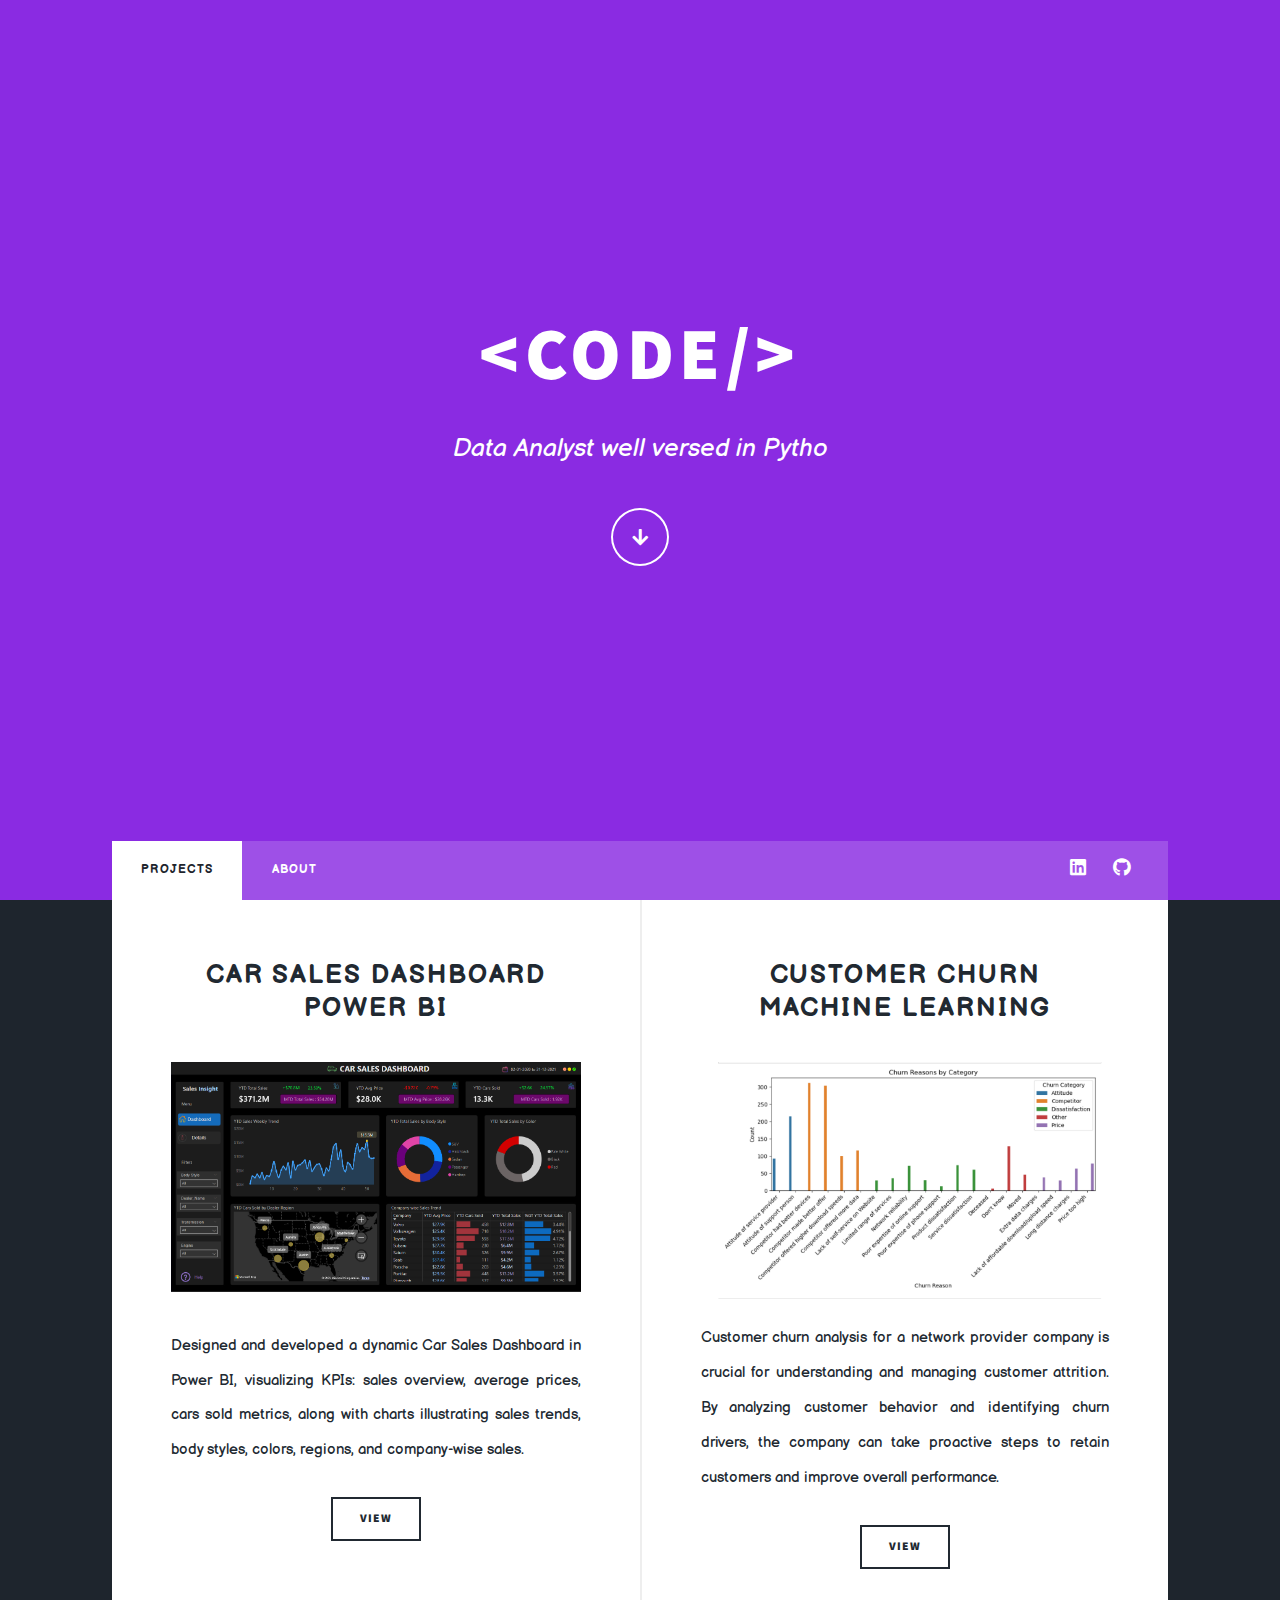
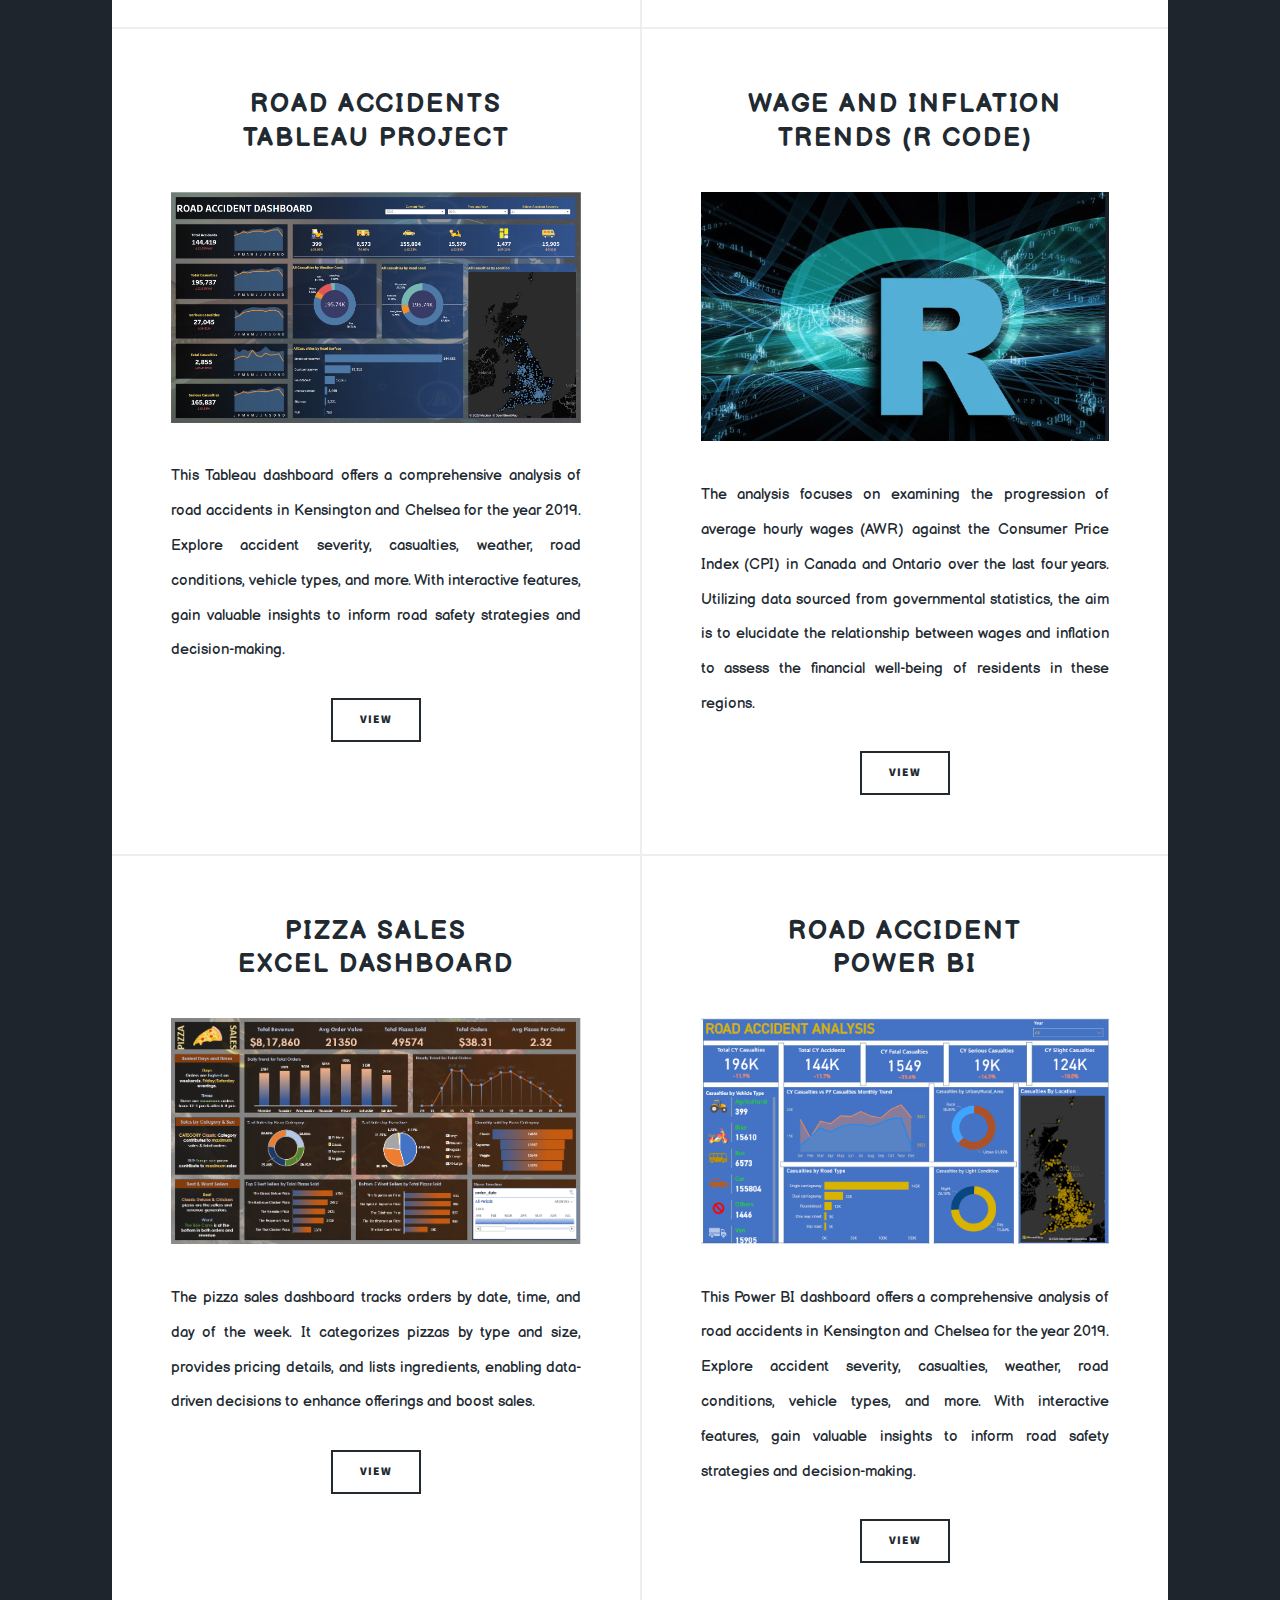
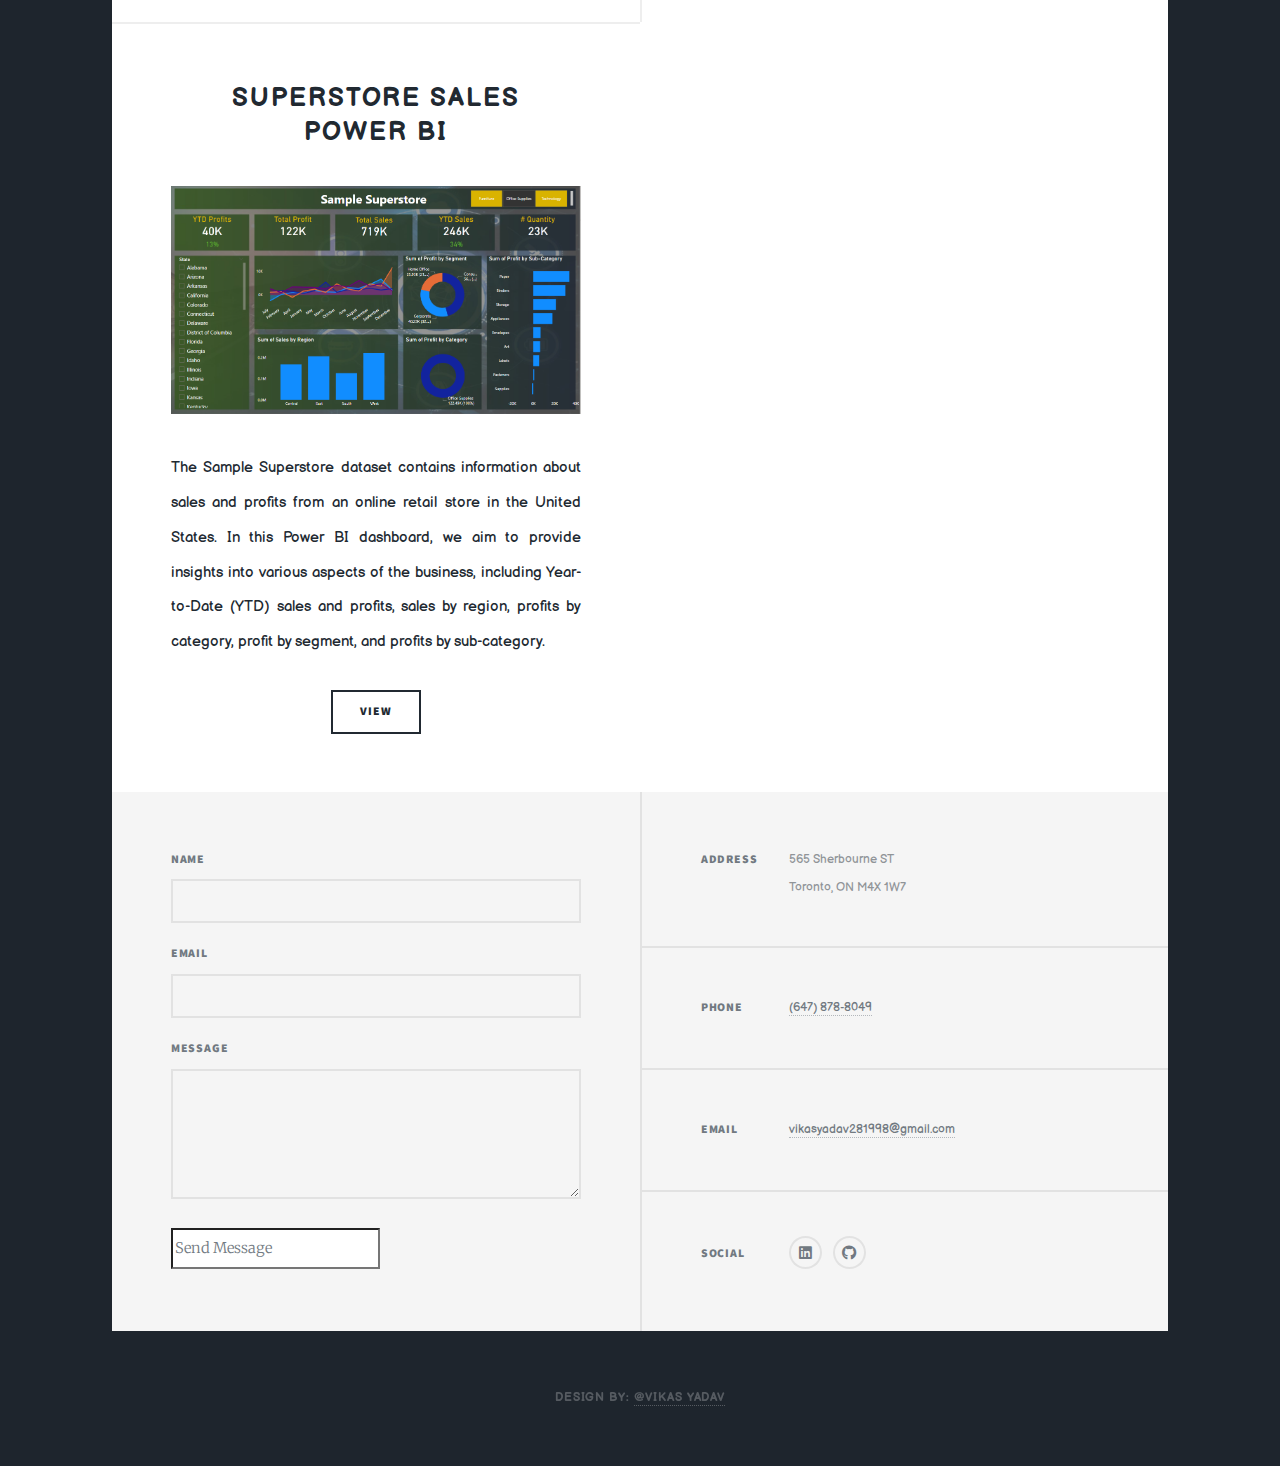
<file: index.html>
<!DOCTYPE HTML>
<html>
	<head>
		<title>Vikas-Yadav</title>
		<meta charset="utf-8" />
		<meta name="viewport" content="width=device-width, initial-scale=1, user-scalable=no" />
		<link rel="preconnect" href="https://fonts.googleapis.com">
        <link rel="preconnect" href="https://fonts.gstatic.com" crossorigin>
        <link href="https://fonts.googleapis.com/css2?family=Baloo+2&family=Balsamiq+Sans&display=swap" rel="stylesheet">
		<link rel="stylesheet" href="assets/css/main.css" />
		<noscript><link rel="stylesheet" href="assets/css/noscript.css" /></noscript>

		<style>
            @media only screen and (max-width: 767px) {
            .textat500 {
                font-size: 16px;
            }
        }
        </style>
	</head>
	<body class="is-preload">

		<!-- Wrapper -->
			<div id="wrapper" class="fade-in">

				<!-- Intro -->
					<div id="intro">
						<h1>&lt;CODE/&gt; </h1>
						<p style="font-size: 25px;">Data Analyst well versed in <span id="text">SQL</span></p>
						<div></div>
						<!-- <div> <a href="https://www.linkedin.com/in/vikas-s-yadav/" target="_blank">@VIKAS YADAV</a></div> -->
						<ul class="actions">
							<li><a href="#header" class="button icon solid solo fa-arrow-down scrolly">Continue</a></li>
						</ul>
					</div>

				<!-- Header -->
					<header id="header">
						<a href="index.html" class="logo">PORTFOLIO</a>
					</header>

				<!-- Nav -->
					<nav id="nav">
						<ul class="links">
							<li class="active"><a href="index.html">Projects</a></li>
							<li><a href="about.html">About</a></li>
							<!-- <li><a href="elements.html">Elements Reference</a></li> -->
						</ul>
						<ul class="icons">
							<li><a href="https://www.linkedin.com/in/vikas-s-yadav/" target="_blank" class="icon brands fa-linkedin"><span class="label">Linkedln</span></a></li>
							<li><a href="https://github.com/vikas289" target="_blank" class="icon brands fa-github"><span class="label">GitHub</span></a></li>
						</ul>
					</nav>

				<!-- Main -->
					<div id="main">

						

						<!-- Posts -->
							<section class="posts">
								<article>
									<header>
										<!-- <span class="date">April 22, 2017</span> -->
										<h2><a href="car_sales_powerbi.html" class="textat500">Car Sales Dashboard<br />
										Power BI</a></h2>
									</header>
									<a href="car_sales_powerbi.html" class="image fit"><img src="images/car_sales.png" alt="" /></a>
									<p>
										Designed and developed a dynamic Car Sales Dashboard in Power BI, visualizing KPIs: sales overview, average prices, cars sold metrics, along with charts illustrating sales trends, body styles, colors, regions, and company-wise sales.
									</p>
									<ul class="actions special">
										<li><a href="car_sales_powerbi.html" class="button">View</a></li>
									</ul>
								</article>
								<article>
									<header>
										<!-- <span class="date">April 18, 2017</span> -->
										<h2><a href="https://github.com/vikas289/customer_churn/blob/main/customer_churn.py" class="textat500"  target="_blank">Customer Churn<br />
										Machine Learning</a></h2>
									</header>
									<a href="https://github.com/vikas289/customer_churn/blob/main/customer_churn.py"  target="_blank" class="image fit" style="margin-bottom: 1.5rem;"><img src="images/custmer.png" alt="" /></a>
									<p>									
										Customer churn analysis for a network provider company is crucial for understanding and managing customer attrition. By analyzing customer behavior and identifying churn drivers, the company can take proactive steps to retain customers and improve overall performance. 
									</p>
									<ul class="actions special">
										<li><a href="https://github.com/vikas289/customer_churn/blob/main/customer_churn.py"  target="_blank" class="button">View</a></li>
									</ul>
								</article>
								<article>
									<header>
										<!-- <span class="date">April 24, 2017</span> -->
										<h2><a href="road_accident_project.html" class="textat500">Road Accidents<br />
											Tableau Project</a></h2>
									</header>
									<a href="road_accident_project.html" class="image fit"><img src="images/project1.png" alt="" /></a>
									<p>This Tableau dashboard offers a comprehensive analysis of road accidents in Kensington and Chelsea for the year 2019. Explore accident severity, casualties, weather, road conditions, vehicle types, and more. With interactive features, gain valuable insights to inform road safety strategies and decision-making.</p>
									<ul class="actions special">
										<li><a href="road_accident_project.html" class="button">View</a></li>
									</ul>
								</article>
								<article>
									<header>
										<!-- <span class="date">April 24, 2017</span> -->
										<h2><a href="r-studio.html" class="textat500">Wage and Inflation Trends (R Code)</a></h2>
									</header>
									<a href="r-studio.html" class="image fit"><img src="images/r logo.png" alt="" /></a>
									<p>The analysis focuses on examining the progression of average hourly wages (AWR) against the Consumer Price Index (CPI) in Canada and Ontario over the last four years. Utilizing data sourced from governmental statistics, the aim is to elucidate the relationship between wages and inflation to assess the financial well-being of residents in these regions.</p>
									<ul class="actions special">
										<li><a href="r-studio.html" class="button">View</a></li>
									</ul>
								</article>
								<article>
									<header>
										<!-- <span class="date">April 22, 2017</span> -->
										<h2><a href="excel_dashboard.html" class="textat500">Pizza Sales<br />
										Excel Dashboard</a></h2>
									</header>
									<a href="excel_dashboard.html" class="image fit"><img src="images/excell.png" alt="" /></a>
									<p>
										The pizza sales dashboard tracks orders by date, time, and day of the week. It categorizes pizzas by type and size, provides pricing details, and lists ingredients, enabling data-driven decisions to enhance offerings and boost sales.
									</p>
									<ul class="actions special">
										<li><a href="excel_dashboard.html" class="button">View</a></li>
									</ul>
								</article>
								
								
								<article>
									<header>
										<!-- <span class="date">April 11, 2017</span> -->
										<h2><a href="road_accident_powerbi.html" class="textat500">Road Accident<br />
										Power BI</a></h2>
									</header>
									<a href="road_accident_powerbi.html" class="image fit"><img src="images/powerbiPort.png" alt="" /></a>
									<p>This Power BI dashboard offers a comprehensive analysis of road accidents in Kensington and Chelsea for the year 2019. Explore accident severity, casualties, weather, road conditions, vehicle types, and more. With interactive features, gain valuable insights to inform road safety strategies and decision-making.</p>
									<ul class="actions special">
										<li><a href="road_accident_powerbi.html" class="button">View</a></li>
									</ul>
								</article>
								<article>
									<header>
										<!-- <span class="date">April 7, 2017</span> -->
										<h2><a href="superstore_power.html" class="textat500">Superstore Sales<br />
										Power BI</a></h2>
									</header>
									<a href="superstore_power.html" class="image fit"><img src="images/powerbiSample_superstore.png" alt="" /></a>
									<p>The Sample Superstore dataset contains information about sales and profits from an online retail store in the United States. In this Power BI dashboard, we aim to provide insights into various aspects of the business, including Year-to-Date (YTD) sales and profits, sales by region, profits by category, profit by segment, and profits by sub-category.</p>
									<ul class="actions special">
										<li><a href="superstore_power.html" class="button">View</a></li>
									</ul>
								</article>
							</section>

						<!-- Footer -->
							<!-- <footer>
								<div class="pagination">
									<a href="#" class="page active">1</a>
									<a href="#" class="page">2</a>
									<a href="#" class="page">3</a>
									<span class="extra">&hellip;</span>
									<a href="#" class="page">8</a>
									<a href="#" class="page">9</a>
									<a href="#" class="page">10</a>
									<a href="#" class="next">Next</a>
								</div>
							</footer> -->

					</div>

				<!-- Footer -->
					<footer id="footer">
						<section>
							<form method="post" action="#">
								<div class="fields">
									<div class="field">
										<label for="name">Name</label>
										<input type="text" name="name" id="name" />
									</div>
									<div class="field">
										<label for="email">Email</label>
										<input type="text" name="email" id="email" />
									</div>
									<div class="field">
										<label for="message">Message</label>
										<textarea name="message" id="message" rows="3"></textarea>
									</div>
								</div>
								<ul class="actions">
									<li><input value="Send Message" /></li>
								</ul>
							</form>
						</section>
						<section class="split contact">
							<section class="alt">
								<h3>Address</h3>
								<p>565 Sherbourne ST<br />
								Toronto, ON M4X 1W7</p>
							</section>
							<section>
								<h3>Phone</h3>
								<p><a href="#">(647) 878-8049</a></p>
							</section>
							<section>
								<h3>Email</h3>
								<p><a href="#">vikasyadav281998@gmail.com</a></p>
							</section>
							<section>
								<h3>Social</h3>
								<ul class="icons alt">
									<li><a href="https://www.linkedin.com/in/vikas-s-yadav/" target="_blank" class="icon brands fa-linkedin"><span class="label">Linkedln</span></a></li>
									<li><a href="https://github.com/vikas289" target="_blank" class="icon brands fa-github"><span class="label">GitHub</span></a></li>
								</ul>
							</section>
						</section>
					</footer>

				<!-- Copyright -->
					<div id="copyright">
						<ul>Design by: <a href="https://www.linkedin.com/in/vikas-s-yadav/" target="_blank">@VIKAS YADAV</a></ul>
					</div>

			</div>

		<!-- Scripts -->
			<script src="assets/js/jquery.min.js"></script>
			<script src="assets/js/jquery.scrollex.min.js"></script>
			<script src="assets/js/jquery.scrolly.min.js"></script>
			<script src="assets/js/browser.min.js"></script>
			<script src="assets/js/breakpoints.min.js"></script>
			<script src="assets/js/util.js"></script>
			<script src="assets/js/main.js"></script>
			<script>
				const textDisplay = document.getElementById('text')
const phrases = ['Python', 'Excel', 'Power BI', 'Tableau', 'SQL']
let i = 0
let j = 0 
let currentPhrase = []
let isDeleting = false
let isEnd = false

function loop () {
  isEnd = false
  textDisplay.innerHTML = currentPhrase.join('')

  if (i < phrases.length) {

    if (!isDeleting && j <= phrases[i].length) {
      currentPhrase.push(phrases[i][j])
      j++
      textDisplay.innerHTML = currentPhrase.join('')
    }

    if(isDeleting && j <= phrases[i].length) {
      currentPhrase.pop(phrases[i][j])
      j--
      textDisplay.innerHTML = currentPhrase.join('')
    }

    if (j == phrases[i].length) {
      isEnd = true
      isDeleting = true
    }

    if (isDeleting && j === 0) {
      currentPhrase = []
      isDeleting = false
      i++
      if (i === phrases.length) {
        i = 0
      }
    }
  }
  const spedUp = Math.random() * (80 -50) + 50
  const normalSpeed = Math.random() * (300 -200) + 200
  const time = isEnd ? 500 : isDeleting ? spedUp : normalSpeed
  setTimeout(loop, time)
}

loop()
			</script>

	</body>
</html>
</file>
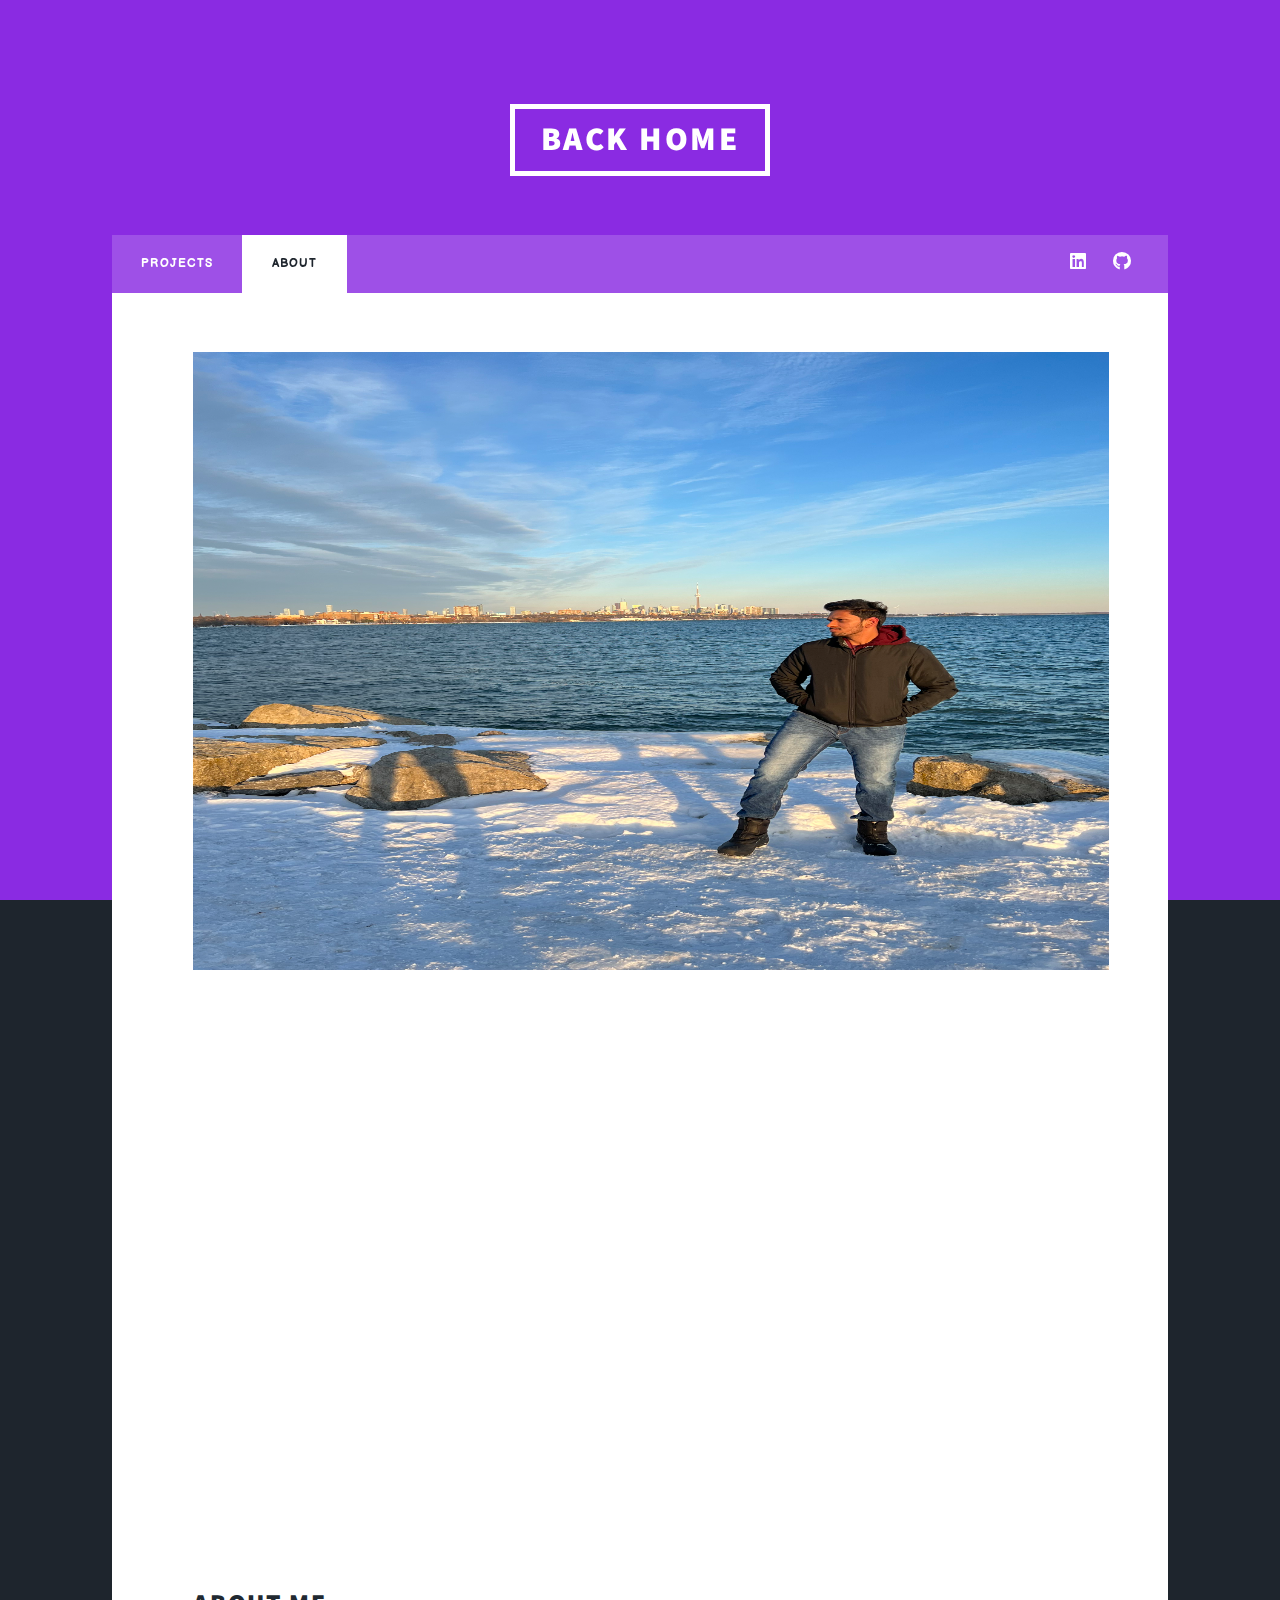
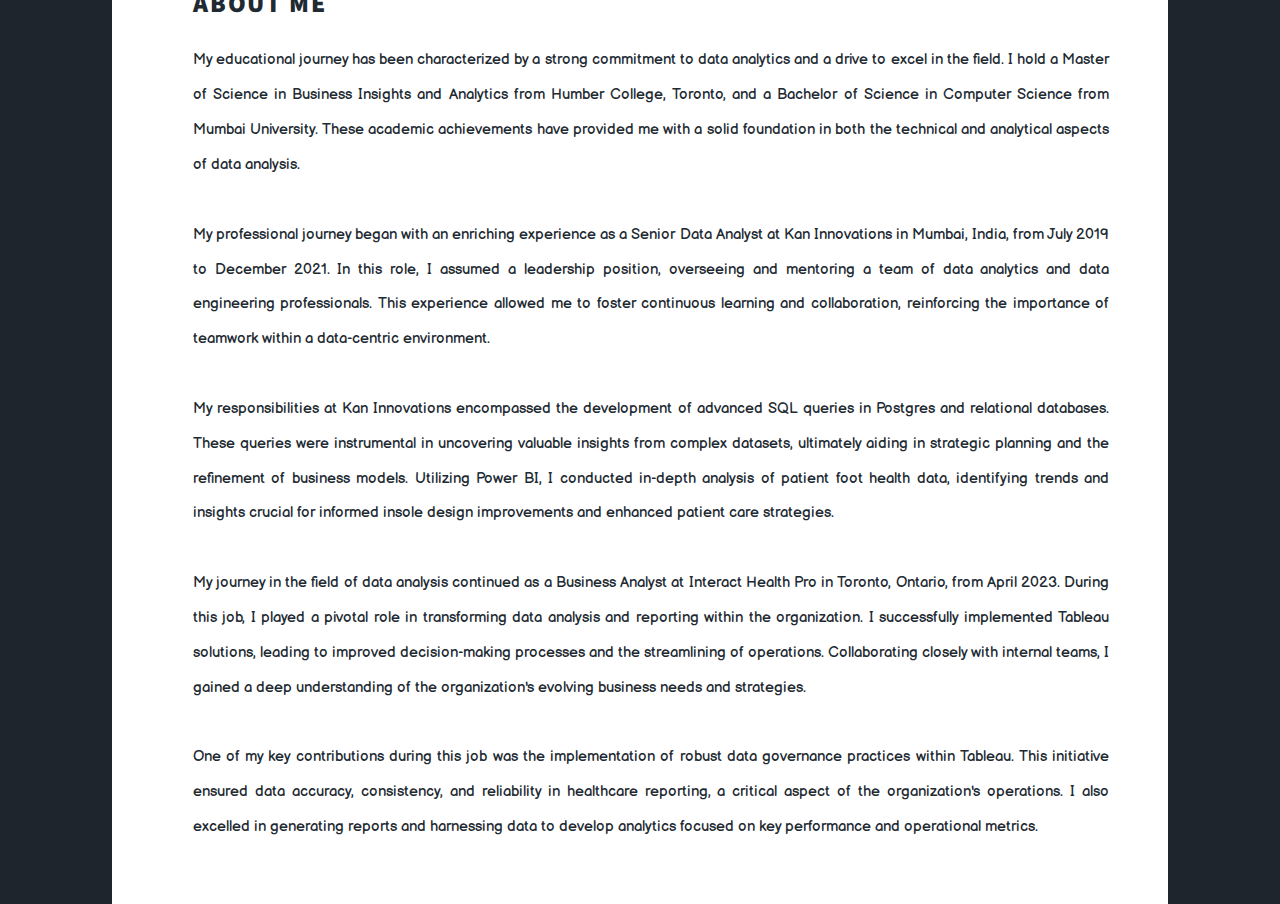
<file: about.html>
<!DOCTYPE HTML>
<html>
	<head>
		<title>Vikas-Yadav</title>
		<meta charset="utf-8" />
		<meta name="viewport" content="width=device-width, initial-scale=1, user-scalable=no" />
		<link href="https://cdn.jsdelivr.net/npm/bootstrap@5.0.2/dist/css/bootstrap.min.css" rel="stylesheet" integrity="sha384-EVSTQN3/azprG1Anm3QDgpJLIm9Nao0Yz1ztcQTwFspd3yD65VohhpuuCOmLASjC" crossorigin="anonymous">
		<link rel="preconnect" href="https://fonts.googleapis.com">
        <link rel="preconnect" href="https://fonts.gstatic.com" crossorigin>
        <link href="https://fonts.googleapis.com/css2?family=Baloo+2&family=Balsamiq+Sans&display=swap" rel="stylesheet">
		<link rel="stylesheet" href="assets/css/main.css" />
		<noscript><link rel="stylesheet" href="assets/css/noscript.css" /></noscript>
	</head>
	<body class="is-preload">

		<!-- Wrapper -->
			<div id="wrapper">

				<!-- Header -->
					<header id="header">
						<a href="index.html" class="logo">Back Home</a>
					</header>

				<!-- Nav -->
					<nav id="nav">
						<ul class="links">
							<li><a href="index.html">Projects</a></li>
							<li class="active"><a href="about.html">About</a></li>
							<!-- <li><a href="elements.html">Elements Reference</a></li> -->
						</ul>
						<ul class="icons">
							<li><a href="https://www.linkedin.com/in/vikas-s-yadav/" target="_blank" class="icon brands fa-linkedin"><span class="label">Linkedln</span></a></li>
							<li><a href="https://github.com/vikas289" target="_blank" class="icon brands fa-github"><span class="label">Github</span></a></li>
						</ul>
					</nav>

				<!-- Main -->
					<div id="main">
						<div class="row p-2">
							<div class="col-xl-6 p-0 d-flex align-items-start flex-column">
								<img src="images/myimg.jpg" class="abt-img" alt="">
								<!-- <h3 class="mt-5 pt-5 pl-2 w-100 text-center">Education and Professional Experience</h3>
								<div class="progress mt-2" style="height: 30px; width: 100%;">
									<div class="progress-bar progress-bar-striped progress-bar-animated" role="progressbar" aria-valuenow="75" aria-valuemin="0" aria-valuemax="100" style="width: 100%; background-color: blueviolet; font-weight: bold;">Bachelors In Engineering (Computer Science)</div>
								</div>
								<div class="progress mt-5" style="height: 30px; width: 100%;">
									<div class="progress-bar progress-bar-striped progress-bar-animated" role="progressbar" aria-valuenow="75" aria-valuemin="0" aria-valuemax="100" style="width: 100%; background-color: blueviolet; font-weight: bold;">PGD (Business Insights and Analytics)</div>
								</div>
								<div class="progress mt-5" style="height: 30px; width: 100%;">
									<div class="progress-bar progress-bar-striped progress-bar-animated" role="progressbar" aria-valuenow="75" aria-valuemin="0" aria-valuemax="100" style="width: 100%; background-color: blueviolet; font-weight: bold;">Senior Data Analyst - Kan Innovations (July 2019 -December 2021)</div>
								</div>
								<div class="progress mt-5" style="height: 30px; width: 100%;">
									<div class="progress-bar progress-bar-striped progress-bar-animated"  role="progressbar" aria-valuenow="75" aria-valuemin="0" aria-valuemax="100" style="width: 100%; background-color: blueviolet; font-weight: bold;">Business Analyst - Interact Health Pro (April 2023 - Current)</div>
								</div> -->
							</div>
							<div class="col-xl-6 p-4">
								<h2>About Me</h2>
								<p>
									My educational journey has been characterized by a strong commitment to data analytics and a
									drive to excel in the field. I hold a Master of Science in Business Insights and Analytics from Humber
									College, Toronto, and a Bachelor of Science in Computer Science from Mumbai University. These
									academic achievements have provided me with a solid foundation in both the technical and analytical
									aspects of data analysis. <br><br>
									My professional journey began with an enriching experience as a Senior Data Analyst at Kan Innovations in Mumbai, India,
									from July 2019 to December 2021. In this role, I assumed a leadership position, overseeing and mentoring
									a team of data analytics and data engineering professionals. This experience allowed me to foster
									continuous learning and collaboration, reinforcing the importance of teamwork within a data-centric
									environment. <br><br>
									My responsibilities at Kan Innovations encompassed the development of advanced SQL queries in
									Postgres and relational databases. These queries were instrumental in uncovering valuable insights from
									complex datasets, ultimately aiding in strategic planning and the refinement of business models. Utilizing
									Power BI, I conducted in-depth analysis of patient foot health data, identifying trends and insights crucial
									for informed insole design improvements and enhanced patient care strategies. <br><br>
									My journey in the field of data analysis continued as a Business Analyst at Interact Health
									Pro in Toronto, Ontario, from April 2023. During this job, I played a pivotal role in
									transforming data analysis and reporting within the organization. I successfully implemented Tableau
									solutions, leading to improved decision-making processes and the streamlining of operations.
									Collaborating closely with internal teams, I gained a deep understanding of the organization's evolving
									business needs and strategies. <br> <br>
									One of my key contributions during this job was the implementation of robust data governance
									practices within Tableau. This initiative ensured data accuracy, consistency, and reliability in healthcare
									reporting, a critical aspect of the organization's operations. I also excelled in generating reports and
									harnessing data to develop analytics focused on key performance and operational metrics.
									
									
								</p>
							</div>
						</div>
					</div>

			</div>

		<!-- Scripts -->
			<script src="https://cdn.jsdelivr.net/npm/bootstrap@5.0.2/dist/js/bootstrap.bundle.min.js" integrity="sha384-MrcW6ZMFYlzcLA8Nl+NtUVF0sA7MsXsP1UyJoMp4YLEuNSfAP+JcXn/tWtIaxVXM" crossorigin="anonymous"></script>
			<script src="https://cdn.jsdelivr.net/npm/@popperjs/core@2.9.2/dist/umd/popper.min.js" integrity="sha384-IQsoLXl5PILFhosVNubq5LC7Qb9DXgDA9i+tQ8Zj3iwWAwPtgFTxbJ8NT4GN1R8p" crossorigin="anonymous"></script>
            <script src="https://cdn.jsdelivr.net/npm/bootstrap@5.0.2/dist/js/bootstrap.min.js" integrity="sha384-cVKIPhGWiC2Al4u+LWgxfKTRIcfu0JTxR+EQDz/bgldoEyl4H0zUF0QKbrJ0EcQF" crossorigin="anonymous"></script>
			<script src="assets/js/jquery.min.js"></script>
			<script src="assets/js/jquery.scrollex.min.js"></script>
			<script src="assets/js/jquery.scrolly.min.js"></script>
			<script src="assets/js/browser.min.js"></script>
			<script src="assets/js/breakpoints.min.js"></script>
			<script src="assets/js/util.js"></script>
			<script src="assets/js/main.js"></script>

	</body>
</html>
</file>
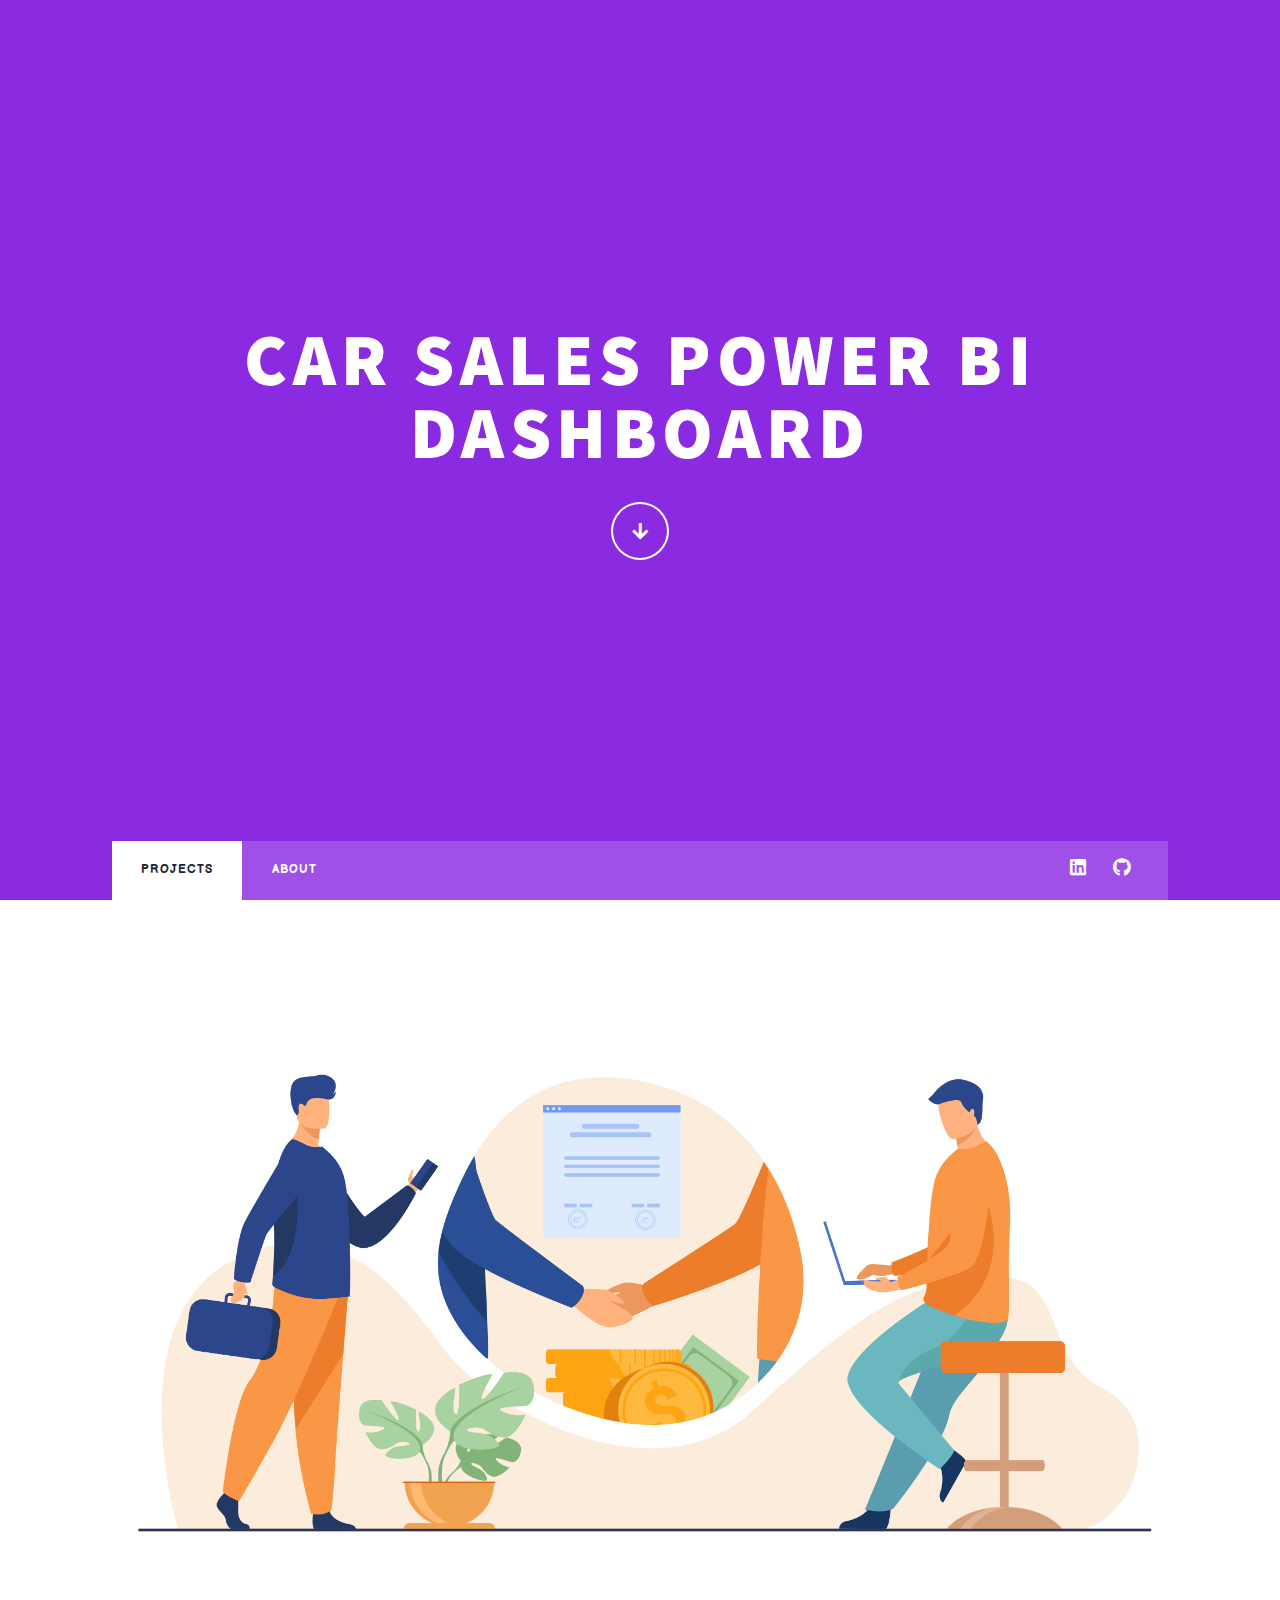
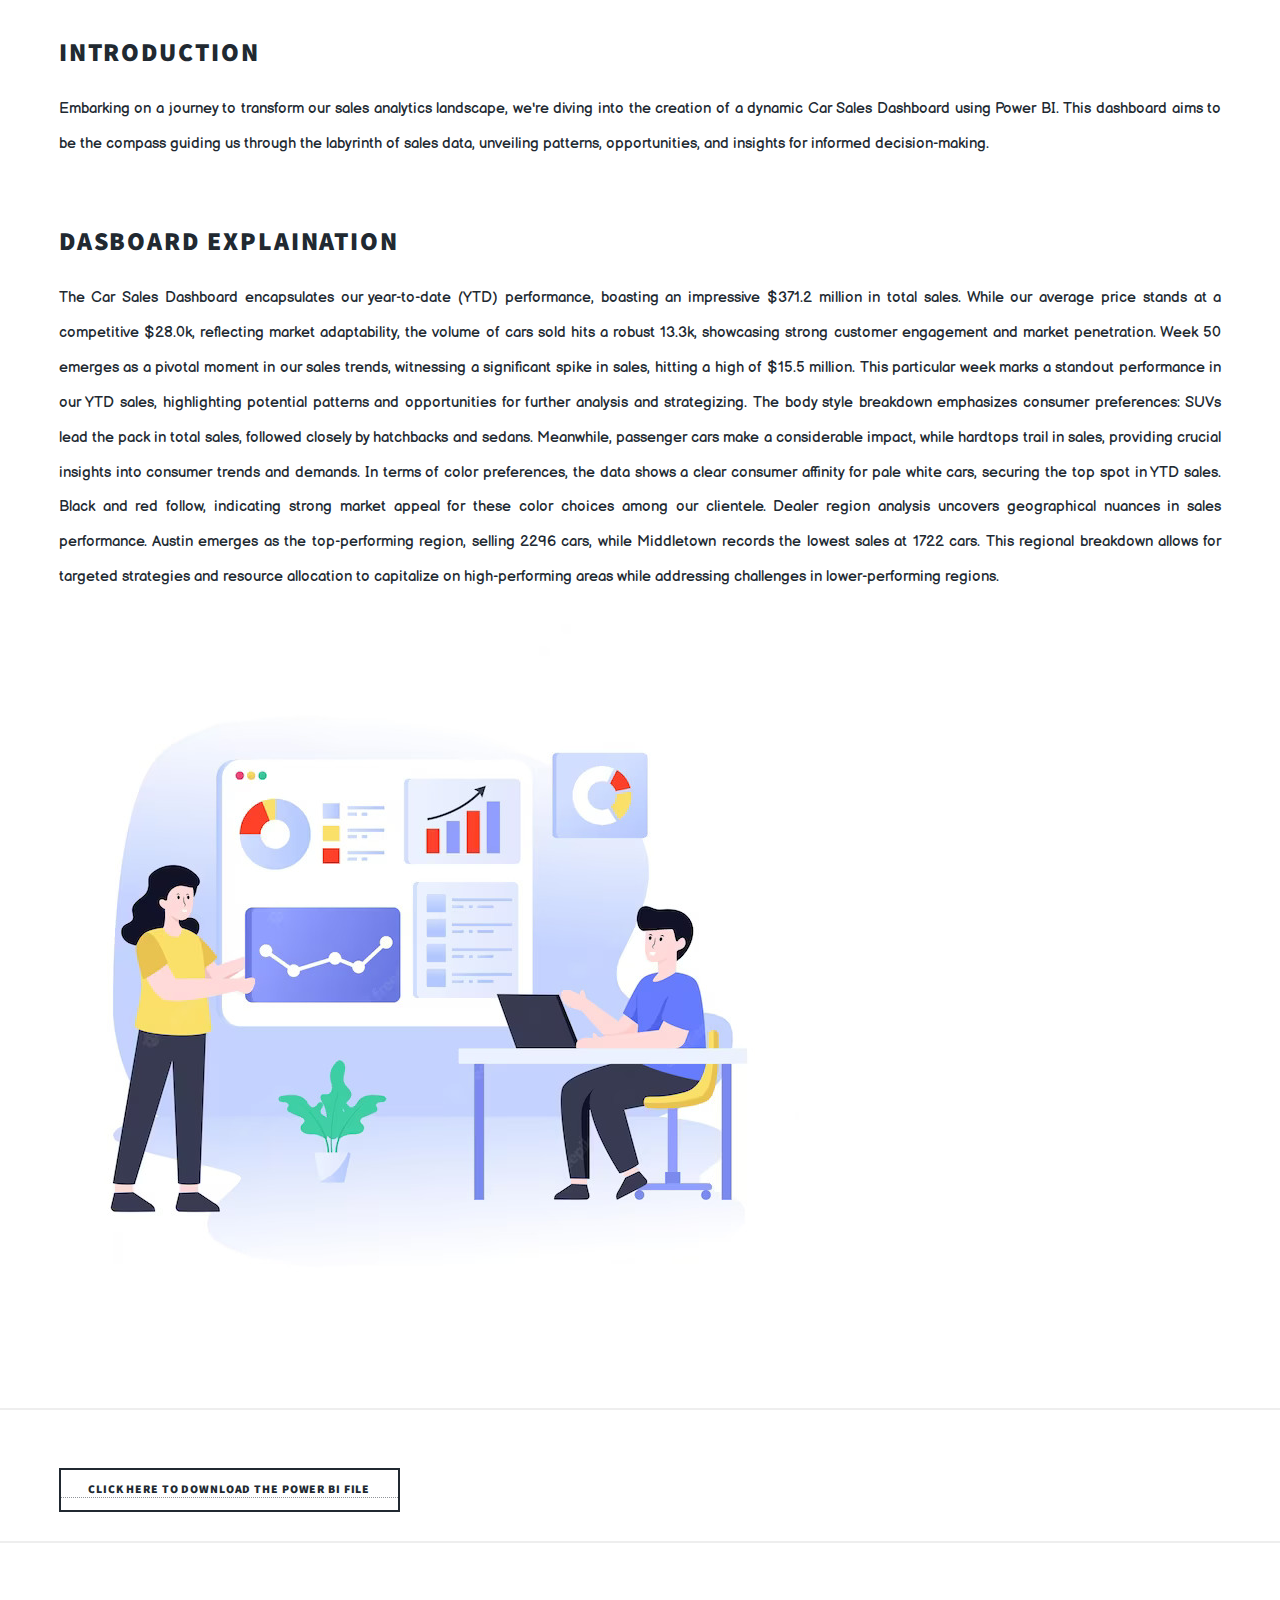
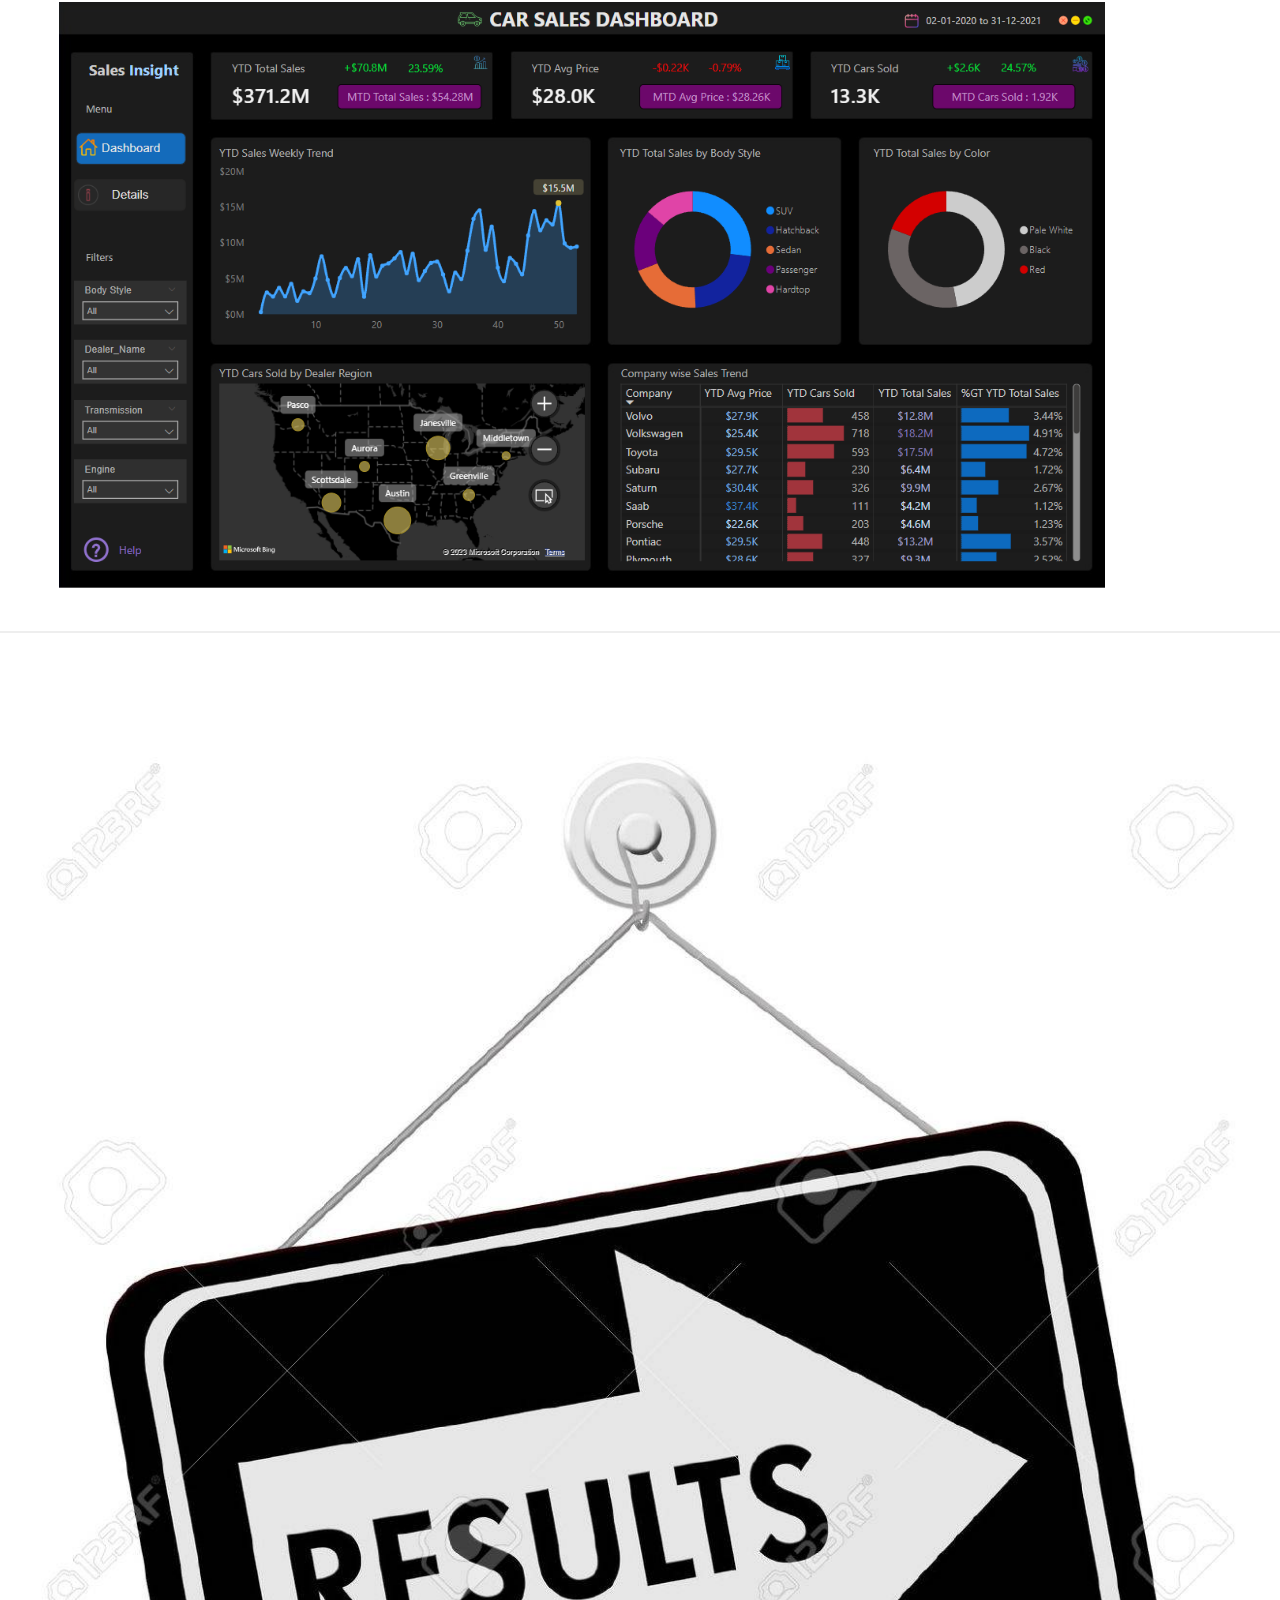
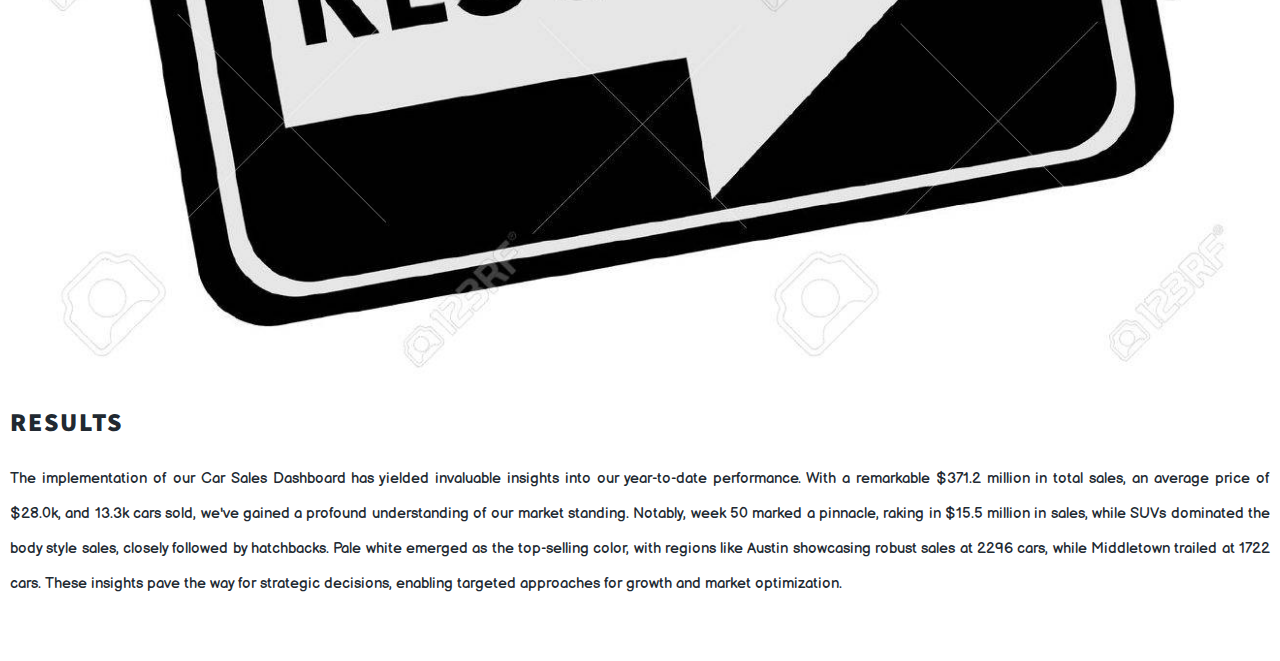
<file: car_sales_powerbi.html>
<!DOCTYPE HTML>
<html>
	<head>
		<title>Vikas-Yadav</title>
		<meta charset="utf-8" />
		<meta name="viewport" content="width=device-width, initial-scale=1, user-scalable=no" />
        <link href="https://cdn.jsdelivr.net/npm/bootstrap@5.0.2/dist/css/bootstrap.min.css" rel="stylesheet" integrity="sha384-EVSTQN3/azprG1Anm3QDgpJLIm9Nao0Yz1ztcQTwFspd3yD65VohhpuuCOmLASjC" crossorigin="anonymous">
		<link rel="preconnect" href="https://fonts.googleapis.com">
        <link rel="preconnect" href="https://fonts.gstatic.com" crossorigin>
        <link href="https://fonts.googleapis.com/css2?family=Baloo+2&family=Balsamiq+Sans&display=swap" rel="stylesheet">
        <link rel="stylesheet" href="assets/css/main.css" />
		<noscript><link rel="stylesheet" href="assets/css/noscript.css" /></noscript>
	
        <style>
            @media only screen and (max-width: 767px) {
            #results {
                display: none;
            }
        }
        </style>

    </head>
	<body class="is-preload">

		<!-- Wrapper -->
			<div id="wrapper" class="fade-in">

				<!-- Intro -->
					<div id="intro">
						<!-- <h1>&lt;CODE/&gt; </h1> -->
						<h1>CAR Sales POWER BI Dashboard</h1>
						<ul class="actions">
							<li><a href="#header" class="button icon solid solo fa-arrow-down scrolly">Continue</a></li>
						</ul>
					</div>

				<!-- Header -->
					<header id="header">
						<a href="index.html" class="logo">Back Home</a>
					</header>

				<!-- Nav -->
					<nav id="nav">
						<ul class="links">
							<li class="active"><a href="index.html">Projects</a></li>
							<li><a href="about.html">About</a></li>
						</ul>
						<ul class="icons">
							<li><a href="https://www.linkedin.com/in/vikas-s-yadav/" target="_blank" class="icon brands fa-linkedin"><span class="label">Linkedln</span></a></li>
							<li><a href="https://github.com/vikas289" target="_blank" class="icon brands fa-github"><span class="label">GitHub</span></a></li>
						</ul>
					</nav>


                  
				<!-- Main -->
                    <div id="main" style="width: 100%; max-width: 100%;">
                        <div style="background-color: white;">
                            <div class="row mt-4">
                                <div class="col-md-4">
                                    <img src="images/intro.jpg" style="width: 100%;" alt="">
                                </div>
                                <div class="col-md-8 px-4">
                                    <h2>
                                        Introduction
                                    </h2>
                                    <p>
                                        Embarking on a journey to transform our sales analytics landscape, we're diving into the creation of a dynamic Car Sales Dashboard using Power BI. This dashboard aims to be the compass guiding us through the labyrinth of sales data, unveiling patterns, opportunities, and insights for informed decision-making.
                                    </p>
                                </div>
                            </div>
                            <br>
                            <div class="row mt-4">
                                <div class="col-md-8 px-4">
                                    <h2>
                                        Dasboard Explaination
                                    </h2>
                                    <p>
                                        The Car Sales Dashboard encapsulates our year-to-date (YTD) performance, boasting an impressive $371.2 million in total sales. While our average price stands at a competitive $28.0k, reflecting market adaptability, the volume of cars sold hits a robust 13.3k, showcasing strong customer engagement and market penetration.

                                        Week 50 emerges as a pivotal moment in our sales trends, witnessing a significant spike in sales, hitting a high of $15.5 million. This particular week marks a standout performance in our YTD sales, highlighting potential patterns and opportunities for further analysis and strategizing.

                                        The body style breakdown emphasizes consumer preferences: SUVs lead the pack in total sales, followed closely by hatchbacks and sedans. Meanwhile, passenger cars make a considerable impact, while hardtops trail in sales, providing crucial insights into consumer trends and demands.

                                        In terms of color preferences, the data shows a clear consumer affinity for pale white cars, securing the top spot in YTD sales. Black and red follow, indicating strong market appeal for these color choices among our clientele.

                                        Dealer region analysis uncovers geographical nuances in sales performance. Austin emerges as the top-performing region, selling 2296 cars, while Middletown records the lowest sales at 1722 cars. This regional breakdown allows for targeted strategies and resource allocation to capitalize on high-performing areas while addressing challenges in lower-performing regions.
                                    </p>
                                </div>
                                <div class="col-md-4">
                                    <img src="images/dashboard1.jpg" style="width: 100%;" alt="">
                                </div>
                            </div>
                        </div>
                        <div class="d-flex align-items-center justify-content-center p-0">
                            <a href="Car Sales Dashboard.pbix" class="shadow-lg text-white" download><button class="bg-dark text-white">Click here to download the Power BI file</button></a>
                        </div>
                        <div class="p-1 d-flex align-items-center justify-content-center">
                            <img src="images/car_sales.png" style="width: 90%; height: 100%;" alt="">            
                        </div>
                        <div style="background-color: white; padding: 30px 10px;"><br><br>
                            <div class="row mt-4">
                                <div class="col-md-3">
                                    <img src="images/result.jpg" id="results" style="width: 100%;" alt="">
                                </div>
                                <div class="col-md-9 px-4">
                                    <h2>
                                        Results
                                    </h2>
                                    <p>
                                        The implementation of our Car Sales Dashboard has yielded invaluable insights into our year-to-date performance. With a remarkable $371.2 million in total sales, an average price of $28.0k, and 13.3k cars sold, we've gained a profound understanding of our market standing. Notably, week 50 marked a pinnacle, raking in $15.5 million in sales, while SUVs dominated the body style sales, closely followed by hatchbacks. Pale white emerged as the top-selling color, with regions like Austin showcasing robust sales at 2296 cars, while Middletown trailed at 1722 cars. These insights pave the way for strategic decisions, enabling targeted approaches for growth and market optimization.
                                    </p>
                                </div>
                            </div>
                        </div> 
                    </div>



			</div>



		<!-- Scripts -->
        <script type='text/javascript'> 
                          
            var divElement = document.getElementById('viz1694300957994');
            var vizElement = divElement.getElementsByTagName('object')[0];   

            if ( divElement.offsetWidth > 800 ) {
              vizElement.style.width='1600px';
              vizElement.style.height='927px';
            } 
            else if ( divElement.offsetWidth > 500 ) { 
              vizElement.style.width='1600px';
              vizElement.style.height='927px';
            } 
            else { 
              vizElement.style.width='1600px';
              vizElement.style.height='927px';
            }                    

            var scriptElement = document.createElement('script');   
            scriptElement.src = 'https://public.tableau.com/javascripts/api/viz_v1.js'; 
            vizElement.parentNode.insertBefore(scriptElement, vizElement);  

        </script>
            <script src="https://cdn.jsdelivr.net/npm/bootstrap@5.0.2/dist/js/bootstrap.bundle.min.js" integrity="sha384-MrcW6ZMFYlzcLA8Nl+NtUVF0sA7MsXsP1UyJoMp4YLEuNSfAP+JcXn/tWtIaxVXM" crossorigin="anonymous"></script>
			<script src="https://cdn.jsdelivr.net/npm/@popperjs/core@2.9.2/dist/umd/popper.min.js" integrity="sha384-IQsoLXl5PILFhosVNubq5LC7Qb9DXgDA9i+tQ8Zj3iwWAwPtgFTxbJ8NT4GN1R8p" crossorigin="anonymous"></script>
            <script src="https://cdn.jsdelivr.net/npm/bootstrap@5.0.2/dist/js/bootstrap.min.js" integrity="sha384-cVKIPhGWiC2Al4u+LWgxfKTRIcfu0JTxR+EQDz/bgldoEyl4H0zUF0QKbrJ0EcQF" crossorigin="anonymous"></script>
            <script src="assets/js/jquery.min.js"></script>
			<script src="assets/js/jquery.scrollex.min.js"></script>
			<script src="assets/js/jquery.scrolly.min.js"></script>
			<script src="assets/js/browser.min.js"></script>
			<script src="assets/js/breakpoints.min.js"></script>
			<script src="assets/js/util.js"></script>
			<script src="assets/js/main.js"></script>

	</body>
</html>
</file>
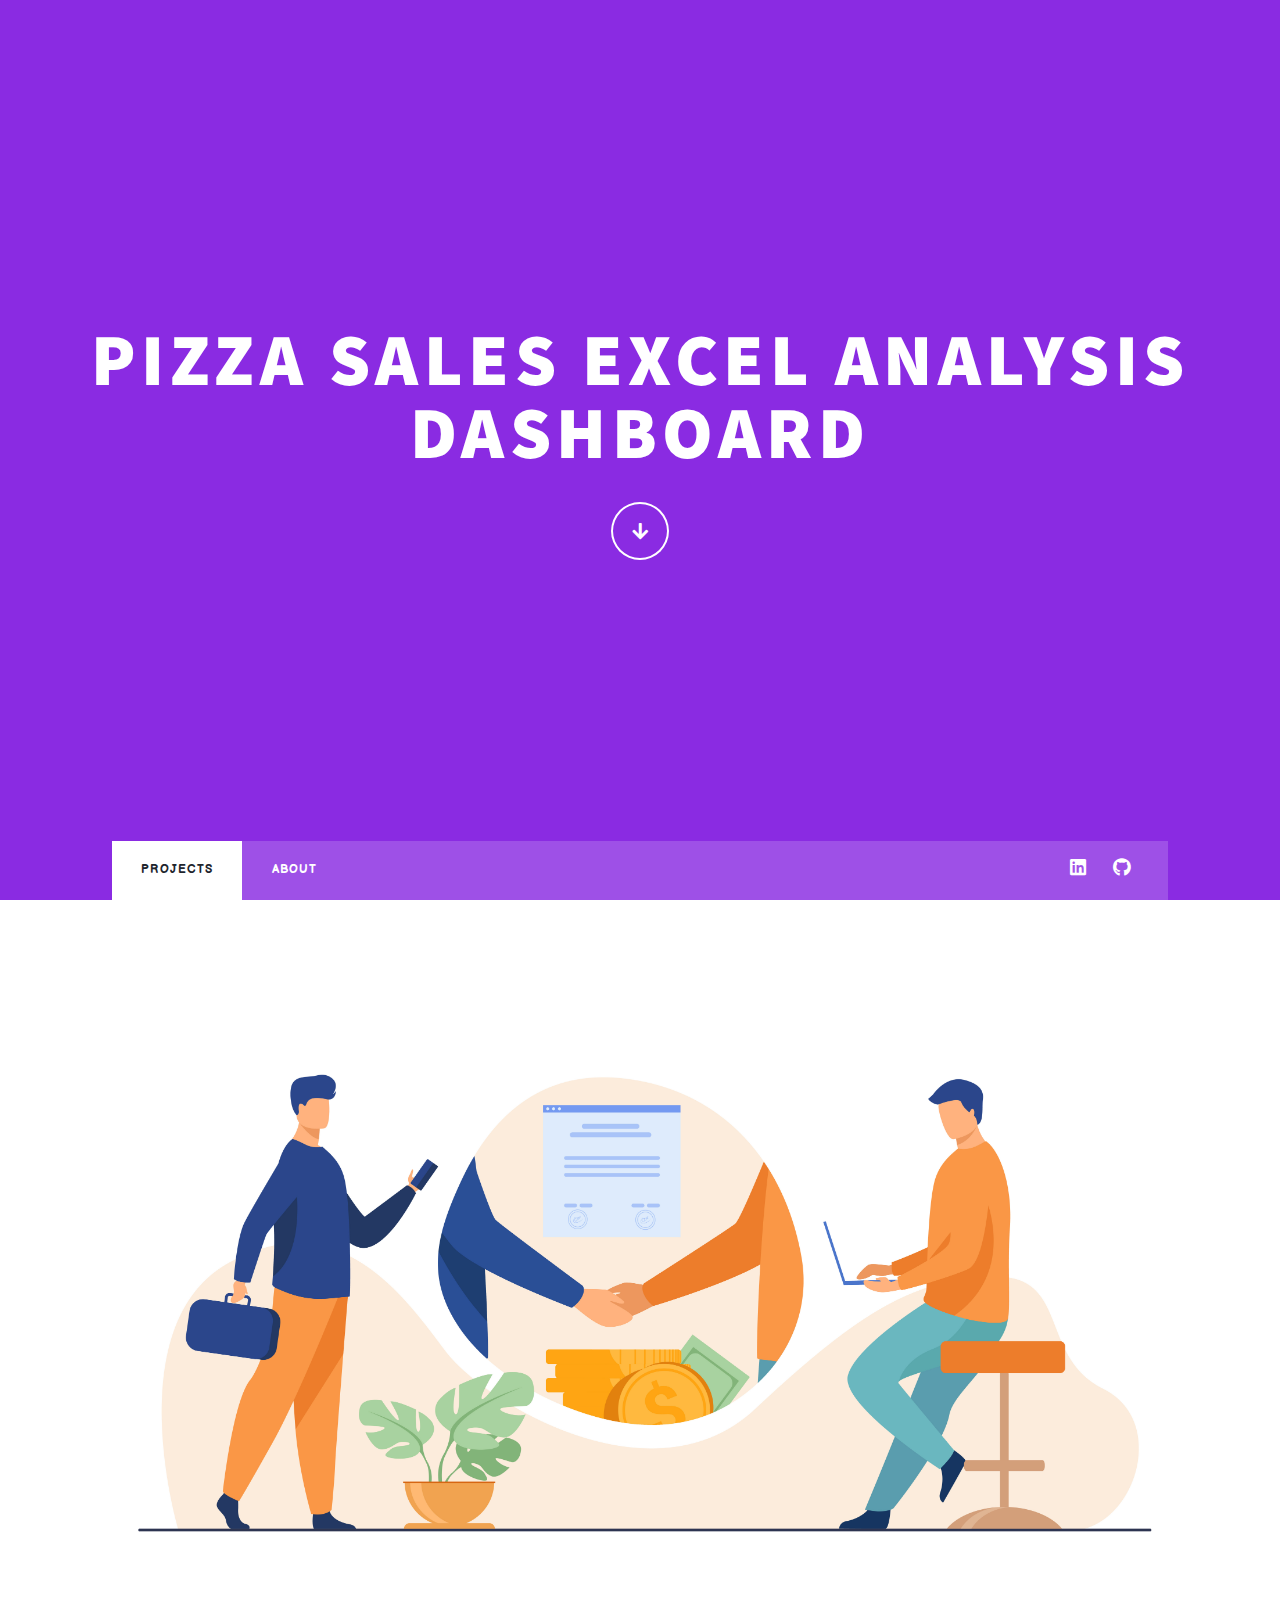
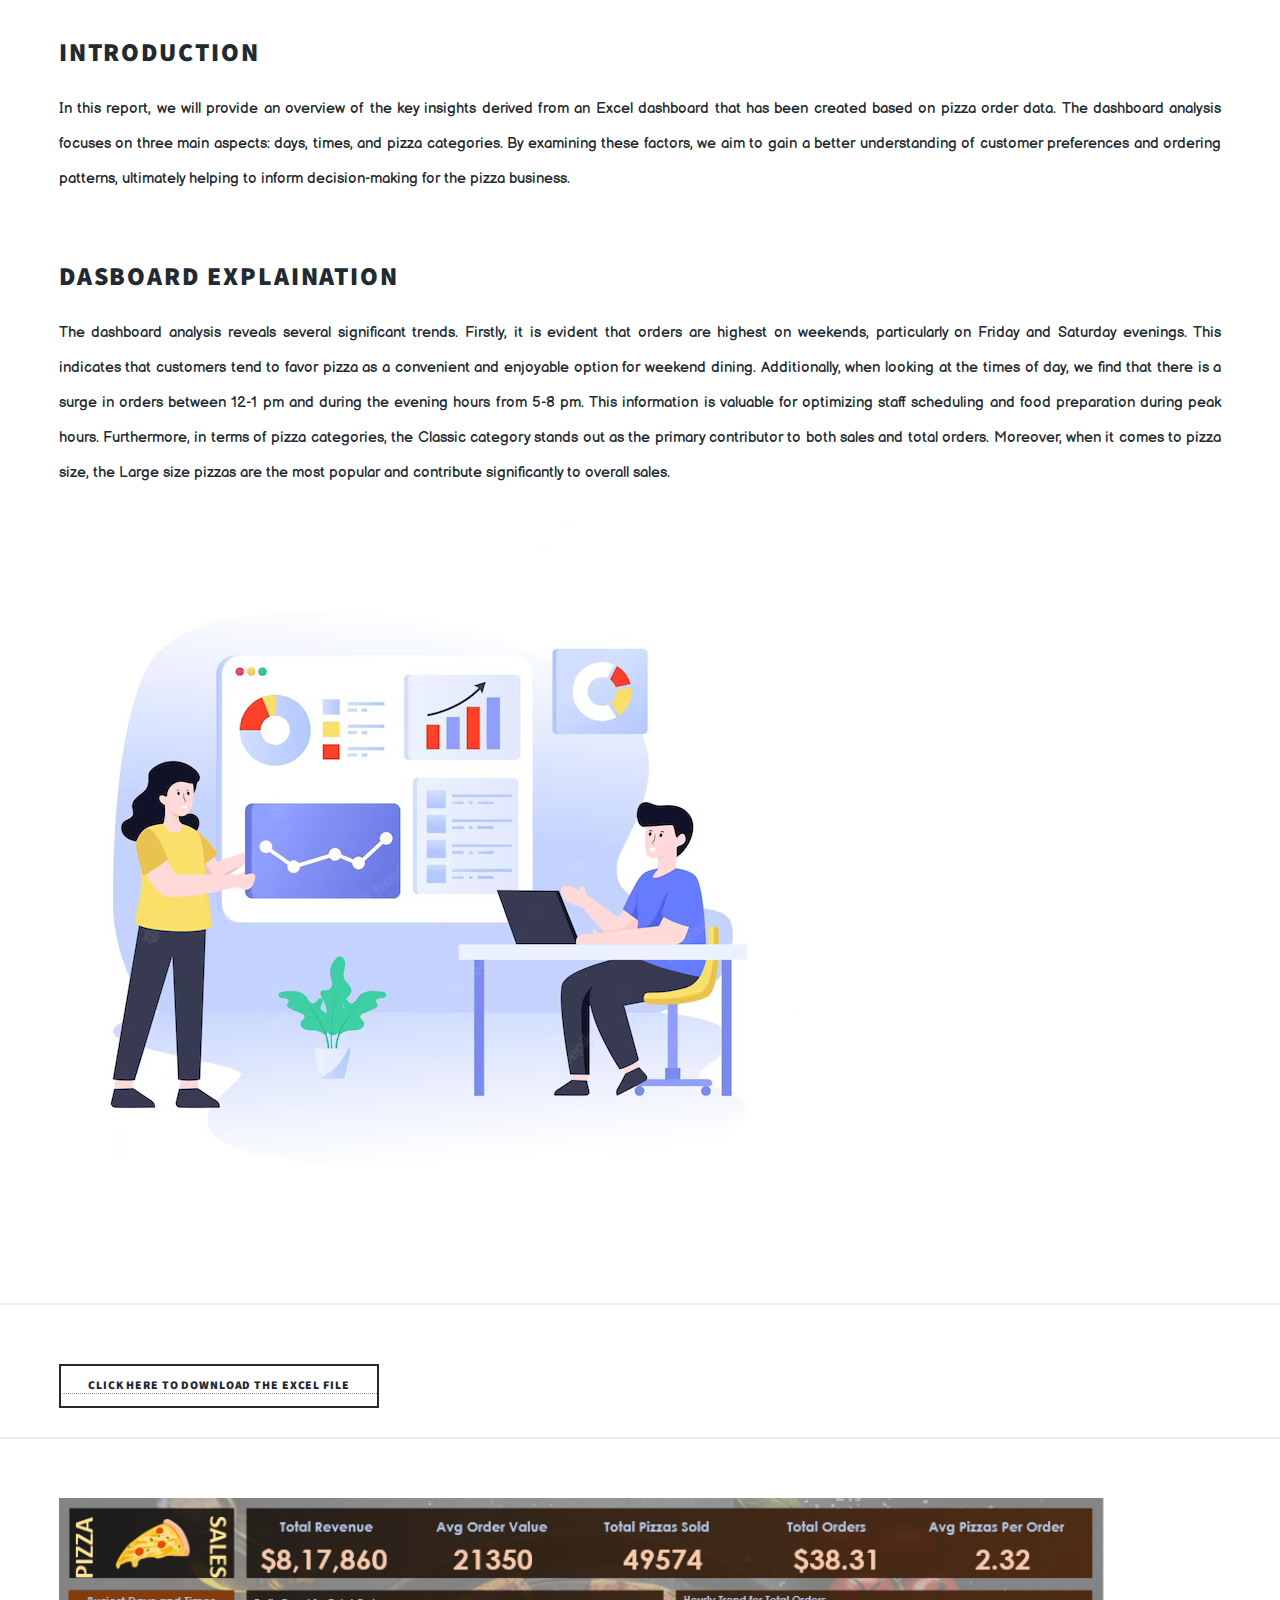
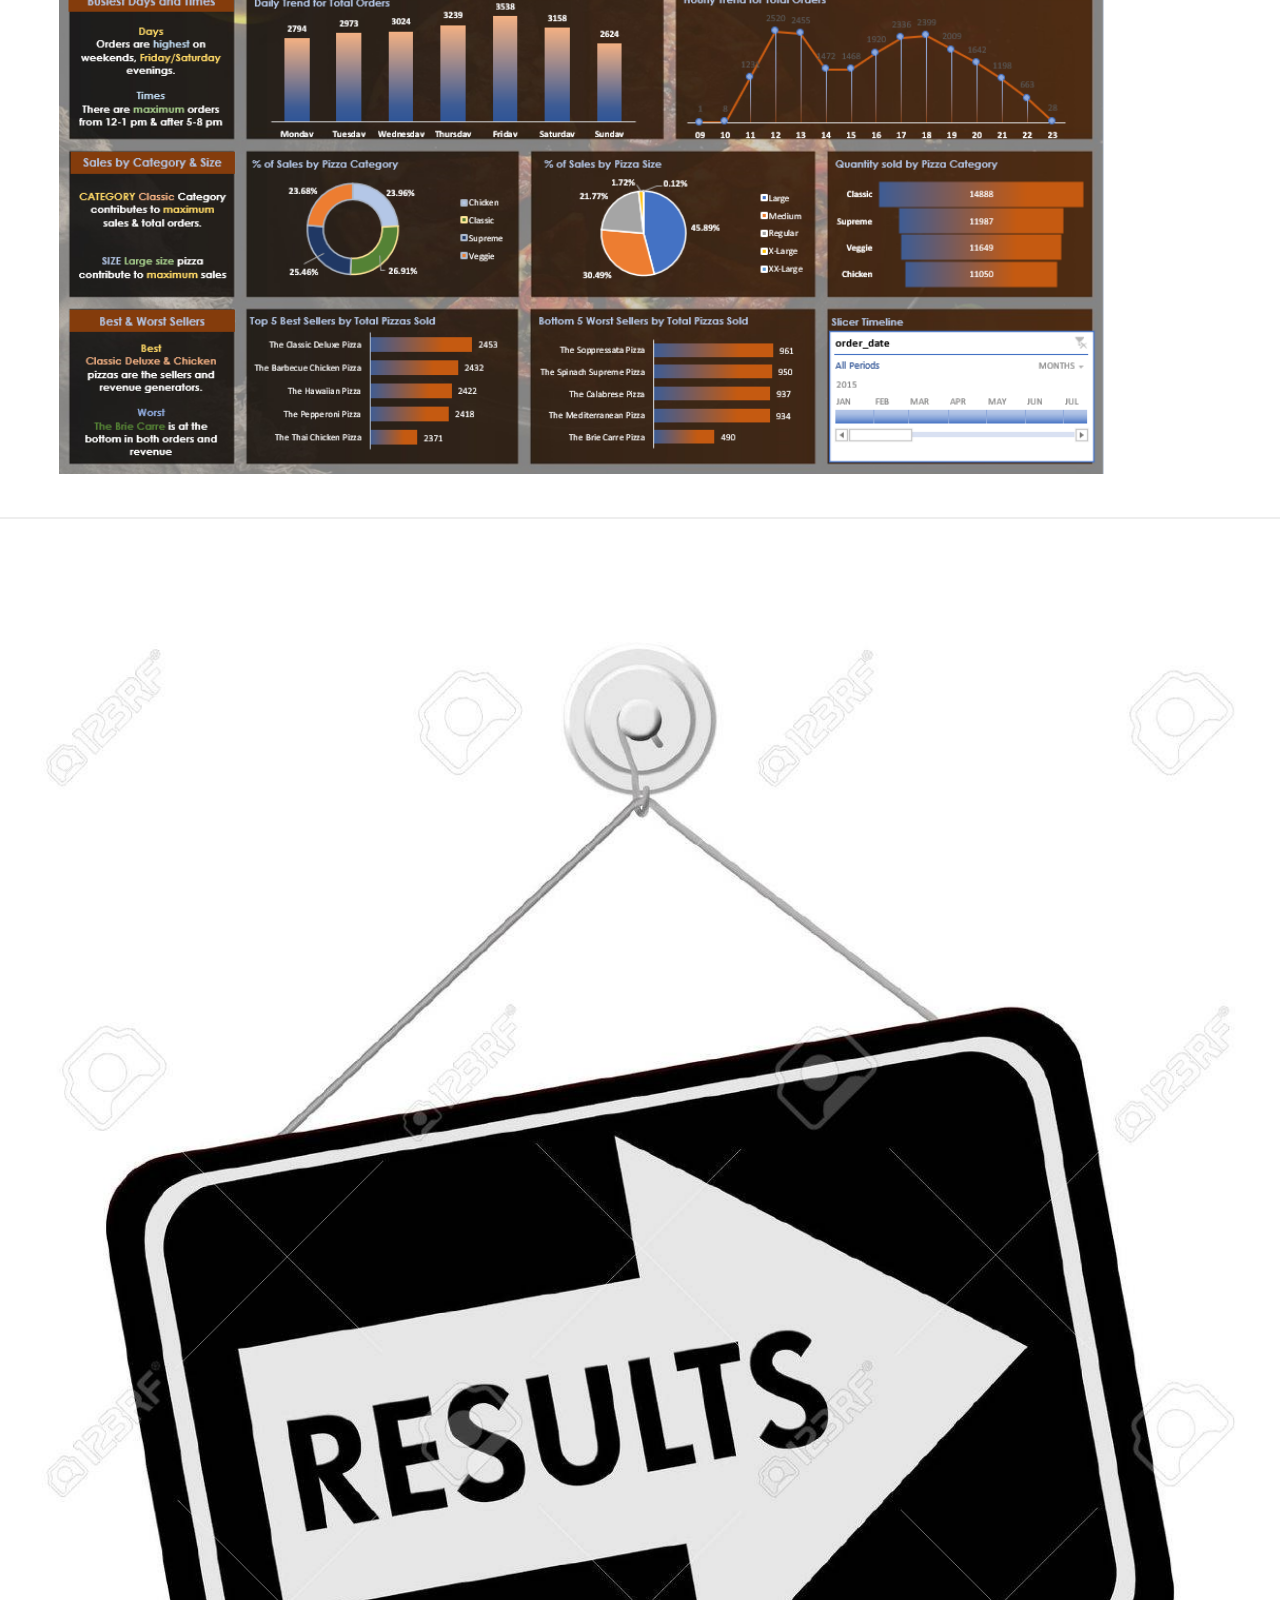
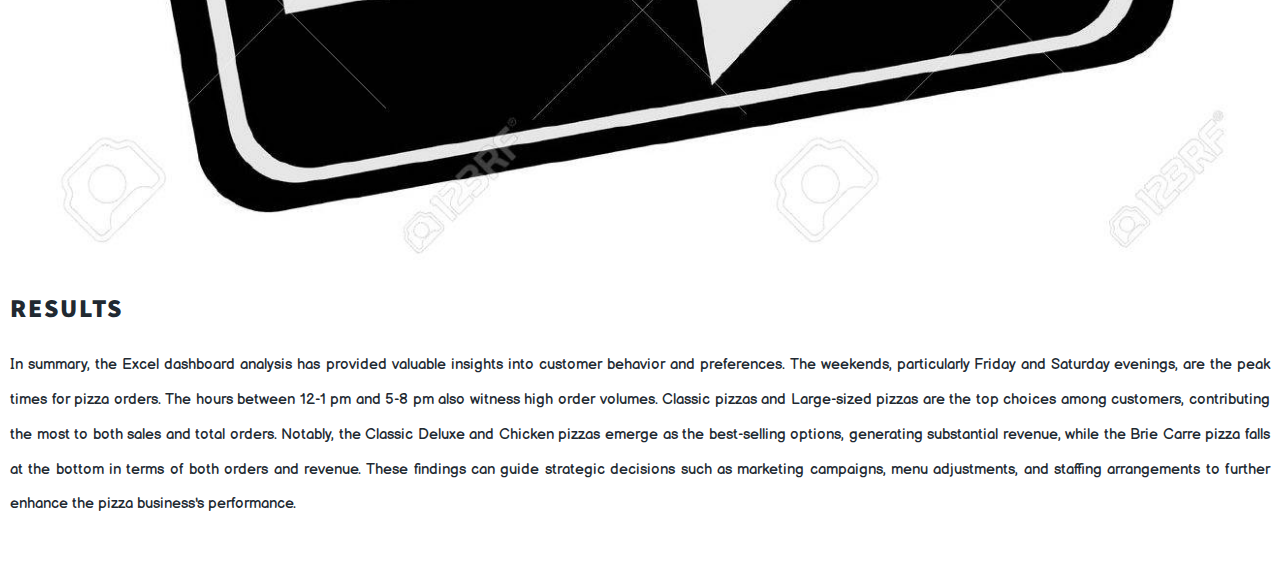
<file: excel_dashboard.html>
<!DOCTYPE HTML>
<html>
	<head>
		<title>Vikas-Yadav</title>
		<meta charset="utf-8" />
		<meta name="viewport" content="width=device-width, initial-scale=1, user-scalable=no" />
        <link href="https://cdn.jsdelivr.net/npm/bootstrap@5.0.2/dist/css/bootstrap.min.css" rel="stylesheet" integrity="sha384-EVSTQN3/azprG1Anm3QDgpJLIm9Nao0Yz1ztcQTwFspd3yD65VohhpuuCOmLASjC" crossorigin="anonymous">
		<link rel="preconnect" href="https://fonts.googleapis.com">
        <link rel="preconnect" href="https://fonts.gstatic.com" crossorigin>
        <link href="https://fonts.googleapis.com/css2?family=Baloo+2&family=Balsamiq+Sans&display=swap" rel="stylesheet">
        <link rel="stylesheet" href="assets/css/main.css" />
		<noscript><link rel="stylesheet" href="assets/css/noscript.css" /></noscript>
	
        <style>
            @media only screen and (max-width: 767px) {
            #results {
                display: none;
            }
        }
        </style>

    </head>
	<body class="is-preload">

		<!-- Wrapper -->
			<div id="wrapper" class="fade-in">

				<!-- Intro -->
					<div id="intro">
						<!-- <h1>&lt;CODE/&gt; </h1> -->
						<h1>Pizza Sales Excel Analysis Dashboard</h1>
						<ul class="actions">
							<li><a href="#header" class="button icon solid solo fa-arrow-down scrolly">Continue</a></li>
						</ul>
					</div>

				<!-- Header -->
					<header id="header">
						<a href="index.html" class="logo">Back Home</a>
					</header>

				<!-- Nav -->
					<nav id="nav">
						<ul class="links">
							<li class="active"><a href="index.html">Projects</a></li>
							<li><a href="about.html">About</a></li>
						</ul>
						<ul class="icons">
							<li><a href="https://www.linkedin.com/in/vikas-s-yadav/" target="_blank" class="icon brands fa-linkedin"><span class="label">Linkedln</span></a></li>
							<li><a href="https://github.com/vikas289" target="_blank" class="icon brands fa-github"><span class="label">GitHub</span></a></li>
						</ul>
					</nav>


                  
				<!-- Main -->
                    <div id="main" style="width: 100%; max-width: 100%;">
                        <div style="background-color: white;">
                            <div class="row mt-4">
                                <div class="col-md-4">
                                    <img src="images/intro.jpg" style="width: 100%;" alt="">
                                </div>
                                <div class="col-md-8 px-4">
                                    <h2>
                                        Introduction
                                    </h2>
                                    <p>
                                        In this report, we will provide an overview of the key insights derived from an Excel dashboard that has been created based on pizza order data. The dashboard analysis focuses on three main aspects: days, times, and pizza categories. By examining these factors, we aim to gain a better understanding of customer preferences and ordering patterns, ultimately helping to inform decision-making for the pizza business.
                                    </p>
                                </div>
                            </div>
                            <br>
                            <div class="row mt-4">
                                <div class="col-md-8 px-4">
                                    <h2>
                                        Dasboard Explaination
                                    </h2>
                                    <p>
                                        The dashboard analysis reveals several significant trends. Firstly, it is evident that orders are highest on weekends, particularly on Friday and Saturday evenings. This indicates that customers tend to favor pizza as a convenient and enjoyable option for weekend dining. Additionally, when looking at the times of day, we find that there is a surge in orders between 12-1 pm and during the evening hours from 5-8 pm. This information is valuable for optimizing staff scheduling and food preparation during peak hours. Furthermore, in terms of pizza categories, the Classic category stands out as the primary contributor to both sales and total orders. Moreover, when it comes to pizza size, the Large size pizzas are the most popular and contribute significantly to overall sales.
                                    </p>
                                </div>
                                <div class="col-md-4">
                                    <img src="images/dashboard1.jpg" style="width: 100%;" alt="">
                                </div>
                            </div>
                        </div>
                        <div class="d-flex align-items-center justify-content-center p-0">
                            <a href="pizza_sales.xlsx" class="shadow-lg text-white" download><button class="bg-dark text-white">Click here to download the Excel file</button></a>
                        </div>
                        <div class="p-1 d-flex align-items-center justify-content-center">
                            <img src="images/excell.png" style="width: 90%; height: 100%;" alt="">            
                        </div>
                        <div style="background-color: white; padding: 30px 10px;"><br><br>
                            <div class="row mt-4">
                                <div class="col-md-3">
                                    <img src="images/result.jpg" id="results" style="width: 100%;" alt="">
                                </div>
                                <div class="col-md-9 px-4">
                                    <h2>
                                        Results
                                    </h2>
                                    <p>
                                        In summary, the Excel dashboard analysis has provided valuable insights into customer behavior and preferences. The weekends, particularly Friday and Saturday evenings, are the peak times for pizza orders. The hours between 12-1 pm and 5-8 pm also witness high order volumes. Classic pizzas and Large-sized pizzas are the top choices among customers, contributing the most to both sales and total orders. Notably, the Classic Deluxe and Chicken pizzas emerge as the best-selling options, generating substantial revenue, while the Brie Carre pizza falls at the bottom in terms of both orders and revenue. These findings can guide strategic decisions such as marketing campaigns, menu adjustments, and staffing arrangements to further enhance the pizza business's performance.
                                    </p>
                                </div>
                            </div>
                        </div> 
                    </div>



			</div>



		<!-- Scripts -->
        <script type='text/javascript'> 
                          
            var divElement = document.getElementById('viz1694300957994');
            var vizElement = divElement.getElementsByTagName('object')[0];   

            if ( divElement.offsetWidth > 800 ) {
              vizElement.style.width='1600px';
              vizElement.style.height='927px';
            } 
            else if ( divElement.offsetWidth > 500 ) { 
              vizElement.style.width='1600px';
              vizElement.style.height='927px';
            } 
            else { 
              vizElement.style.width='1600px';
              vizElement.style.height='927px';
            }                    

            var scriptElement = document.createElement('script');   
            scriptElement.src = 'https://public.tableau.com/javascripts/api/viz_v1.js'; 
            vizElement.parentNode.insertBefore(scriptElement, vizElement);  

        </script>
            <script src="https://cdn.jsdelivr.net/npm/bootstrap@5.0.2/dist/js/bootstrap.bundle.min.js" integrity="sha384-MrcW6ZMFYlzcLA8Nl+NtUVF0sA7MsXsP1UyJoMp4YLEuNSfAP+JcXn/tWtIaxVXM" crossorigin="anonymous"></script>
			<script src="https://cdn.jsdelivr.net/npm/@popperjs/core@2.9.2/dist/umd/popper.min.js" integrity="sha384-IQsoLXl5PILFhosVNubq5LC7Qb9DXgDA9i+tQ8Zj3iwWAwPtgFTxbJ8NT4GN1R8p" crossorigin="anonymous"></script>
            <script src="https://cdn.jsdelivr.net/npm/bootstrap@5.0.2/dist/js/bootstrap.min.js" integrity="sha384-cVKIPhGWiC2Al4u+LWgxfKTRIcfu0JTxR+EQDz/bgldoEyl4H0zUF0QKbrJ0EcQF" crossorigin="anonymous"></script>
            <script src="assets/js/jquery.min.js"></script>
			<script src="assets/js/jquery.scrollex.min.js"></script>
			<script src="assets/js/jquery.scrolly.min.js"></script>
			<script src="assets/js/browser.min.js"></script>
			<script src="assets/js/breakpoints.min.js"></script>
			<script src="assets/js/util.js"></script>
			<script src="assets/js/main.js"></script>

	</body>
</html>
</file>
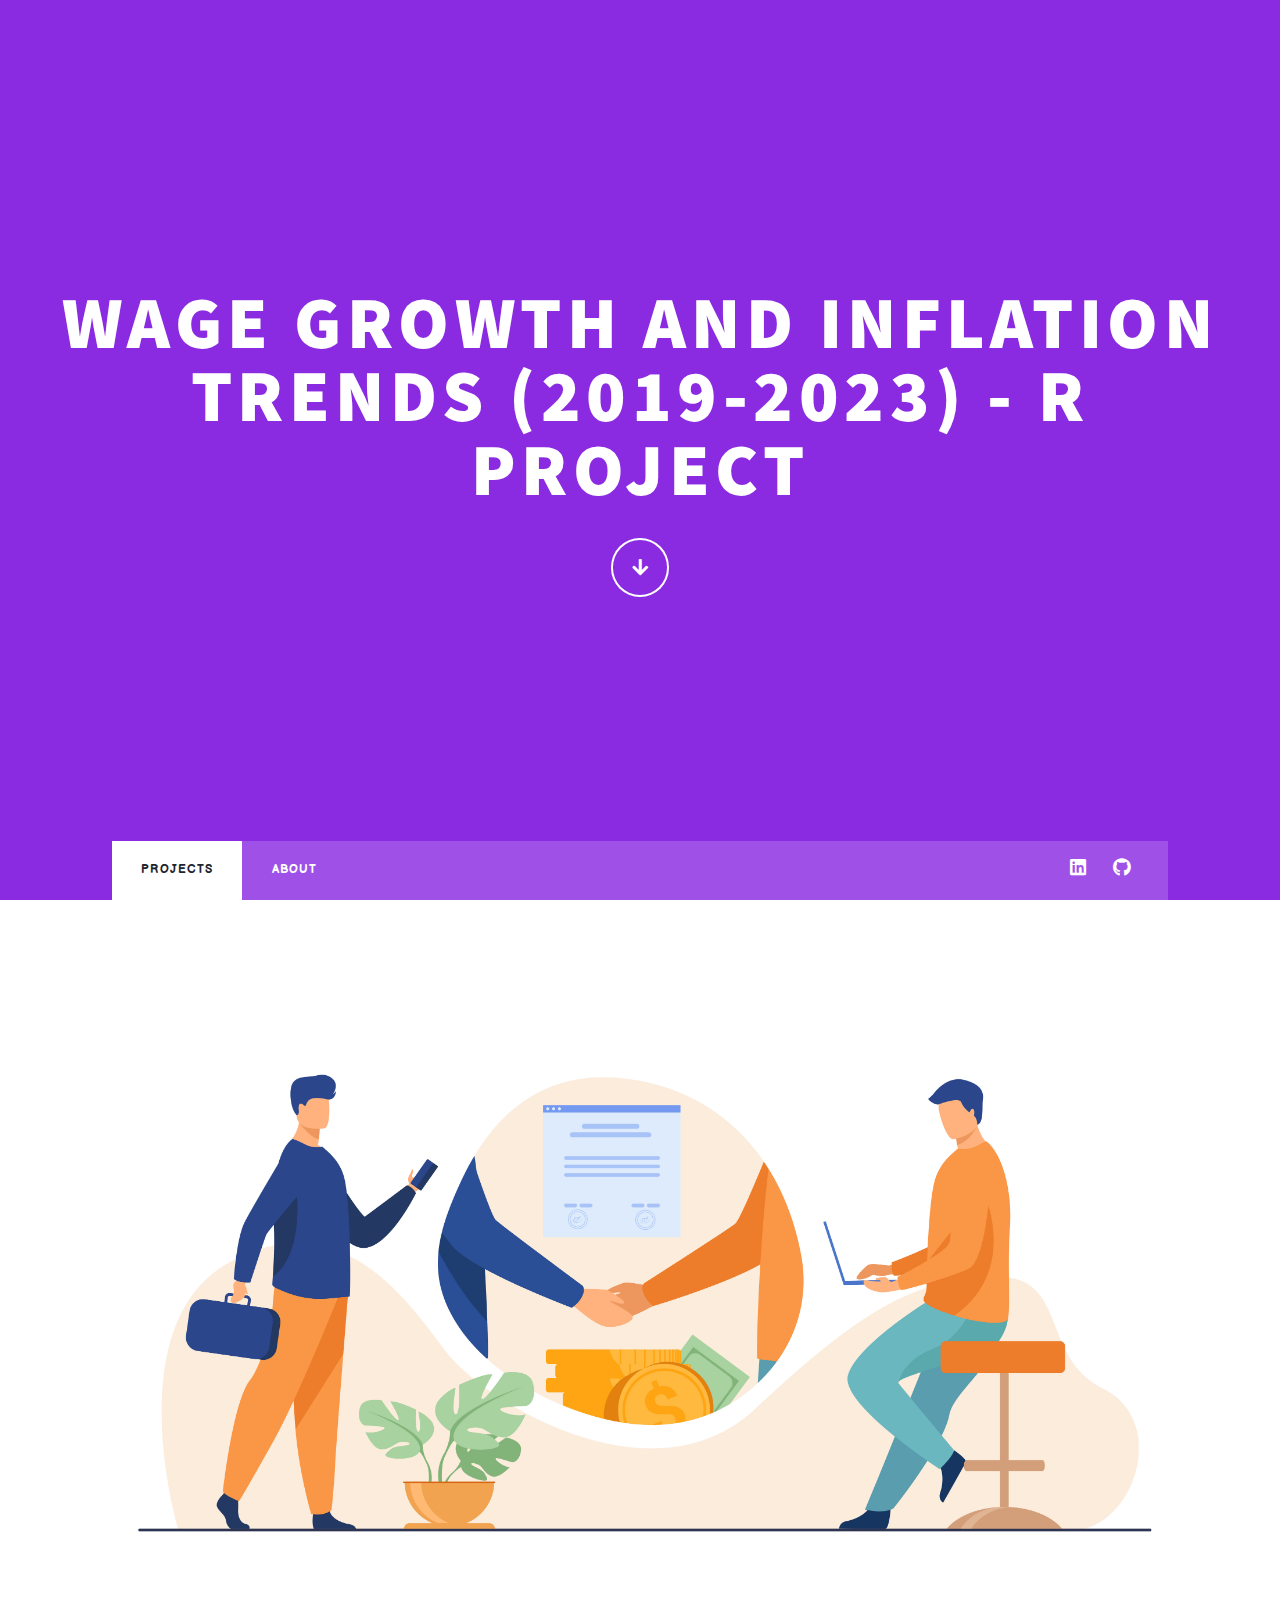
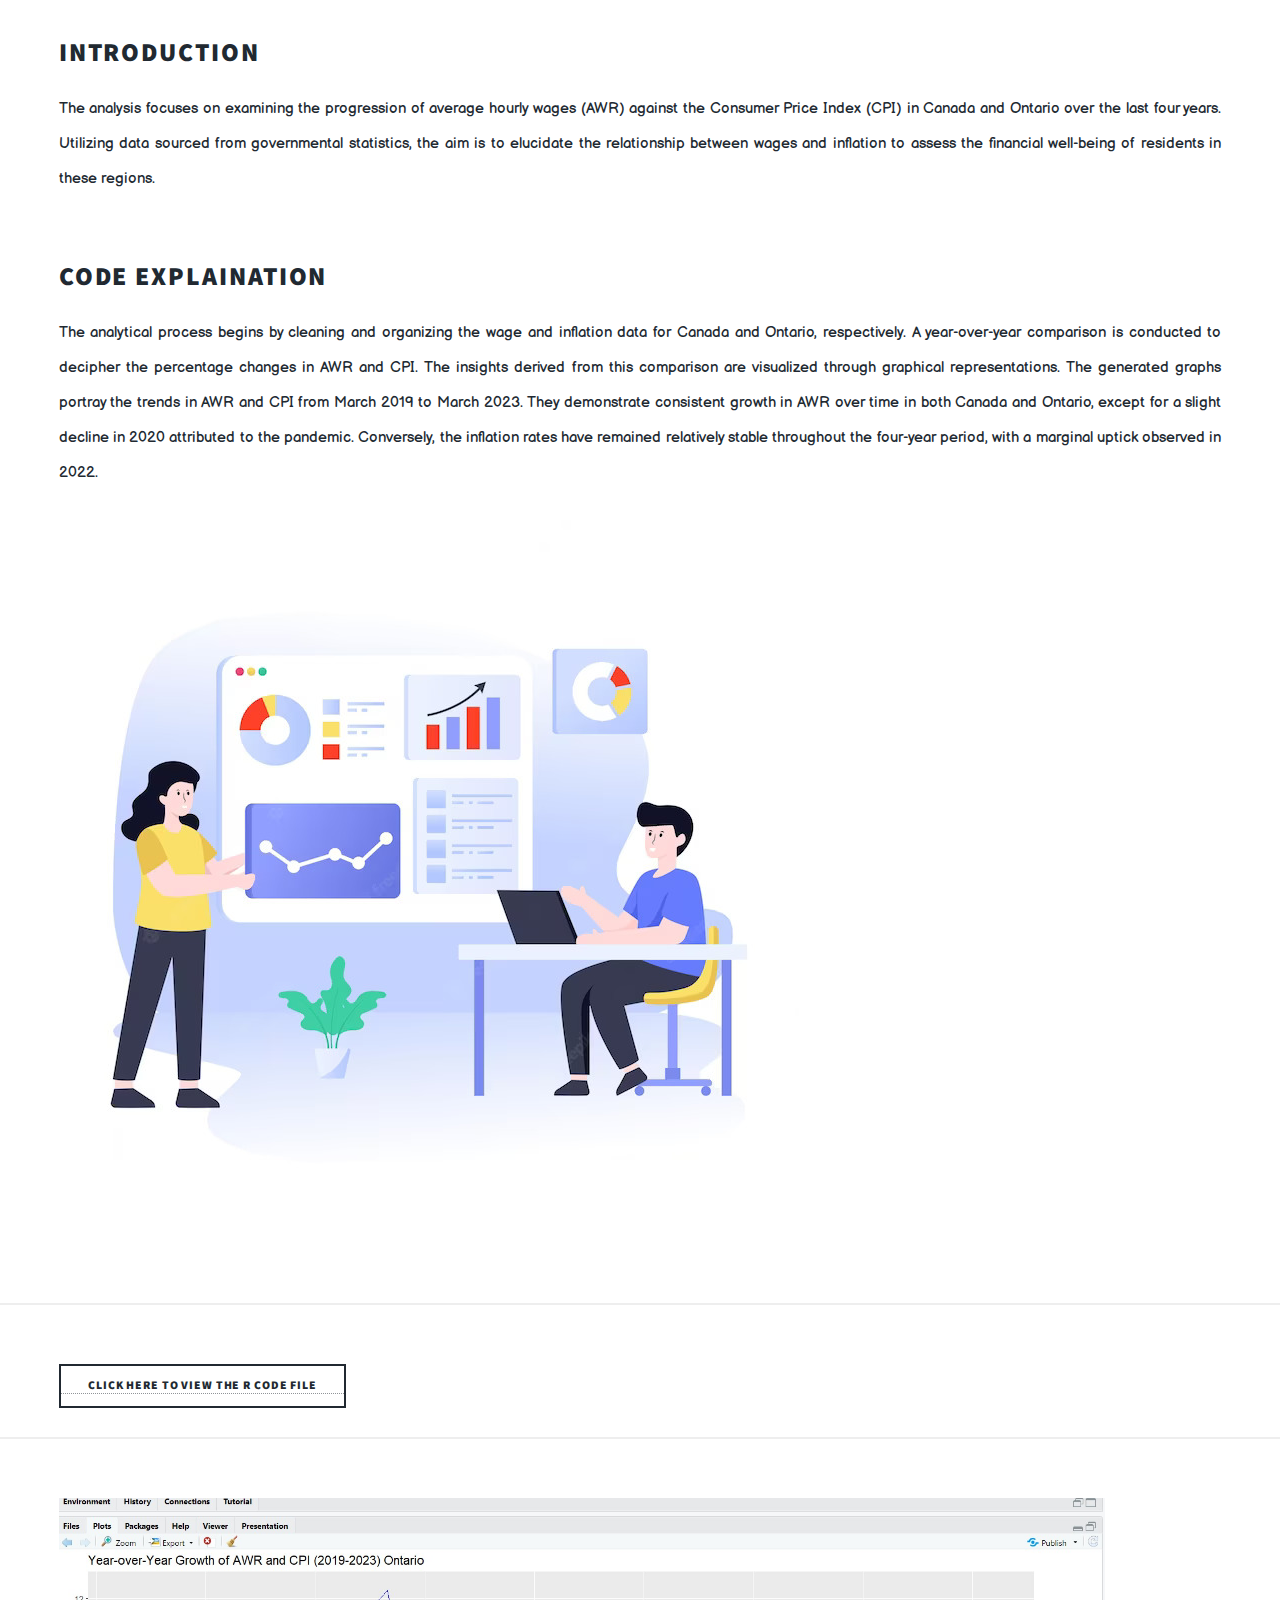
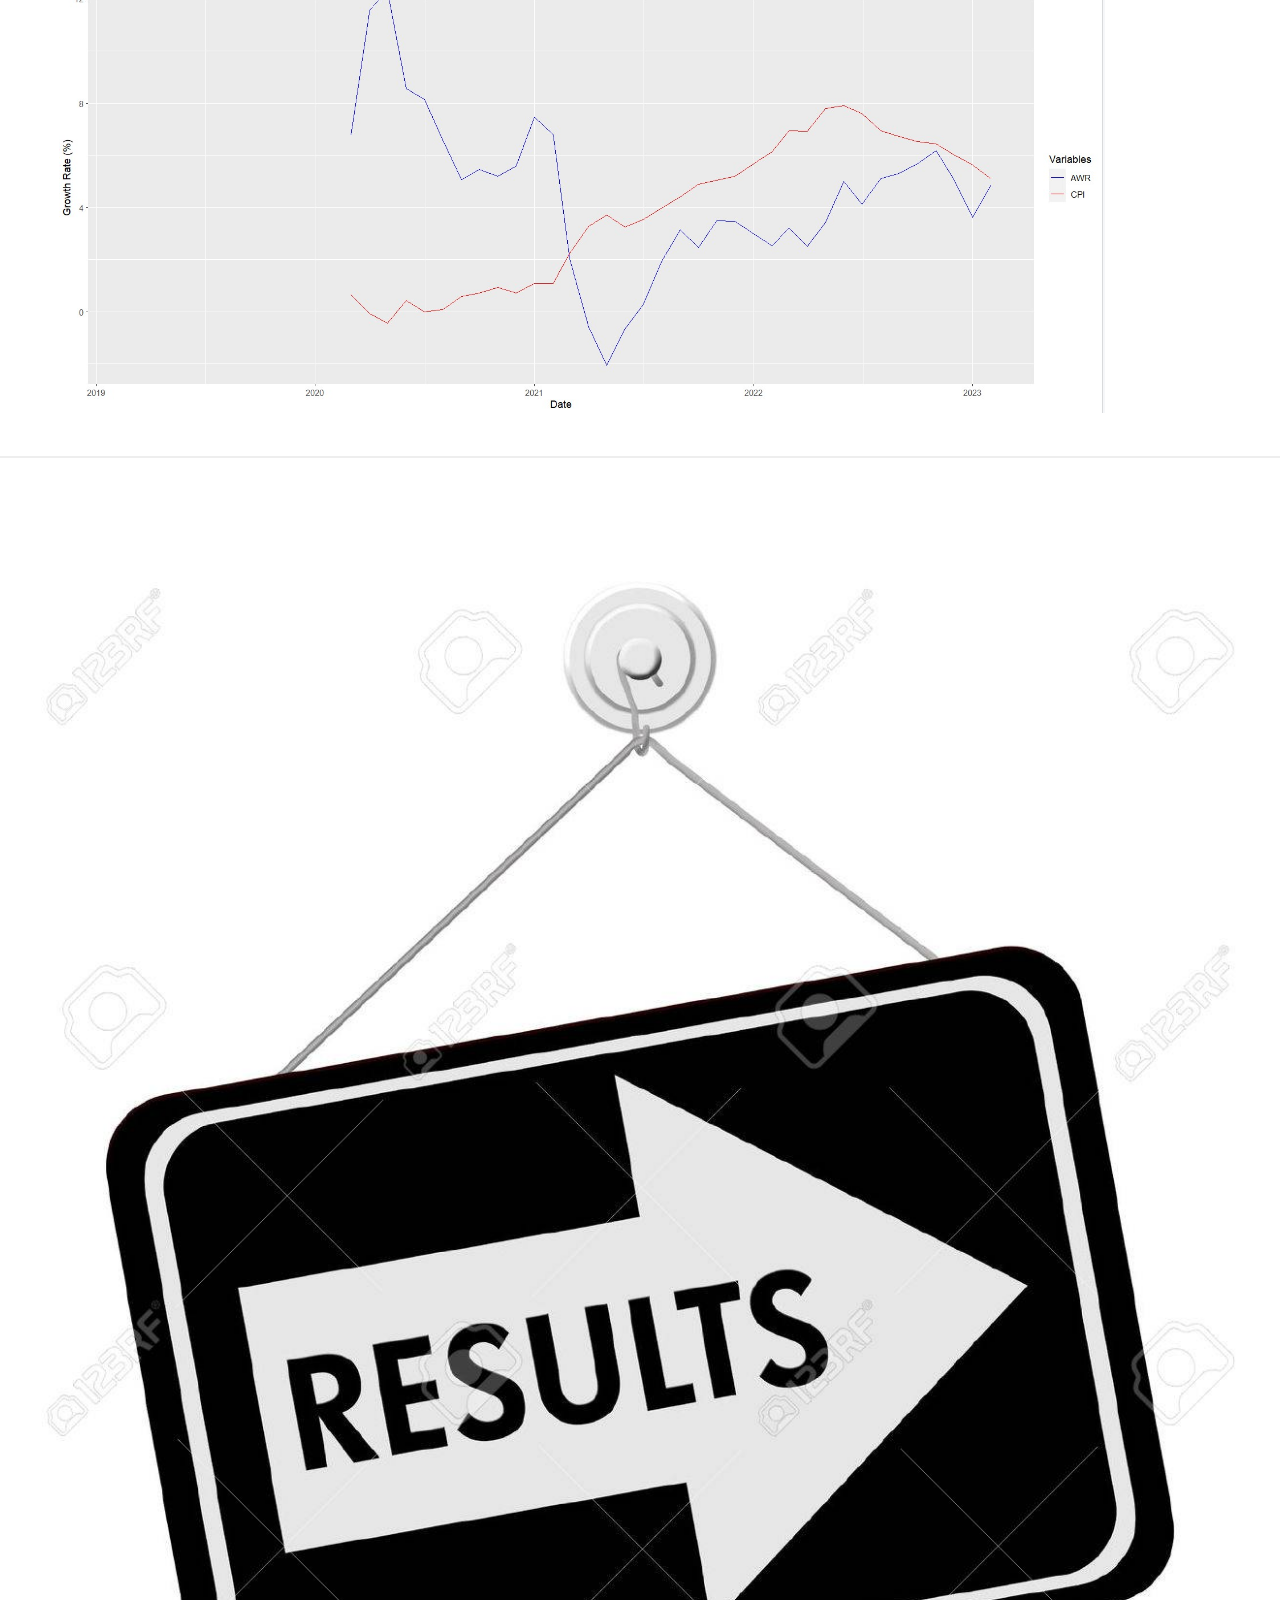
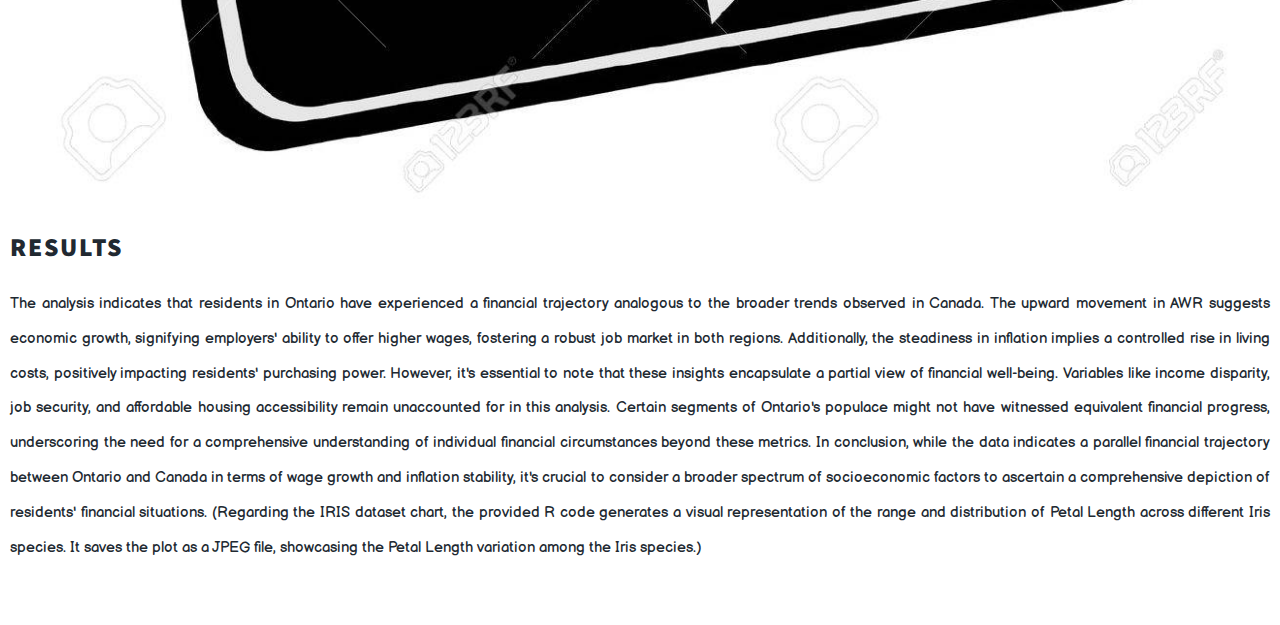
<file: r-studio.html>
<!DOCTYPE HTML>
<html>
	<head>
		<title>Vikas-Yadav</title>
		<meta charset="utf-8" />
		<meta name="viewport" content="width=device-width, initial-scale=1, user-scalable=no" />
        <link href="https://cdn.jsdelivr.net/npm/bootstrap@5.0.2/dist/css/bootstrap.min.css" rel="stylesheet" integrity="sha384-EVSTQN3/azprG1Anm3QDgpJLIm9Nao0Yz1ztcQTwFspd3yD65VohhpuuCOmLASjC" crossorigin="anonymous">
		<link rel="preconnect" href="https://fonts.googleapis.com">
        <link rel="preconnect" href="https://fonts.gstatic.com" crossorigin>
        <link href="https://fonts.googleapis.com/css2?family=Baloo+2&family=Balsamiq+Sans&display=swap" rel="stylesheet">
        <link rel="stylesheet" href="assets/css/main.css" />
		<noscript><link rel="stylesheet" href="assets/css/noscript.css" /></noscript>
	
        <style>
            @media only screen and (max-width: 767px) {
            #results {
                display: none;
            }
        }
        </style>

    </head>
	<body class="is-preload">

		<!-- Wrapper -->
			<div id="wrapper" class="fade-in">

				<!-- Intro -->
					<div id="intro">
						<!-- <h1>&lt;CODE/&gt; </h1> -->
						<h1>Wage Growth and Inflation Trends (2019-2023) - R PROJECT</h1>
						<ul class="actions">
							<li><a href="#header" class="button icon solid solo fa-arrow-down scrolly">Continue</a></li>
						</ul>
					</div>

				<!-- Header -->
					<header id="header">
						<a href="index.html" class="logo">Back Home</a>
					</header>

				<!-- Nav -->
					<nav id="nav">
						<ul class="links">
							<li class="active"><a href="index.html">Projects</a></li>
							<li><a href="about.html">About</a></li>
						</ul>
						<ul class="icons">
							<li><a href="https://www.linkedin.com/in/vikas-s-yadav/" target="_blank" class="icon brands fa-linkedin"><span class="label">Linkedln</span></a></li>
							<li><a href="https://github.com/vikas289" target="_blank" class="icon brands fa-github"><span class="label">GitHub</span></a></li>
						</ul>
					</nav>


                  
				<!-- Main -->
                    <div id="main" style="width: 100%; max-width: 100%;">
                        <div style="background-color: white;">
                            <div class="row mt-4">
                                <div class="col-md-4">
                                    <img src="images/intro.jpg" style="width: 100%;" alt="">
                                </div>
                                <div class="col-md-8 px-4">
                                    <h2>
                                        Introduction
                                    </h2>
                                    <p>
                                        The analysis focuses on examining the progression of average hourly wages (AWR) against the Consumer Price Index (CPI) in Canada and Ontario over the last four years. Utilizing data sourced from governmental statistics, the aim is to elucidate the relationship between wages and inflation to assess the financial well-being of residents in these regions.
                                    </p>
                                    </div>
                            </div>
                            <br>
                            <div class="row mt-4">
                                <div class="col-md-8 px-4">
                                    <h2>
                                        Code Explaination
                                    </h2>
                                    <p>
                                        The analytical process begins by cleaning and organizing the wage and inflation data for Canada and Ontario, respectively. A year-over-year comparison is conducted to decipher the percentage changes in AWR and CPI. The insights derived from this comparison are visualized through graphical representations.

                                        The generated graphs portray the trends in AWR and CPI from March 2019 to March 2023. They demonstrate consistent growth in AWR over time in both Canada and Ontario, except for a slight decline in 2020 attributed to the pandemic. Conversely, the inflation rates have remained relatively stable throughout the four-year period, with a marginal uptick observed in 2022.
                                    </p>
                                </div>
                                <div class="col-md-4">
                                    <img src="images/dashboard1.jpg" style="width: 100%;" alt="">
                                </div>
                            </div>
                        </div>
                        <div class="d-flex align-items-center justify-content-center p-0">
                            <a href="https://github.com/vikas289/Wage-Growth-and-Inflation-Trends-2019-2023---R-PROJECT/blob/main/Wage%20Growth%20and%20Inflation%20Trends%20(2019-2023)%20-%20R%20PROJECT.R" class="shadow-lg text-white" ><button class="bg-dark text-white">Click here to View the R code file</button></a>
                        </div>
                        <div class="p-1 d-flex align-items-center justify-content-center">
                            <img src="images/r final.jpg" style="width: 90%; height: 100%;" alt="">            
                        </div>
                        <div style="background-color: white; padding: 30px 10px;"><br><br>
                            <div class="row mt-4">
                                <div class="col-md-3">
                                    <img src="images/result.jpg" id="results" style="width: 100%;" alt="">
                                </div>
                                <div class="col-md-9 px-4">
                                    <h2>
                                        Results
                                    </h2>
                                    <p>
                                        The analysis indicates that residents in Ontario have experienced a financial trajectory analogous to the broader trends observed in Canada. The upward movement in AWR suggests economic growth, signifying employers' ability to offer higher wages, fostering a robust job market in both regions. Additionally, the steadiness in inflation implies a controlled rise in living costs, positively impacting residents' purchasing power.

                                        However, it's essential to note that these insights encapsulate a partial view of financial well-being. Variables like income disparity, job security, and affordable housing accessibility remain unaccounted for in this analysis. Certain segments of Ontario's populace might not have witnessed equivalent financial progress, underscoring the need for a comprehensive understanding of individual financial circumstances beyond these metrics.
                                        
                                        In conclusion, while the data indicates a parallel financial trajectory between Ontario and Canada in terms of wage growth and inflation stability, it's crucial to consider a broader spectrum of socioeconomic factors to ascertain a comprehensive depiction of residents' financial situations.
                                        
                                        (Regarding the IRIS dataset chart, the provided R code generates a visual representation of the range and distribution of Petal Length across different Iris species. It saves the plot as a JPEG file, showcasing the Petal Length variation among the Iris species.)
                                    </p>     
                                </div>
                            </div>
                        </div> 
                    </div>



			</div>



		<!-- Scripts -->
        <script type='text/javascript'> 
                          
            var divElement = document.getElementById('viz1694300957994');
            var vizElement = divElement.getElementsByTagName('object')[0];   

            if ( divElement.offsetWidth > 800 ) {
              vizElement.style.width='1600px';
              vizElement.style.height='927px';
            } 
            else if ( divElement.offsetWidth > 500 ) { 
              vizElement.style.width='1600px';
              vizElement.style.height='927px';
            } 
            else { 
              vizElement.style.width='1600px';
              vizElement.style.height='927px';
            }                    

            var scriptElement = document.createElement('script');   
            scriptElement.src = 'https://public.tableau.com/javascripts/api/viz_v1.js'; 
            vizElement.parentNode.insertBefore(scriptElement, vizElement);  

        </script>
            <script src="https://cdn.jsdelivr.net/npm/bootstrap@5.0.2/dist/js/bootstrap.bundle.min.js" integrity="sha384-MrcW6ZMFYlzcLA8Nl+NtUVF0sA7MsXsP1UyJoMp4YLEuNSfAP+JcXn/tWtIaxVXM" crossorigin="anonymous"></script>
			<script src="https://cdn.jsdelivr.net/npm/@popperjs/core@2.9.2/dist/umd/popper.min.js" integrity="sha384-IQsoLXl5PILFhosVNubq5LC7Qb9DXgDA9i+tQ8Zj3iwWAwPtgFTxbJ8NT4GN1R8p" crossorigin="anonymous"></script>
            <script src="https://cdn.jsdelivr.net/npm/bootstrap@5.0.2/dist/js/bootstrap.min.js" integrity="sha384-cVKIPhGWiC2Al4u+LWgxfKTRIcfu0JTxR+EQDz/bgldoEyl4H0zUF0QKbrJ0EcQF" crossorigin="anonymous"></script>
            <script src="assets/js/jquery.min.js"></script>
			<script src="assets/js/jquery.scrollex.min.js"></script>
			<script src="assets/js/jquery.scrolly.min.js"></script>
			<script src="assets/js/browser.min.js"></script>
			<script src="assets/js/breakpoints.min.js"></script>
			<script src="assets/js/util.js"></script>
			<script src="assets/js/main.js"></script>

	</body>
</html>
</file>
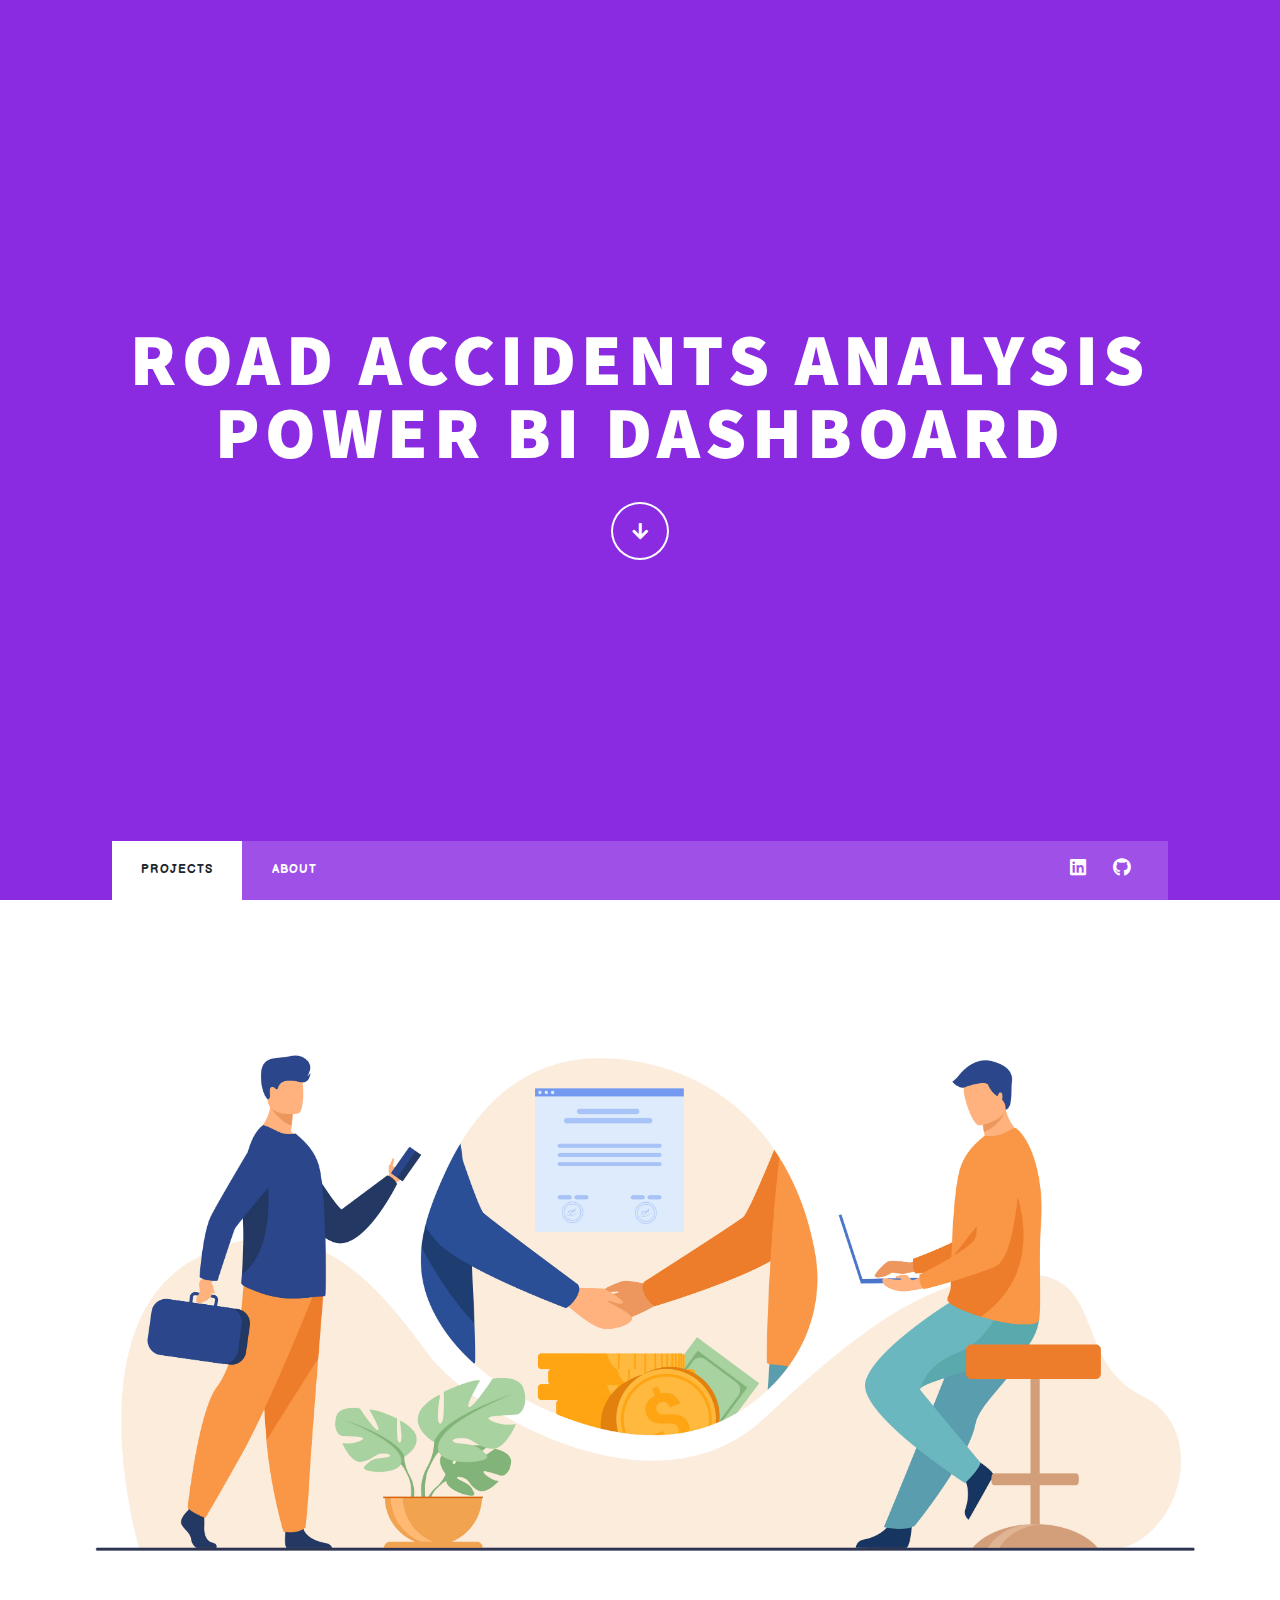
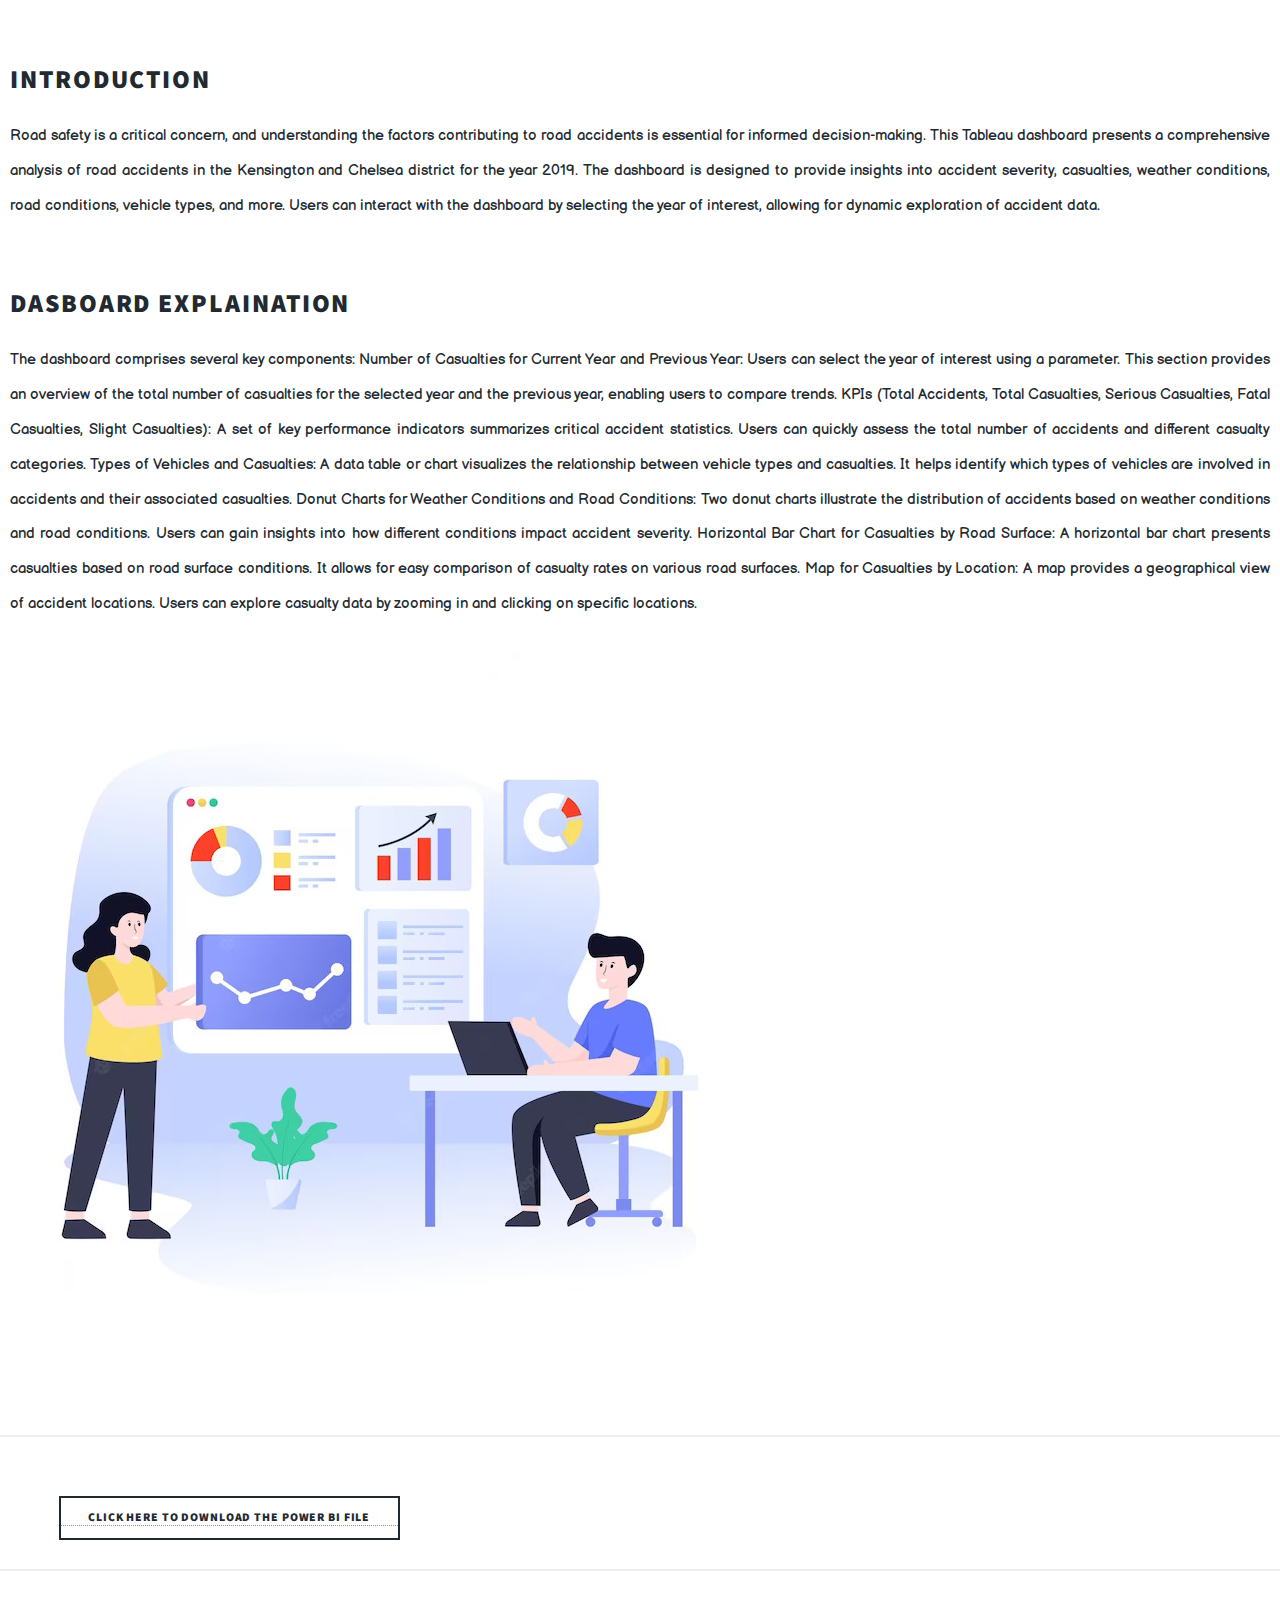
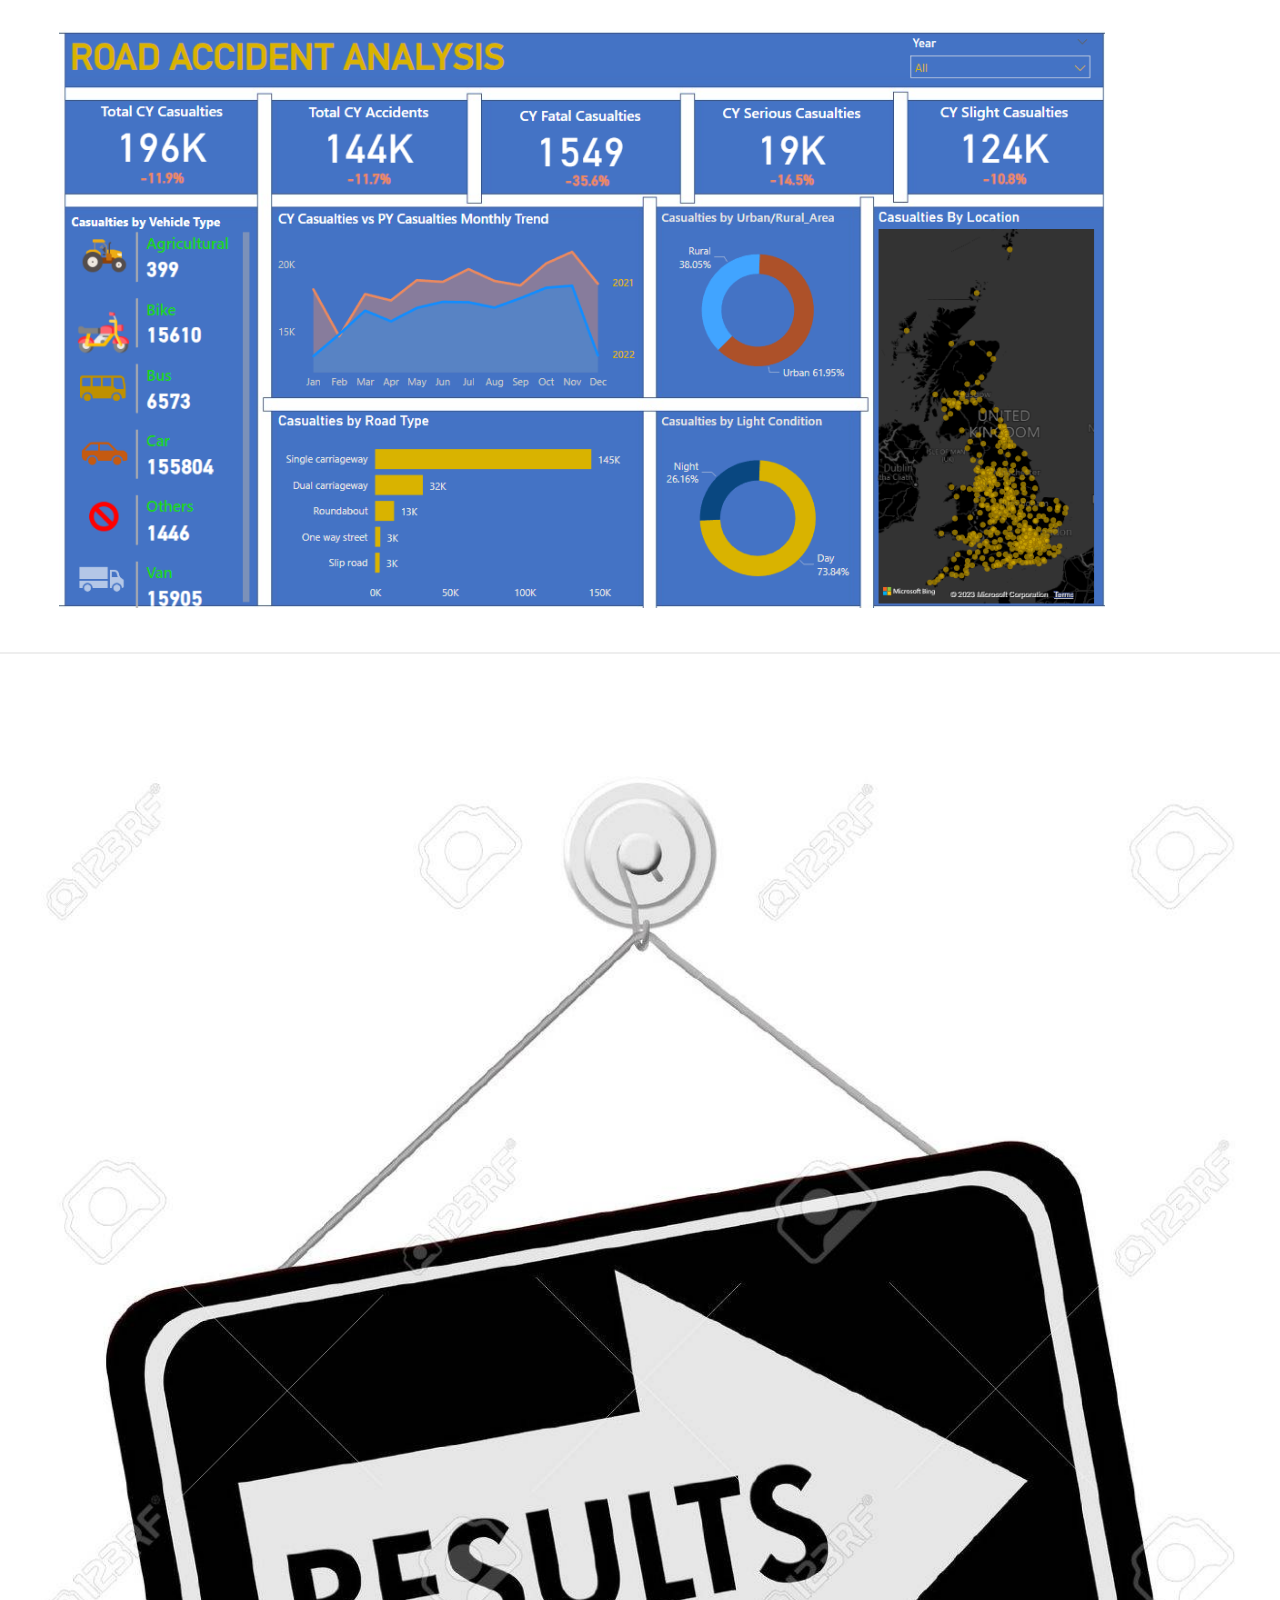
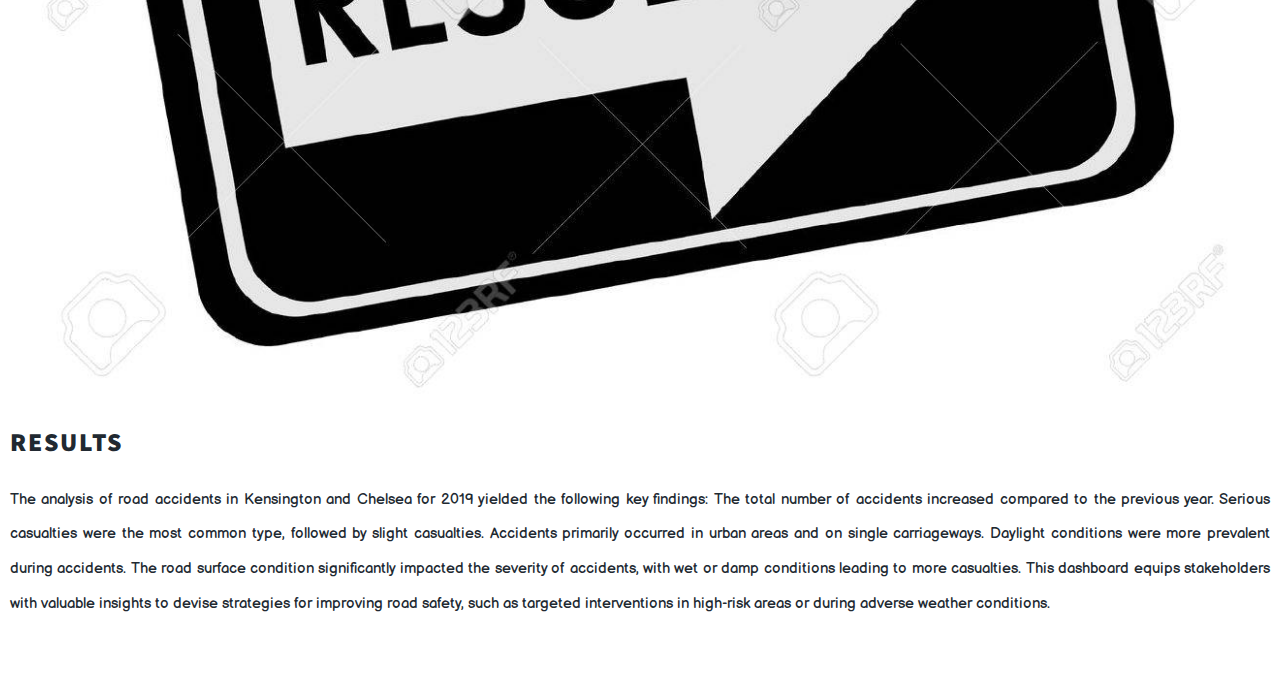
<file: road_accident_powerbi.html>
<!DOCTYPE HTML>
<html>
	<head>
		<title>Vikas-Yadav</title>
		<meta charset="utf-8" />
		<meta name="viewport" content="width=device-width, initial-scale=1, user-scalable=no" />
        <link href="https://cdn.jsdelivr.net/npm/bootstrap@5.0.2/dist/css/bootstrap.min.css" rel="stylesheet" integrity="sha384-EVSTQN3/azprG1Anm3QDgpJLIm9Nao0Yz1ztcQTwFspd3yD65VohhpuuCOmLASjC" crossorigin="anonymous">
		<link rel="preconnect" href="https://fonts.googleapis.com">
        <link rel="preconnect" href="https://fonts.gstatic.com" crossorigin>
        <link href="https://fonts.googleapis.com/css2?family=Baloo+2&family=Balsamiq+Sans&display=swap" rel="stylesheet">
        <link rel="stylesheet" href="assets/css/main.css" />
		<noscript><link rel="stylesheet" href="assets/css/noscript.css" /></noscript>
        
        <style>
            @media only screen and (max-width: 767px) {
            #results {
                display: none;
            }
        }
        </style>
    
    
    </head>
	<body class="is-preload">

		<!-- Wrapper -->
			<div id="wrapper" class="fade-in">

				<!-- Intro -->
					<div id="intro">
						<!-- <h1>&lt;CODE/&gt; </h1> -->
						<h1>Road Accidents Analysis POWER BI Dashboard</h1>
						<ul class="actions">
							<li><a href="#header" class="button icon solid solo fa-arrow-down scrolly">Continue</a></li>
						</ul>
					</div>

				<!-- Header -->
					<header id="header">
						<a href="index.html" class="logo">Back Home</a>
					</header>

				<!-- Nav -->
					<nav id="nav">
						<ul class="links">
							<li class="active"><a href="index.html">Projects</a></li>
							<li><a href="about.html">About</a></li>
						</ul>
						<ul class="icons">
							<li><a href="https://www.linkedin.com/in/vikas-s-yadav/" target="_blank" class="icon brands fa-linkedin"><span class="label">Linkedln</span></a></li>
							<li><a href="https://github.com/vikas289" target="_blank" class="icon brands fa-github"><span class="label">GitHub</span></a></li>
						</ul>
					</nav>


                  
				<!-- Main -->
                    <div id="main" style="width: 100%; max-width: 100%;">
                        <div style="background-color: white; padding: 30px 10px;">
                            <div class="row mt-4">
                                <div class="col-md-4">
                                    <img src="images/intro.jpg" style="width: 100%;" alt="">
                                </div>
                                <div class="col-md-8 px-4">
                                    <h2>
                                        Introduction
                                    </h2>
                                    <p>
                                        Road safety is a critical concern, and understanding the factors contributing to road accidents is essential for informed decision-making. This Tableau dashboard presents a comprehensive analysis of road accidents in the Kensington and Chelsea district for the year 2019. The dashboard is designed to provide insights into accident severity, casualties, weather conditions, road conditions, vehicle types, and more. Users can interact with the dashboard by selecting the year of interest, allowing for dynamic exploration of accident data.
                                    </p>
                                </div>
                            </div>
                            <br>
                            <div class="row mt-4">
                                <div class="col-md-8 px-4">
                                    <h2>
                                        Dasboard Explaination
                                    </h2>
                                    <p>
                                        The dashboard comprises several key components:
            
                                        Number of Casualties for Current Year and Previous Year:
            
                                        Users can select the year of interest using a parameter.
                                        This section provides an overview of the total number of casualties for the selected year and the previous year, enabling users to compare trends.
                                        KPIs (Total Accidents, Total Casualties, Serious Casualties, Fatal Casualties, Slight Casualties):
            
                                        A set of key performance indicators summarizes critical accident statistics.
                                        Users can quickly assess the total number of accidents and different casualty categories.
                                        Types of Vehicles and Casualties:
            
                                        A data table or chart visualizes the relationship between vehicle types and casualties.
                                        It helps identify which types of vehicles are involved in accidents and their associated casualties.
                                        Donut Charts for Weather Conditions and Road Conditions:
            
                                        Two donut charts illustrate the distribution of accidents based on weather conditions and road conditions.
                                        Users can gain insights into how different conditions impact accident severity.
                                        Horizontal Bar Chart for Casualties by Road Surface:
            
                                        A horizontal bar chart presents casualties based on road surface conditions.
                                        It allows for easy comparison of casualty rates on various road surfaces.
                                        Map for Casualties by Location:
            
                                        A map provides a geographical view of accident locations.
                                        Users can explore casualty data by zooming in and clicking on specific locations.
                                    </p>
                                </div>
                                <div class="col-md-4">
                                    <img src="images/dashboard1.jpg" style="width: 100%;" alt="">
                                </div>
                            </div>
                        </div>
                        <div class="d-flex align-items-center justify-content-center">
                            <a href="Road accident power bi.pbix" download><button class="bg-dark text-white">Click here to download the POWER BI file</button></a>
                            <!-- <button class="bg-dark"><a href="Road accident power bi.pbix" download class="text-white">Click here to download the POWER BI file</a></button> -->
                        </div>
                        <div class="p-0 d-flex align-items-center justify-content-center">
                            <img src="images/powerbiPort.png" style="width: 90%;" alt="">
                        </div>
                        <div style="background-color: white; padding: 30px 10px;"><br><br>
                            <div class="row mt-4">
                                <div class="col-md-3">
                                    <img src="images/result.jpg" id="results" style="width: 100%;" alt="">
                                </div>
                                <div class="col-md-9 px-4">
                                    <h2>
                                        Results
                                    </h2>
                                    <p>
                                        The analysis of road accidents in Kensington and Chelsea for 2019 yielded the following key findings:
            
                                        The total number of accidents increased compared to the previous year.
                                        Serious casualties were the most common type, followed by slight casualties.
                                        Accidents primarily occurred in urban areas and on single carriageways.
                                        Daylight conditions were more prevalent during accidents.
                                        The road surface condition significantly impacted the severity of accidents, with wet or damp conditions leading to more casualties.
                                        This dashboard equips stakeholders with valuable insights to devise strategies for improving road safety, such as targeted interventions in high-risk areas or during adverse weather conditions.
                                    </p>
                                </div>
                            </div>
                        </div> 
                    </div>



			</div>



		<!-- Scripts -->
        <script type='text/javascript'> 
                          
            var divElement = document.getElementById('viz1694300957994');
            var vizElement = divElement.getElementsByTagName('object')[0];   

            if ( divElement.offsetWidth > 800 ) {
              vizElement.style.width='1600px';
              vizElement.style.height='927px';
            } 
            else if ( divElement.offsetWidth > 500 ) { 
              vizElement.style.width='1600px';
              vizElement.style.height='927px';
            } 
            else { 
              vizElement.style.width='1600px';
              vizElement.style.height='927px';
            }                    

            var scriptElement = document.createElement('script');   
            scriptElement.src = 'https://public.tableau.com/javascripts/api/viz_v1.js'; 
            vizElement.parentNode.insertBefore(scriptElement, vizElement);  

        </script>
            <script src="https://cdn.jsdelivr.net/npm/bootstrap@5.0.2/dist/js/bootstrap.bundle.min.js" integrity="sha384-MrcW6ZMFYlzcLA8Nl+NtUVF0sA7MsXsP1UyJoMp4YLEuNSfAP+JcXn/tWtIaxVXM" crossorigin="anonymous"></script>
			<script src="https://cdn.jsdelivr.net/npm/@popperjs/core@2.9.2/dist/umd/popper.min.js" integrity="sha384-IQsoLXl5PILFhosVNubq5LC7Qb9DXgDA9i+tQ8Zj3iwWAwPtgFTxbJ8NT4GN1R8p" crossorigin="anonymous"></script>
            <script src="https://cdn.jsdelivr.net/npm/bootstrap@5.0.2/dist/js/bootstrap.min.js" integrity="sha384-cVKIPhGWiC2Al4u+LWgxfKTRIcfu0JTxR+EQDz/bgldoEyl4H0zUF0QKbrJ0EcQF" crossorigin="anonymous"></script>
            <script src="assets/js/jquery.min.js"></script>
			<script src="assets/js/jquery.scrollex.min.js"></script>
			<script src="assets/js/jquery.scrolly.min.js"></script>
			<script src="assets/js/browser.min.js"></script>
			<script src="assets/js/breakpoints.min.js"></script>
			<script src="assets/js/util.js"></script>
			<script src="assets/js/main.js"></script>

	</body>
</html>
</file>
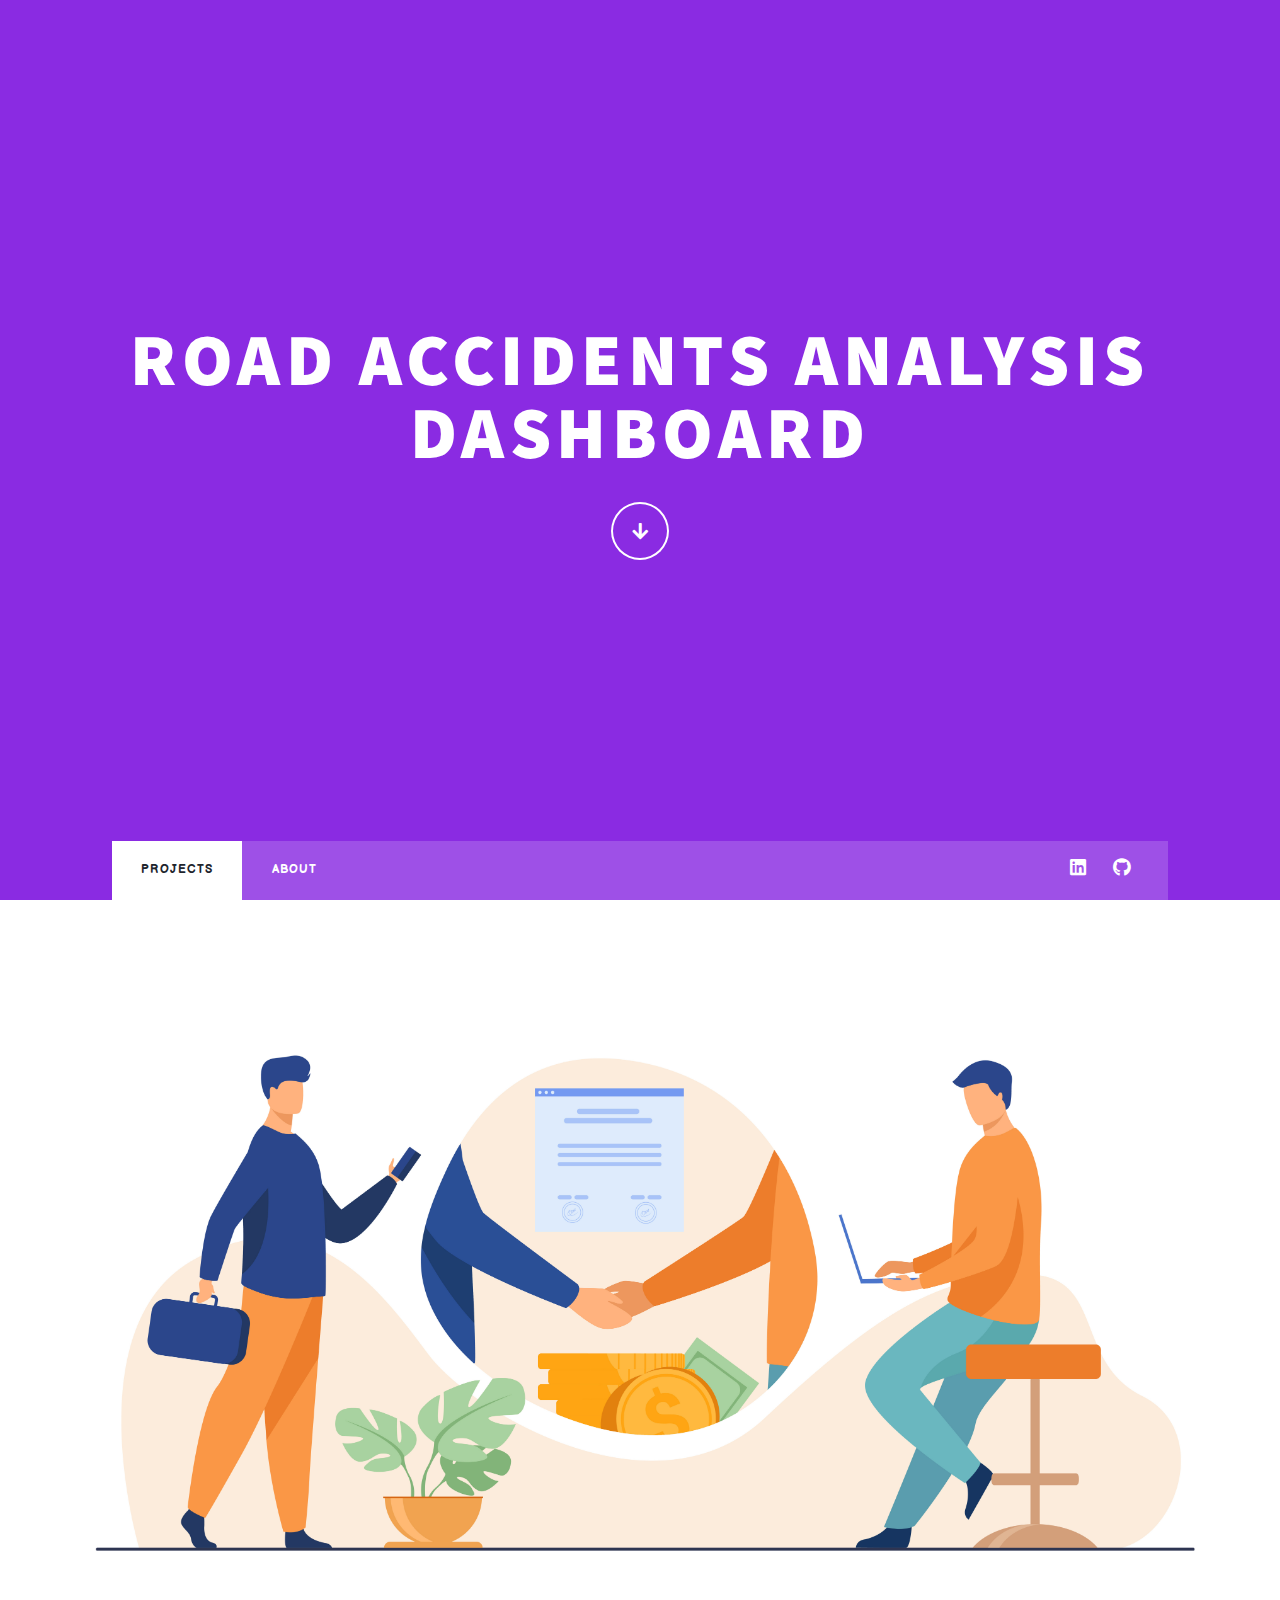
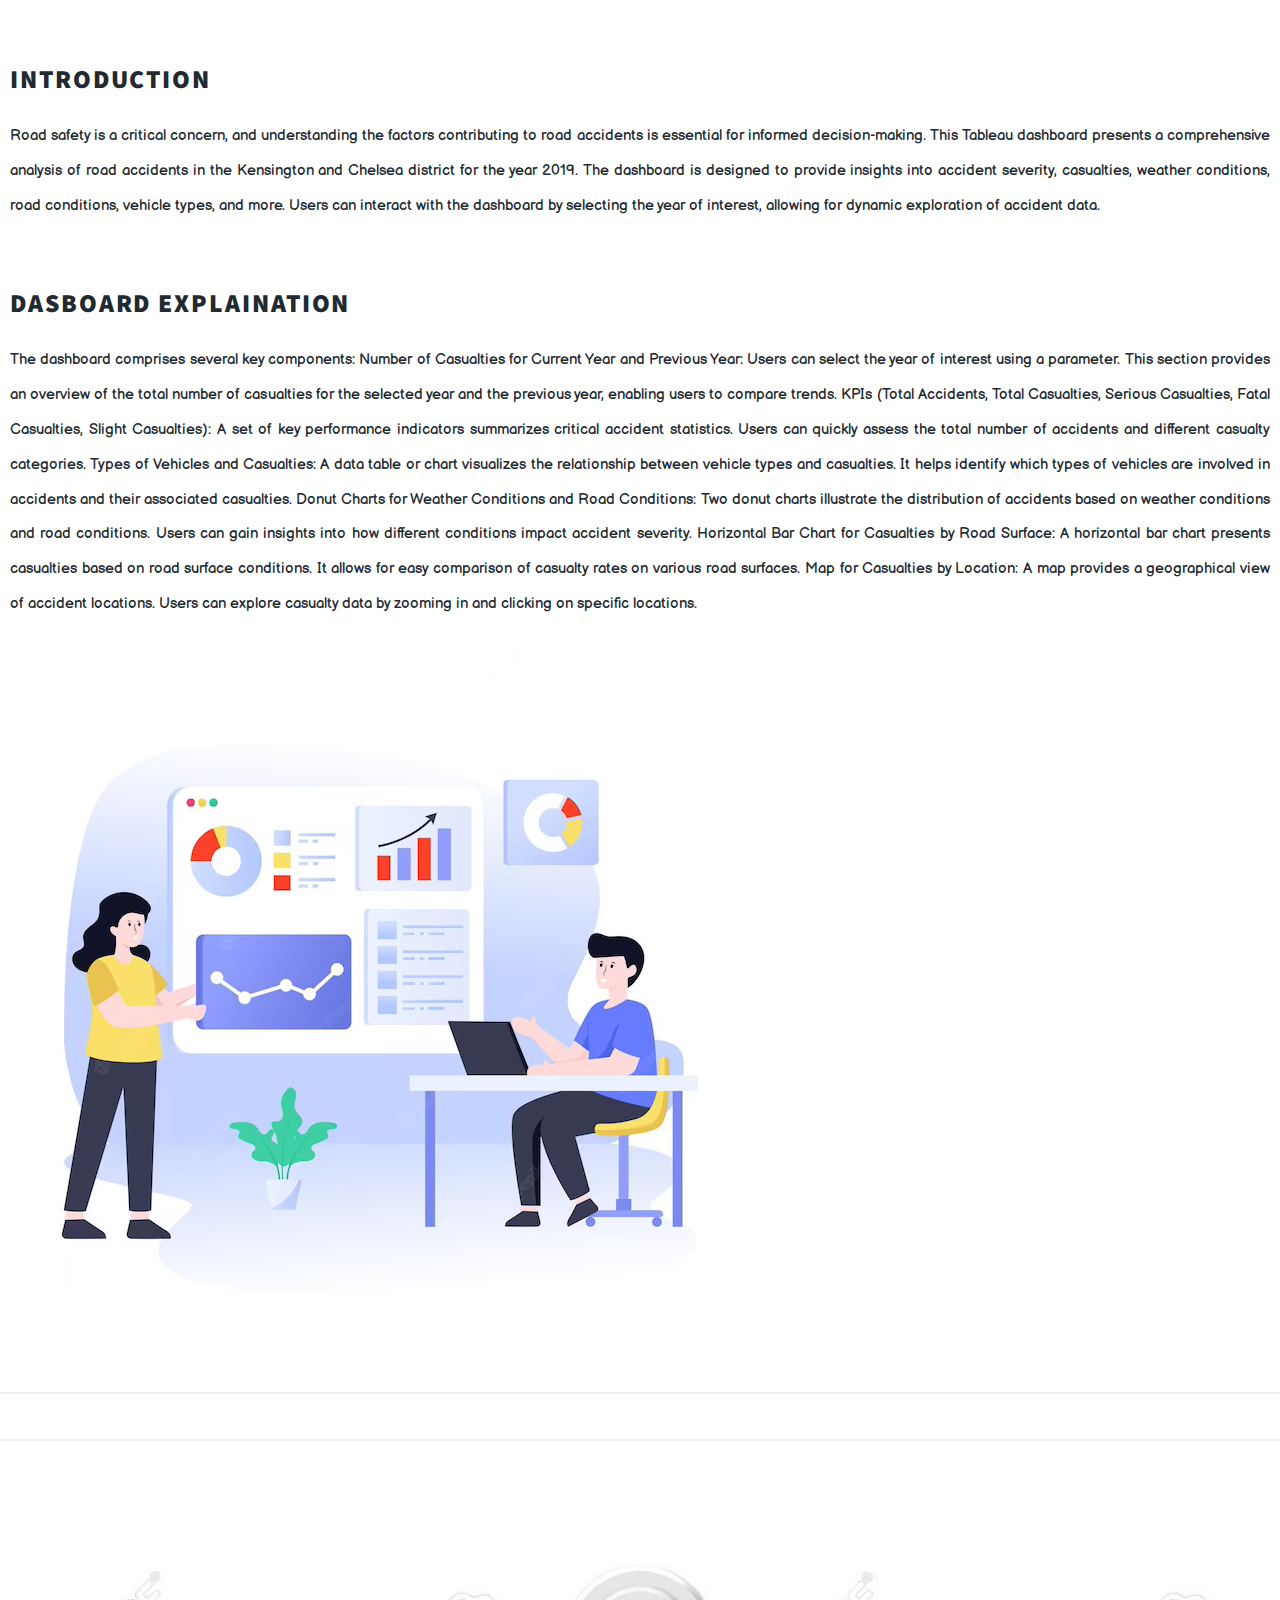
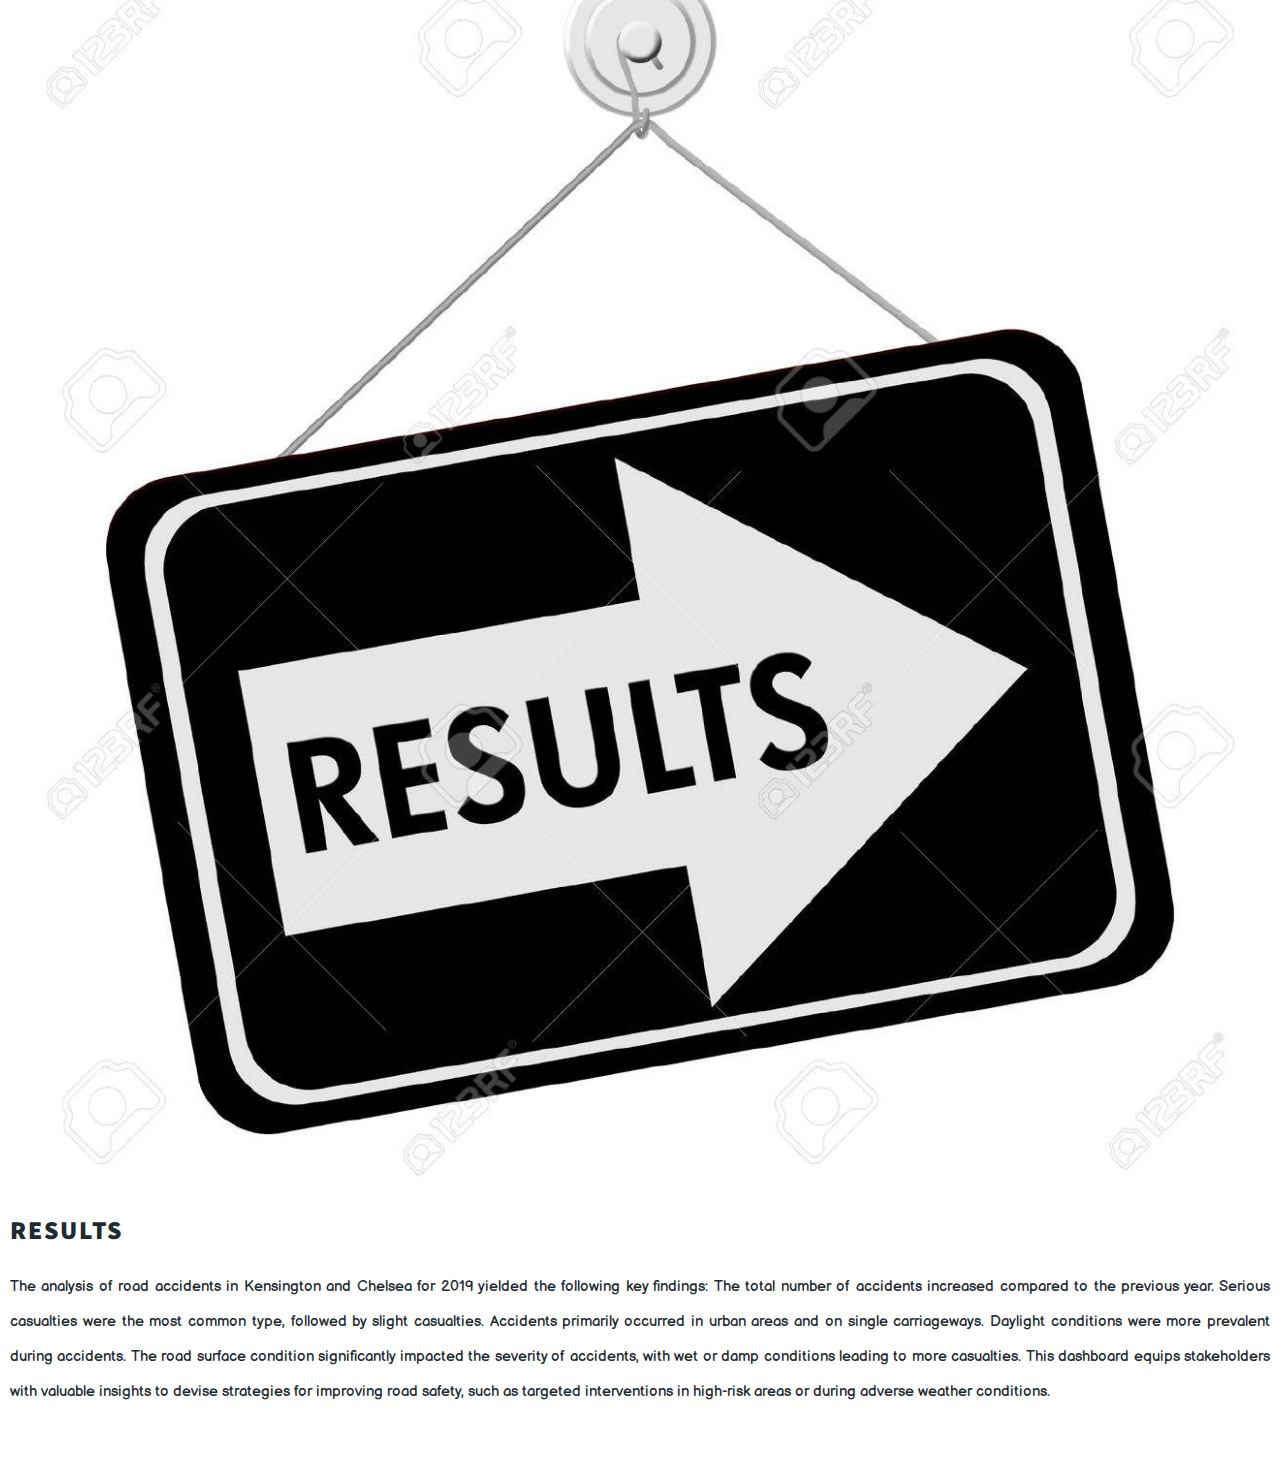
<file: road_accident_project.html>
<!DOCTYPE HTML>
<html>
	<head>
		<title>Vikas-Yadav</title>
		<meta charset="utf-8" />
		<meta name="viewport" content="width=device-width, initial-scale=1, user-scalable=no" />
        <link href="https://cdn.jsdelivr.net/npm/bootstrap@5.0.2/dist/css/bootstrap.min.css" rel="stylesheet" integrity="sha384-EVSTQN3/azprG1Anm3QDgpJLIm9Nao0Yz1ztcQTwFspd3yD65VohhpuuCOmLASjC" crossorigin="anonymous">
		<link rel="preconnect" href="https://fonts.googleapis.com">
        <link rel="preconnect" href="https://fonts.gstatic.com" crossorigin>
        <link href="https://fonts.googleapis.com/css2?family=Baloo+2&family=Balsamiq+Sans&display=swap" rel="stylesheet">
        <link rel="stylesheet" href="assets/css/main.css" />
		<noscript><link rel="stylesheet" href="assets/css/noscript.css" /></noscript>
        
        <style>
            @media only screen and (max-width: 767px) {
            #results {
                display: none;
            }
        }
        </style>
    
    </head>
	<body class="is-preload">

		<!-- Wrapper -->
			<div id="wrapper" class="fade-in">

				<!-- Intro -->
					<div id="intro">
						<!-- <h1>&lt;CODE/&gt; </h1> -->
						<h1>Road Accidents Analysis Dashboard</h1>
						<ul class="actions">
							<li><a href="#header" class="button icon solid solo fa-arrow-down scrolly">Continue</a></li>
						</ul>
					</div>

				<!-- Header -->
					<header id="header">
						<a href="index.html" class="logo">Back Home</a>
					</header>
                    

				<!-- Nav -->
					<nav id="nav">
						<ul class="links">
							<li class="active"><a href="index.html">Projects</a></li>
							<li><a href="about.html">About</a></li>
						</ul>
						<ul class="icons">
							<li><a href="https://www.linkedin.com/in/vikas-s-yadav/" target="_blank" class="icon brands fa-linkedin"><span class="label">Linkedln</span></a></li>
							<li><a href="https://github.com/vikas289" target="_blank" class="icon brands fa-github"><span class="label">GitHub</span></a></li>
						</ul>
					</nav>


                  
				<!-- Main -->
                    <div id="main" style="width: 100%; max-width: 100%;">
                        <div style="background-color: white; padding: 30px 10px;">
                            <div class="row mt-4">
                                <div class="col-md-4">
                                    <img src="images/intro.jpg" style="width: 100%;" alt="">
                                </div>
                                <div class="col-md-8 px-4">
                                    <h2>
                                        Introduction
                                    </h2>
                                    <p>
                                        Road safety is a critical concern, and understanding the factors contributing to road accidents is essential for informed decision-making. This Tableau dashboard presents a comprehensive analysis of road accidents in the Kensington and Chelsea district for the year 2019. The dashboard is designed to provide insights into accident severity, casualties, weather conditions, road conditions, vehicle types, and more. Users can interact with the dashboard by selecting the year of interest, allowing for dynamic exploration of accident data.
                                    </p>
                                </div>
                            </div>
                            <br>
                            <div class="row mt-4">
                                <div class="col-md-8 px-4">
                                    <h2>
                                        Dasboard Explaination
                                    </h2>
                                    <p>
                                        The dashboard comprises several key components:
            
                                        Number of Casualties for Current Year and Previous Year:
            
                                        Users can select the year of interest using a parameter.
                                        This section provides an overview of the total number of casualties for the selected year and the previous year, enabling users to compare trends.
                                        KPIs (Total Accidents, Total Casualties, Serious Casualties, Fatal Casualties, Slight Casualties):
            
                                        A set of key performance indicators summarizes critical accident statistics.
                                        Users can quickly assess the total number of accidents and different casualty categories.
                                        Types of Vehicles and Casualties:
            
                                        A data table or chart visualizes the relationship between vehicle types and casualties.
                                        It helps identify which types of vehicles are involved in accidents and their associated casualties.
                                        Donut Charts for Weather Conditions and Road Conditions:
            
                                        Two donut charts illustrate the distribution of accidents based on weather conditions and road conditions.
                                        Users can gain insights into how different conditions impact accident severity.
                                        Horizontal Bar Chart for Casualties by Road Surface:
            
                                        A horizontal bar chart presents casualties based on road surface conditions.
                                        It allows for easy comparison of casualty rates on various road surfaces.
                                        Map for Casualties by Location:
            
                                        A map provides a geographical view of accident locations.
                                        Users can explore casualty data by zooming in and clicking on specific locations.
                                    </p>
                                </div>
                                <div class="col-md-4">
                                    <img src="images/dashboard1.jpg" style="width: 100%;" alt="">
                                </div>
                            </div>
                        </div>
                        <div style="overflow-x: scroll; display: block; margin: -43px 0px; background-color: white;">
                            <div class='tableauPlaceholder' id='viz1694300957994'>
                                <noscript>
                                    <a href='#'>
                                        <img alt='Dashboard 1 ' src='https:&#47;&#47;public.tableau.com&#47;static&#47;images&#47;4G&#47;4GB4X5JFY&#47;1_rss.png' style='border: none' />
                                    </a>
                                </noscript>
                                <object class='tableauViz'  style='display:none;'><param name='host_url' value='https%3A%2F%2Fpublic.tableau.com%2F' /> 
                                    <param name='embed_code_version' value='3' /> <param name='path' value='shared&#47;4GB4X5JFY' /> 
                                    <param name='toolbar' value='yes' />
                                    <param name='static_image' value='https:&#47;&#47;public.tableau.com&#47;static&#47;images&#47;4G&#47;4GB4X5JFY&#47;1.png' />
                                    <param name='animate_transition' value='yes' />
                                    <param name='display_static_image' value='yes' />
                                    <param name='display_spinner' value='yes' /><param name='display_overlay' value='yes' />
                                    <param name='display_count' value='yes' />
                                    <param name='language' value='en-US' />
                                    <param name='filter' value='publish=yes' />
                                </object>
                            </div>             
                        </div>
                        <div style="background-color: white; padding: 30px 10px;"><br><br>
                            <div class="row mt-4">
                                <div class="col-md-3">
                                    <img src="images/result.jpg" id="results" style="width: 100%;" alt="">
                                </div>
                                <div class="col-md-9 px-4">
                                    <h2>
                                        Results
                                    </h2>
                                    <p>
                                        The analysis of road accidents in Kensington and Chelsea for 2019 yielded the following key findings:
            
                                        The total number of accidents increased compared to the previous year.
                                        Serious casualties were the most common type, followed by slight casualties.
                                        Accidents primarily occurred in urban areas and on single carriageways.
                                        Daylight conditions were more prevalent during accidents.
                                        The road surface condition significantly impacted the severity of accidents, with wet or damp conditions leading to more casualties.
                                        This dashboard equips stakeholders with valuable insights to devise strategies for improving road safety, such as targeted interventions in high-risk areas or during adverse weather conditions.
                                    </p>
                                </div>
                            </div>
                        </div> 
                    </div>



			</div>



		<!-- Scripts -->
        <script type='text/javascript'> 
                          
            var divElement = document.getElementById('viz1694300957994');
            var vizElement = divElement.getElementsByTagName('object')[0];   

            if ( divElement.offsetWidth > 800 ) {
              vizElement.style.width='1600px';
              vizElement.style.height='927px';
            } 
            else if ( divElement.offsetWidth > 500 ) { 
              vizElement.style.width='1600px';
              vizElement.style.height='927px';
            } 
            else { 
              vizElement.style.width='1600px';
              vizElement.style.height='927px';
            }                    

            var scriptElement = document.createElement('script');   
            scriptElement.src = 'https://public.tableau.com/javascripts/api/viz_v1.js'; 
            vizElement.parentNode.insertBefore(scriptElement, vizElement);  

        </script>
            <script src="https://cdn.jsdelivr.net/npm/bootstrap@5.0.2/dist/js/bootstrap.bundle.min.js" integrity="sha384-MrcW6ZMFYlzcLA8Nl+NtUVF0sA7MsXsP1UyJoMp4YLEuNSfAP+JcXn/tWtIaxVXM" crossorigin="anonymous"></script>
			<script src="https://cdn.jsdelivr.net/npm/@popperjs/core@2.9.2/dist/umd/popper.min.js" integrity="sha384-IQsoLXl5PILFhosVNubq5LC7Qb9DXgDA9i+tQ8Zj3iwWAwPtgFTxbJ8NT4GN1R8p" crossorigin="anonymous"></script>
            <script src="https://cdn.jsdelivr.net/npm/bootstrap@5.0.2/dist/js/bootstrap.min.js" integrity="sha384-cVKIPhGWiC2Al4u+LWgxfKTRIcfu0JTxR+EQDz/bgldoEyl4H0zUF0QKbrJ0EcQF" crossorigin="anonymous"></script>
            <script src="assets/js/jquery.min.js"></script>
			<script src="assets/js/jquery.scrollex.min.js"></script>
			<script src="assets/js/jquery.scrolly.min.js"></script>
			<script src="assets/js/browser.min.js"></script>
			<script src="assets/js/breakpoints.min.js"></script>
			<script src="assets/js/util.js"></script>
			<script src="assets/js/main.js"></script>

	</body>
</html>
</file>
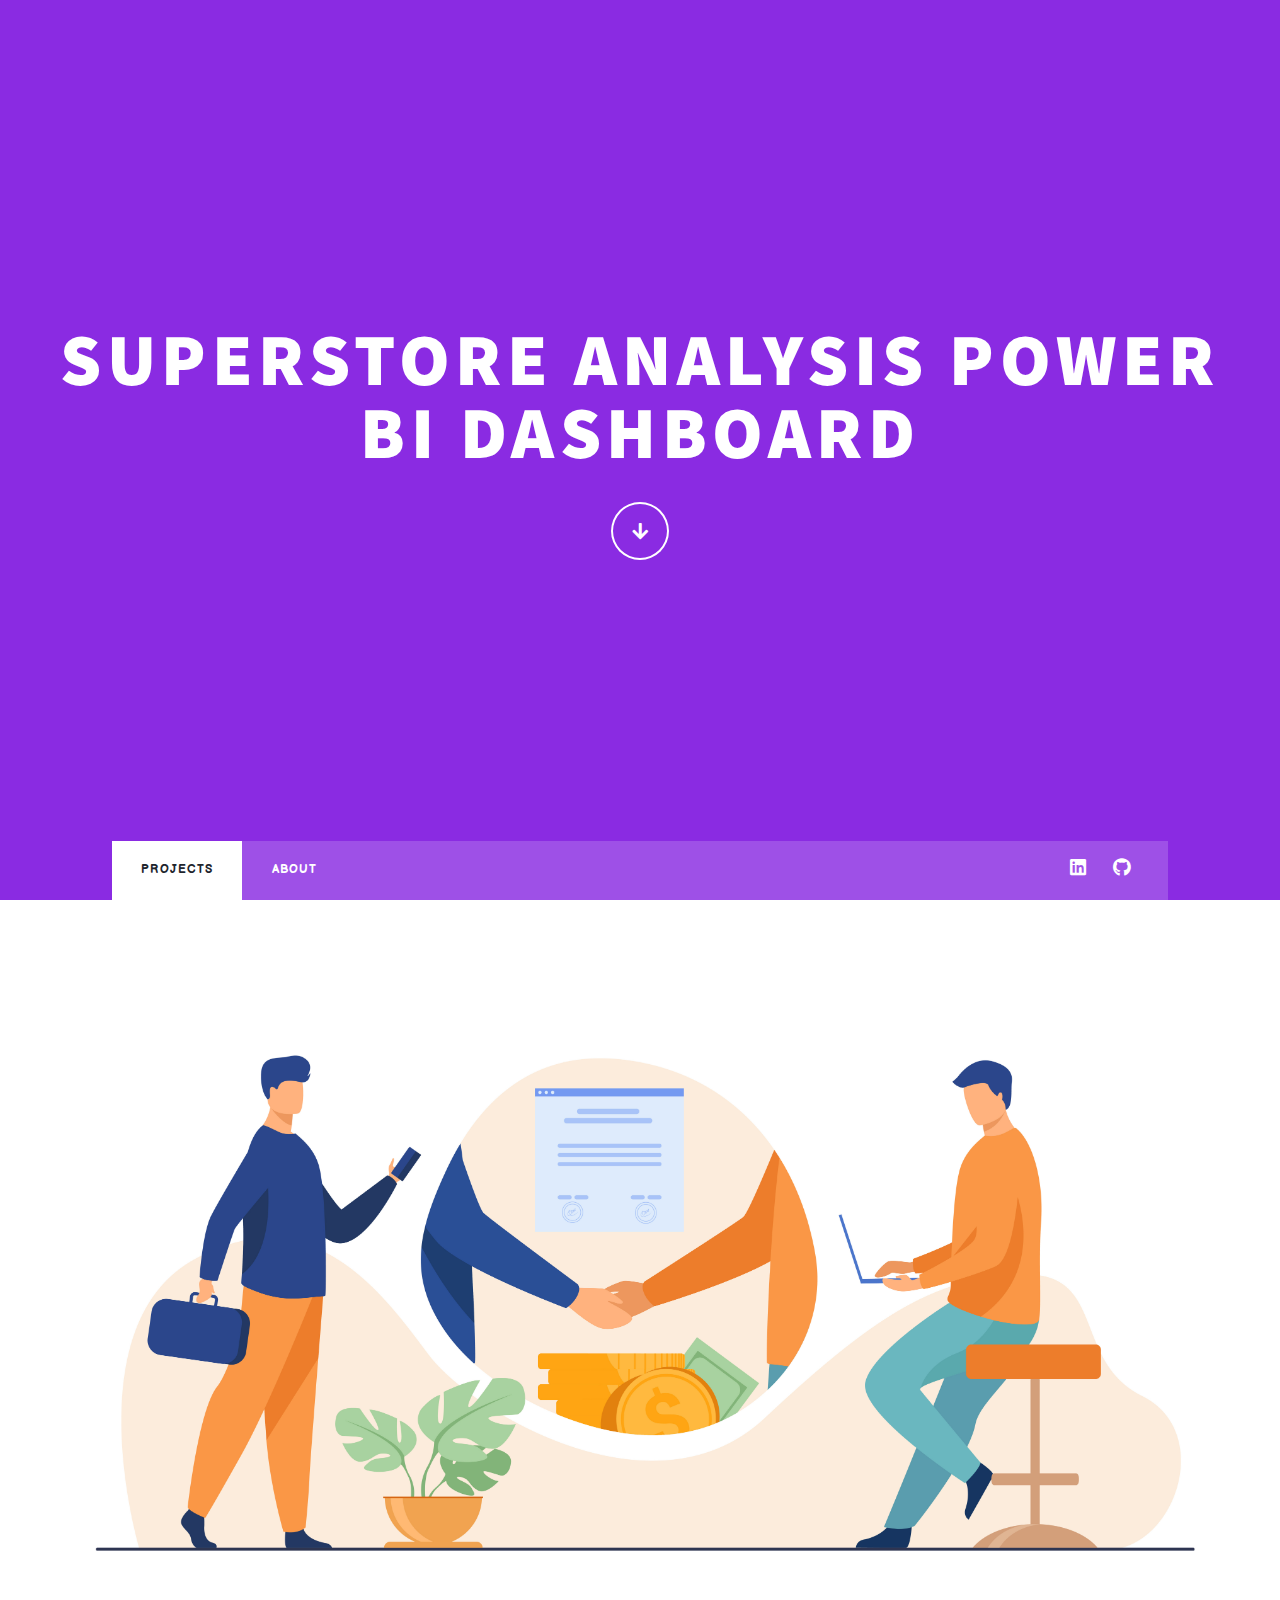
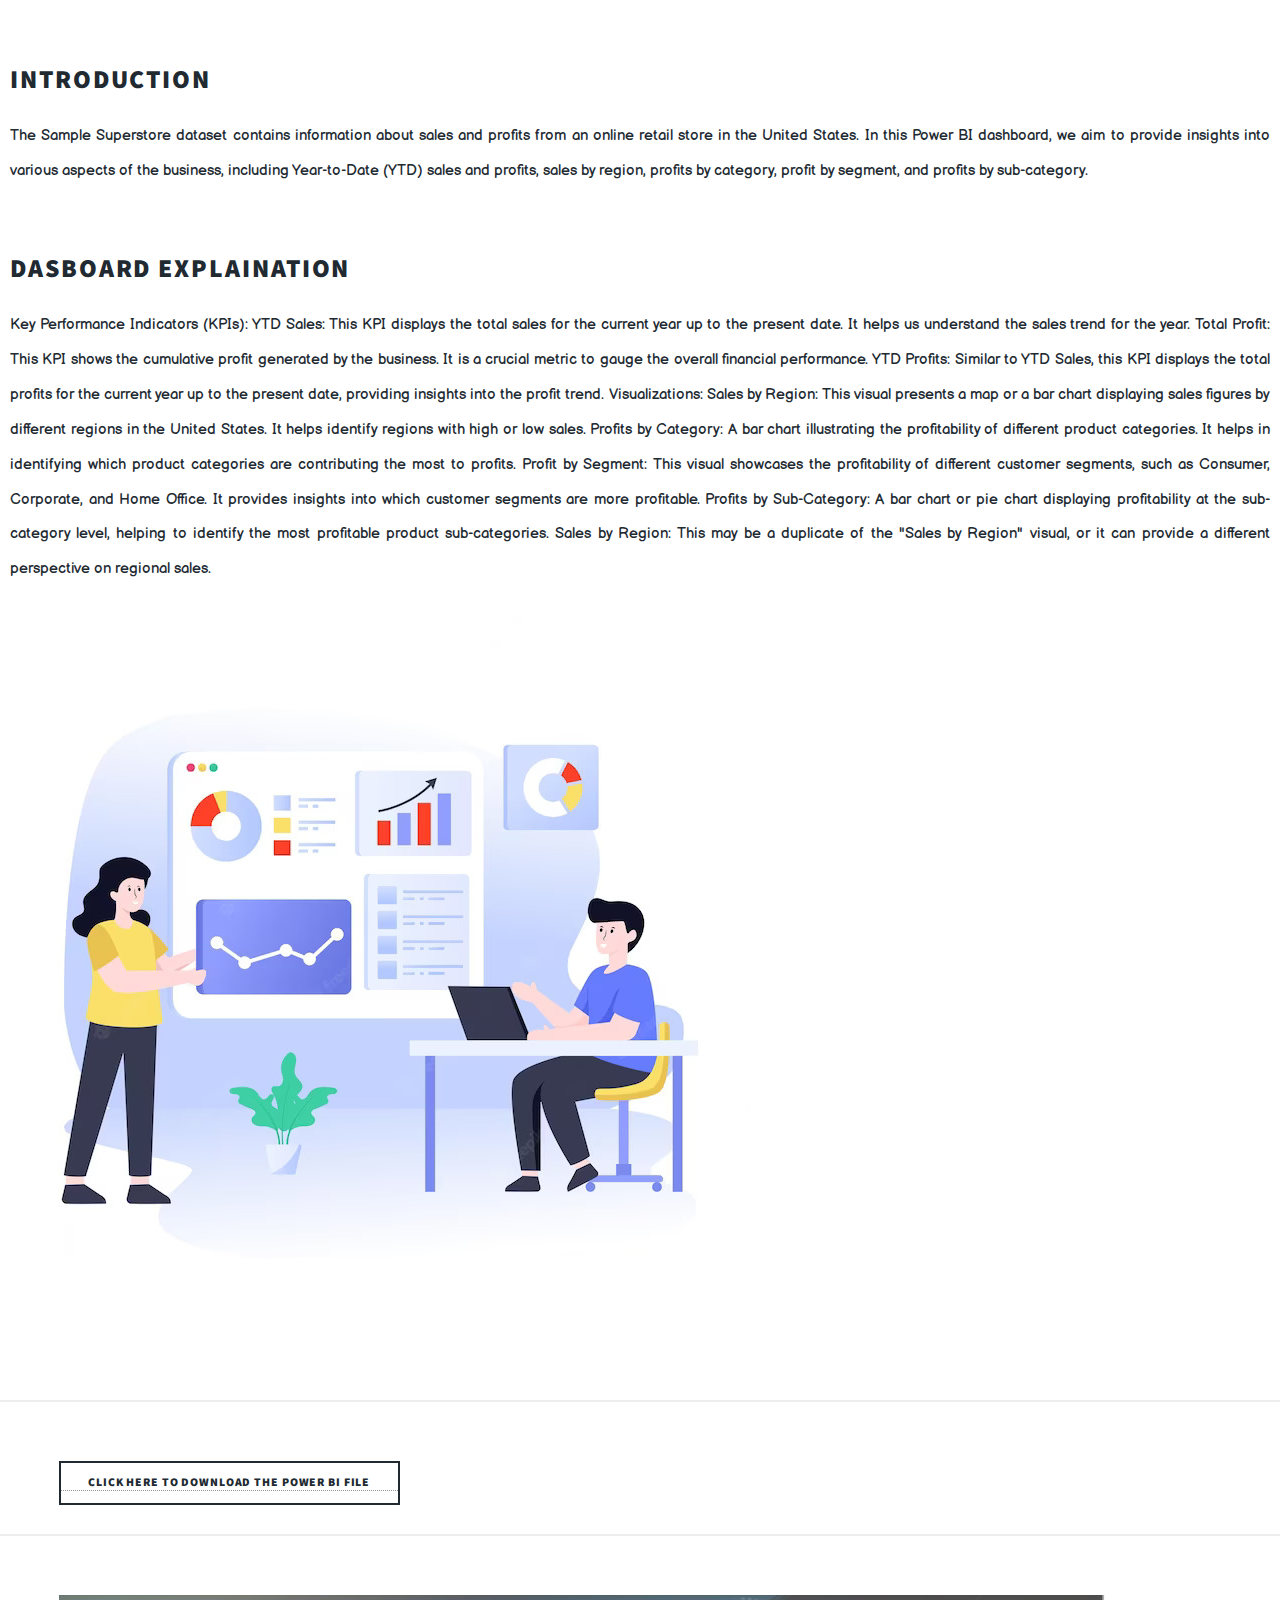
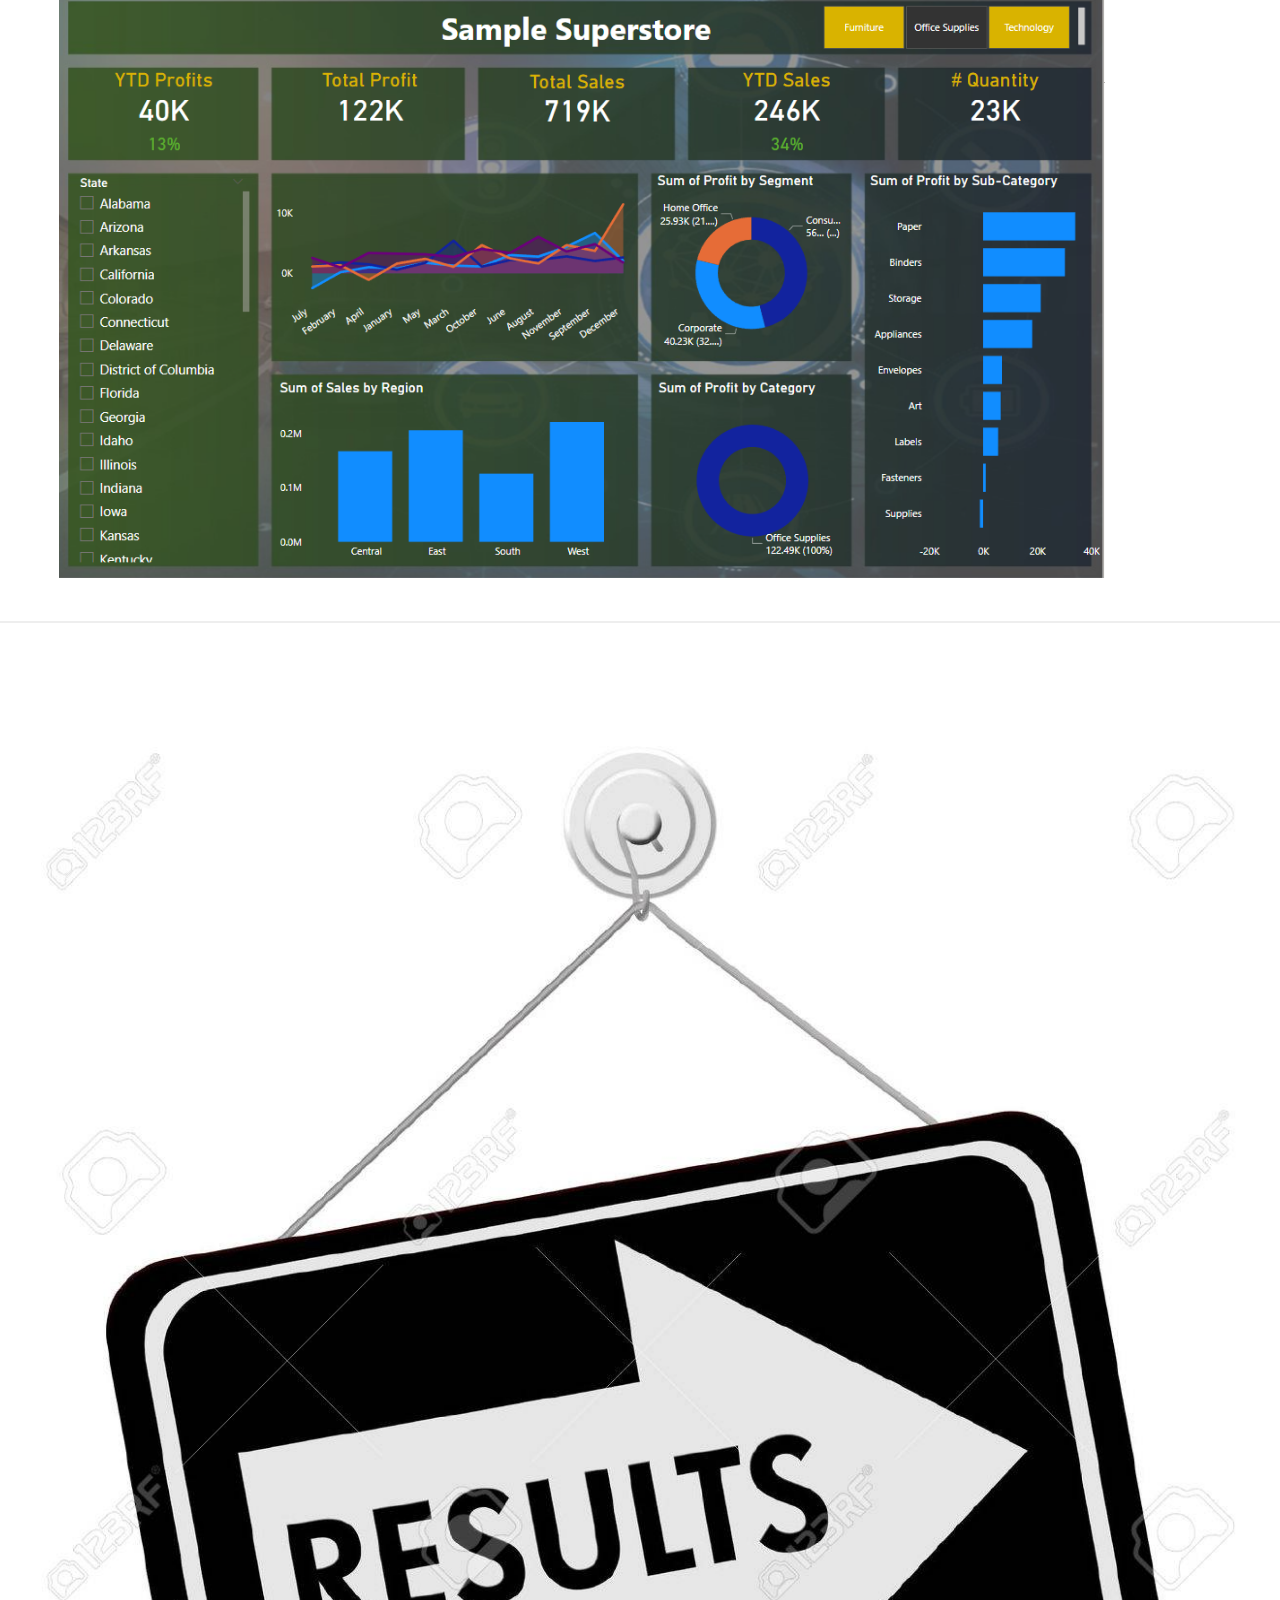
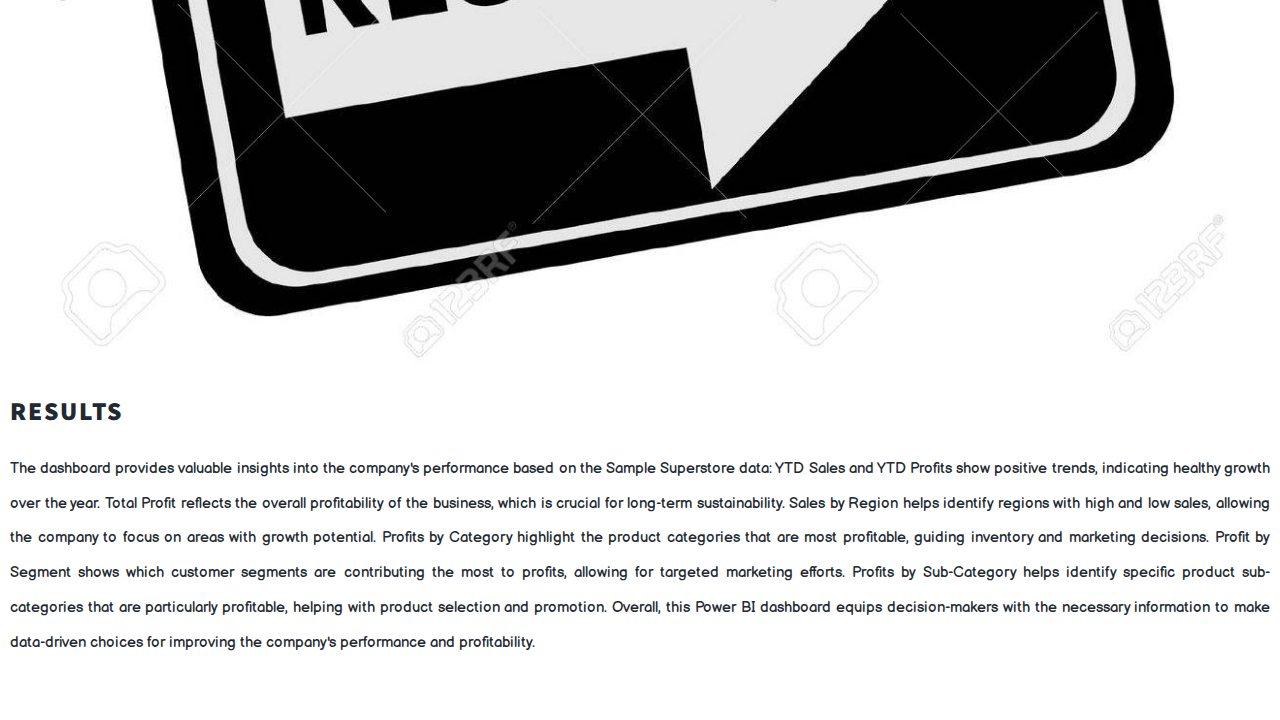
<file: superstore_power.html>
<!DOCTYPE HTML>
<html>
	<head>
		<title>Vikas Yadav</title>
		<meta charset="utf-8" />
		<meta name="viewport" content="width=device-width, initial-scale=1, user-scalable=no" />
        <link href="https://cdn.jsdelivr.net/npm/bootstrap@5.0.2/dist/css/bootstrap.min.css" rel="stylesheet" integrity="sha384-EVSTQN3/azprG1Anm3QDgpJLIm9Nao0Yz1ztcQTwFspd3yD65VohhpuuCOmLASjC" crossorigin="anonymous">
		<link rel="preconnect" href="https://fonts.googleapis.com">
        <link rel="preconnect" href="https://fonts.gstatic.com" crossorigin>
        <link href="https://fonts.googleapis.com/css2?family=Baloo+2&family=Balsamiq+Sans&display=swap" rel="stylesheet">
        <link rel="stylesheet" href="assets/css/main.css" />
		<noscript><link rel="stylesheet" href="assets/css/noscript.css" /></noscript>
	
        <style>
            @media only screen and (max-width: 767px) {
            #results {
                display: none;
            }
        }
        </style>
    
    </head>
	<body class="is-preload">

		<!-- Wrapper -->
			<div id="wrapper" class="fade-in">

				<!-- Intro -->
					<div id="intro">
						<!-- <h1>&lt;CODE/&gt; </h1> -->
						<h1>Superstore Analysis POWER BI Dashboard</h1>
						<ul class="actions">
							<li><a href="#header" class="button icon solid solo fa-arrow-down scrolly">Continue</a></li>
						</ul>
					</div>

				<!-- Header -->
					<header id="header">
						<a href="index.html" class="logo">Back Home</a>
					</header>

				<!-- Nav -->
					<nav id="nav">
						<ul class="links">
							<li class="active"><a href="index.html">Projects</a></li>
							<li><a href="about.html">About</a></li>
						</ul>
						<ul class="icons">
							<li><a href="https://www.linkedin.com/in/vikas-s-yadav/" target="_blank" class="icon brands fa-linkedin"><span class="label">Linkedln</span></a></li>
							<li><a href="https://github.com/vikas289" target="_blank" class="icon brands fa-github"><span class="label">GitHub</span></a></li>
						</ul>
					</nav>


                  
				<!-- Main -->
                    <div id="main" style="width: 100%; max-width: 100%;">
                        <div style="background-color: white; padding: 30px 10px;">
                            <div class="row mt-4">
                                <div class="col-md-4">
                                    <img src="images/intro.jpg" style="width: 100%;" alt="">
                                </div>
                                <div class="col-md-8 px-4">
                                    <h2>
                                        Introduction
                                    </h2>
                                    <p>
                                        The Sample Superstore dataset contains information about sales and profits from an online retail store in the United States. In this Power BI dashboard, we aim to provide insights into various aspects of the business, including Year-to-Date (YTD) sales and profits, sales by region, profits by category, profit by segment, and profits by sub-category.
                                    </p>
                                </div>
                            </div>
                            <br>
                            <div class="row mt-4">
                                <div class="col-md-8 px-4">
                                    <h2>
                                        Dasboard Explaination
                                    </h2>
                                    <p>
                                        Key Performance Indicators (KPIs):
                                        YTD Sales: This KPI displays the total sales for the current year up to the present date. It helps us understand the sales trend for the year.

                                        Total Profit: This KPI shows the cumulative profit generated by the business. It is a crucial metric to gauge the overall financial performance.

                                        YTD Profits: Similar to YTD Sales, this KPI displays the total profits for the current year up to the present date, providing insights into the profit trend.

                                        Visualizations:
                                        Sales by Region: This visual presents a map or a bar chart displaying sales figures by different regions in the United States. It helps identify regions with high or low sales.

                                        Profits by Category: A bar chart illustrating the profitability of different product categories. It helps in identifying which product categories are contributing the most to profits.

                                        Profit by Segment: This visual showcases the profitability of different customer segments, such as Consumer, Corporate, and Home Office. It provides insights into which customer segments are more profitable.

                                        Profits by Sub-Category: A bar chart or pie chart displaying profitability at the sub-category level, helping to identify the most profitable product sub-categories.

                                        Sales by Region: This may be a duplicate of the "Sales by Region" visual, or it can provide a different perspective on regional sales.
                                    </p>
                                </div>
                                <div class="col-md-4">
                                    <img src="images/dashboard1.jpg" style="width: 100%;" alt="">
                                </div>
                            </div>
                        </div>
                        <div class="d-flex align-items-center justify-content-center">
                            <a href="superstore.pbix" download><button class="bg-dark text-white">Click here to download the POWER BI file</button></a>
                        </div>
                        <div class="p-0 d-flex align-items-center justify-content-center">
                            <img src="images/powerbiSample_superstore.png" style="width: 90%;" alt="">
                        </div>
                        <div style="background-color: white; padding: 30px 10px;"><br><br>
                            <div class="row mt-4">
                                <div class="col-md-3">
                                    <img src="images/result.jpg" id="results" style="width: 100%;" alt="">
                                </div>
                                <div class="col-md-9 px-4">
                                    <h2>
                                        Results
                                    </h2>
                                    <p>
                                        The dashboard provides valuable insights into the company's performance based on the Sample Superstore data:

                                        YTD Sales and YTD Profits show positive trends, indicating healthy growth over the year.

                                        Total Profit reflects the overall profitability of the business, which is crucial for long-term sustainability.

                                        Sales by Region helps identify regions with high and low sales, allowing the company to focus on areas with growth potential.

                                        Profits by Category highlight the product categories that are most profitable, guiding inventory and marketing decisions.

                                        Profit by Segment shows which customer segments are contributing the most to profits, allowing for targeted marketing efforts.

                                        Profits by Sub-Category helps identify specific product sub-categories that are particularly profitable, helping with product selection and promotion.

                                        Overall, this Power BI dashboard equips decision-makers with the necessary information to make data-driven choices for improving the company's performance and profitability.
                                    </p>
                                </div>
                            </div>
                        </div> 
                    </div>



			</div>



		<!-- Scripts -->
        <script type='text/javascript'> 
                          
            var divElement = document.getElementById('viz1694300957994');
            var vizElement = divElement.getElementsByTagName('object')[0];   

            if ( divElement.offsetWidth > 800 ) {
              vizElement.style.width='1600px';
              vizElement.style.height='927px';
            } 
            else if ( divElement.offsetWidth > 500 ) { 
              vizElement.style.width='1600px';
              vizElement.style.height='927px';
            } 
            else { 
              vizElement.style.width='1600px';
              vizElement.style.height='927px';
            }                    

            var scriptElement = document.createElement('script');   
            scriptElement.src = 'https://public.tableau.com/javascripts/api/viz_v1.js'; 
            vizElement.parentNode.insertBefore(scriptElement, vizElement);  

        </script>
            <script src="https://cdn.jsdelivr.net/npm/bootstrap@5.0.2/dist/js/bootstrap.bundle.min.js" integrity="sha384-MrcW6ZMFYlzcLA8Nl+NtUVF0sA7MsXsP1UyJoMp4YLEuNSfAP+JcXn/tWtIaxVXM" crossorigin="anonymous"></script>
			<script src="https://cdn.jsdelivr.net/npm/@popperjs/core@2.9.2/dist/umd/popper.min.js" integrity="sha384-IQsoLXl5PILFhosVNubq5LC7Qb9DXgDA9i+tQ8Zj3iwWAwPtgFTxbJ8NT4GN1R8p" crossorigin="anonymous"></script>
            <script src="https://cdn.jsdelivr.net/npm/bootstrap@5.0.2/dist/js/bootstrap.min.js" integrity="sha384-cVKIPhGWiC2Al4u+LWgxfKTRIcfu0JTxR+EQDz/bgldoEyl4H0zUF0QKbrJ0EcQF" crossorigin="anonymous"></script>
            <script src="assets/js/jquery.min.js"></script>
			<script src="assets/js/jquery.scrollex.min.js"></script>
			<script src="assets/js/jquery.scrolly.min.js"></script>
			<script src="assets/js/browser.min.js"></script>
			<script src="assets/js/breakpoints.min.js"></script>
			<script src="assets/js/util.js"></script>
			<script src="assets/js/main.js"></script>

	</body>
</html>
</file>
<file: assets/css/main.css>
@import url(fontawesome-all.min.css);
@import url("https://fonts.googleapis.com/css?family=Merriweather:300,700,300italic,700italic|Source+Sans+Pro:900");

/*
	Massively by HTML5 UP
	html5up.net | @ajlkn
	Free for personal and commercial use under the CCA 3.0 license (html5up.net/license)
*/

html, body, div, span, applet, object,
iframe, h1, h2, h3, h4, h5, h6, p, blockquote,
pre, a, abbr, acronym, address, big, cite,
code, del, dfn, em, img, ins, kbd, q, s, samp,
small, strike, strong, sub, sup, tt, var, b,
u, i, center, dl, dt, dd, ol, ul, li, fieldset,
form, label, legend, table, caption, tbody,
tfoot, thead, tr, th, td, article, aside,
canvas, details, embed, figure, figcaption,
footer, header, hgroup, menu, nav, output, ruby,
section, summary, time, mark, audio, video {
	margin: 0;
	padding: 0;
	border: 0;
	font-size: 100%;
	font: inherit;
	vertical-align: baseline;
	font-family: 'Baloo 2', cursive;
	font-family: 'Balsamiq Sans', cursive;
}

article, aside, details, figcaption, figure,
footer, header, hgroup, menu, nav, section {
	display: block;}

body {
	line-height: 1;
}

ol, ul {
	list-style: none;
}

blockquote, q {
	quotes: none;
}

	blockquote:before, blockquote:after, q:before, q:after {
		content: '';
		content: none;
	}

table {
	border-collapse: collapse;
	border-spacing: 0;
}

body {
	-webkit-text-size-adjust: none;
}

mark {
	background-color: transparent;
	color: inherit;
}

input::-moz-focus-inner {
	border: 0;
	padding: 0;
}

input, select, textarea {
	-moz-appearance: none;
	-webkit-appearance: none;
	-ms-appearance: none;
	appearance: none;
}

/* Basic */

	@-ms-viewport {
		width: device-width;
	}

	body {
		-ms-overflow-style: scrollbar;
	}

	@media screen and (max-width: 480px) {

		html, body {
			min-width: 320px;
		}

	}

	html {
		box-sizing: border-box;
	}

	*, *:before, *:after {
		box-sizing: inherit;
	}

	body {
		background-color: #1e252d;
	}

		body.is-preload *, body.is-preload *:before, body.is-preload *:after {
			-moz-animation: none !important;
			-webkit-animation: none !important;
			-ms-animation: none !important;
			animation: none !important;
			-moz-transition: none !important;
			-webkit-transition: none !important;
			-ms-transition: none !important;
			transition: none !important;
		}

/* Type */

	html {
		font-size: 16pt;
	}

		@media screen and (max-width: 1680px) {

			html {
				font-size: 12pt;
			}

		}

		@media screen and (max-width: 1280px) {

			html {
				font-size: 11pt;
			}

		}

		@media screen and (max-width: 360px) {

			html {
				font-size: 10pt;
			}

		}

	body {
		color: #212931;
	}

	body, input, select, textarea {
		font-family: "Merriweather", Georgia, serif;
		font-weight: 300;
		font-size: 1rem;
		line-height: 2.375;
	}

	a {
		-moz-transition: color 0.2s ease-in-out, background-color 0.2s ease-in-out, border-color 0.2s ease-in-out, box-shadow 0.2s ease-in-out;
		-webkit-transition: color 0.2s ease-in-out, background-color 0.2s ease-in-out, border-color 0.2s ease-in-out, box-shadow 0.2s ease-in-out;
		-ms-transition: color 0.2s ease-in-out, background-color 0.2s ease-in-out, border-color 0.2s ease-in-out, box-shadow 0.2s ease-in-out;
		transition: color 0.2s ease-in-out, background-color 0.2s ease-in-out, border-color 0.2s ease-in-out, box-shadow 0.2s ease-in-out;
		border-bottom: dotted 1px;
		text-decoration: none;
	}

		a:hover {
			border-bottom-color: transparent;
		}

	strong, b {
		font-weight: 600;
	}

	em, i {
		font-style: italic;
	}

	p {
		text-align: justify;
		margin: 0 0 2rem 0;
	}

	h1, h2, h3, h4, h5, h6 {
		font-family: "Source Sans Pro", Helvetica, sans-serif;
		font-weight: 900;
		line-height: 1.5;
		letter-spacing: 0.075em;
		text-transform: uppercase;
		margin: 0 0 1rem 0;
	}

		h1 a, h2 a, h3 a, h4 a, h5 a, h6 a {
			border-bottom: 0;
			color: inherit;
			text-decoration: none;
		}

	h1 {
		font-size: 4rem;
		line-height: 1.1;
		margin: 0 0 2rem 0;
	}

	h2 {
		font-size: 1.75rem;
		line-height: 1.3;
		margin: 0 0 1.5rem 0;
	}

	h3 {
		font-size: 1.25rem;
		margin: 0 0 1.5rem 0;
	}

	h4 {
		font-size: 1rem;
	}

	h5 {
		font-size: 0.9rem;
	}

	h6 {
		font-size: 0.8rem;
	}

	sub {
		font-size: 0.8rem;
		position: relative;
		top: 0.5rem;
	}

	sup {
		font-size: 0.8rem;
		position: relative;
		top: -0.5rem;
	}

	blockquote {
		border-left: solid 4px;
		font-style: italic;
		margin: 0 0 2rem 0;
		padding: 0.5rem 0 0.5rem 2rem;
	}

	code {
		border: solid 2px;
		font-family: "Courier New", monospace;
		font-size: 0.9rem;
		margin: 0 0.25rem;
		padding: 0.25rem 0.65rem;
	}

	pre {
		-webkit-overflow-scrolling: touch;
		font-family: "Courier New", monospace;
		font-size: 0.9rem;
		margin: 0 0 2rem 0;
	}

		pre code {
			display: block;
			line-height: 1.75;
			padding: 1rem 1.5rem;
			overflow-x: auto;
		}

	hr {
		border: 0;
		border-bottom: solid 2px;
		margin: 3rem 0;
	}

		hr.major {
			margin: 5rem 0;
		}

	.align-left {
		text-align: left;
	}

	.align-center {
		text-align: center;
	}

	.align-right {
		text-align: right;
	}

	input, select, textarea {
		color: #212931;
	}

	a {
		color: #212931;
		border-bottom-color: rgba(33, 41, 49, 0.5);
	}

		a:hover {
			border-bottom-color: transparent;
			color: #18bfef !important;
		}

	strong, b {
		color: #212931;
	}

	h1, h2, h3, h4, h5, h6 {
		color: #212931;
	}

	blockquote {
		border-left-color: #eeeeee;
	}

	code {
		background: rgba(220, 220, 220, 0.25);
		border-color: #eeeeee;
	}

	hr {
		border-bottom-color: #eeeeee;
	}

/* Row */

	.row {
		display: flex;
		flex-wrap: wrap;
		box-sizing: border-box;
		align-items: stretch;
	}

		.row > * {
			box-sizing: border-box;
		}

		.row.gtr-uniform > * > :last-child {
			margin-bottom: 0;
		}

		.row.aln-left {
			justify-content: flex-start;
		}

		.row.aln-center {
			justify-content: center;
		}

		.row.aln-right {
			justify-content: flex-end;
		}

		.row.aln-top {
			align-items: flex-start;
		}

		.row.aln-middle {
			align-items: center;
		}

		.row.aln-bottom {
			align-items: flex-end;
		}

		.row > .imp {
			order: -1;
		}

		.row > .col-1 {
			width: 8.33333%;
		}

		.row > .off-1 {
			margin-left: 8.33333%;
		}

		.row > .col-2 {
			width: 16.66667%;
		}

		.row > .off-2 {
			margin-left: 16.66667%;
		}

		.row > .col-3 {
			width: 25%;
		}

		.row > .off-3 {
			margin-left: 25%;
		}

		.row > .col-4 {
			width: 33.33333%;
		}

		.row > .off-4 {
			margin-left: 33.33333%;
		}

		.row > .col-5 {
			width: 41.66667%;
		}

		.row > .off-5 {
			margin-left: 41.66667%;
		}

		.row > .col-6 {
			width: 50%;
		}

		.row > .off-6 {
			margin-left: 50%;
		}

		.row > .col-7 {
			width: 58.33333%;
		}

		.row > .off-7 {
			margin-left: 58.33333%;
		}

		.row > .col-8 {
			width: 66.66667%;
		}

		.row > .off-8 {
			margin-left: 66.66667%;
		}

		.row > .col-9 {
			width: 75%;
		}

		.row > .off-9 {
			margin-left: 75%;
		}

		.row > .col-10 {
			width: 83.33333%;
		}

		.row > .off-10 {
			margin-left: 83.33333%;
		}

		.row > .col-11 {
			width: 91.66667%;
		}

		.row > .off-11 {
			margin-left: 91.66667%;
		}

		.row > .col-12 {
			width: 100%;
		}

		.row > .off-12 {
			margin-left: 100%;
		}

		.row.gtr-0 {
			margin-top: 0;
			margin-left: 0rem;
		}

			.row.gtr-0 > * {
				padding: 0 0 0 0rem;
			}

			.row.gtr-0.gtr-uniform {
				margin-top: 0rem;
			}

				.row.gtr-0.gtr-uniform > * {
					padding-top: 0rem;
				}

		.row.gtr-25 {
			margin-top: 0;
			margin-left: -0.375rem;
		}

			.row.gtr-25 > * {
				padding: 0 0 0 0.375rem;
			}

			.row.gtr-25.gtr-uniform {
				margin-top: -0.375rem;
			}

				.row.gtr-25.gtr-uniform > * {
					padding-top: 0.375rem;
				}

		.row.gtr-50 {
			margin-top: 0;
			margin-left: -0.75rem;
		}

			.row.gtr-50 > * {
				padding: 0 0 0 0.75rem;
			}

			.row.gtr-50.gtr-uniform {
				margin-top: -0.75rem;
			}

				.row.gtr-50.gtr-uniform > * {
					padding-top: 0.75rem;
				}

		.row {
			margin-top: 0;
			margin-left: -1.5rem;
		}

			.row > * {
				padding: 0 0 0 1.5rem;
			}

			.row.gtr-uniform {
				margin-top: -1.5rem;
			}

				.row.gtr-uniform > * {
					padding-top: 1.5rem;
				}

		.row.gtr-150 {
			margin-top: 0;
			margin-left: -2.25rem;
		}

			.row.gtr-150 > * {
				padding: 0 0 0 2.25rem;
			}

			.row.gtr-150.gtr-uniform {
				margin-top: -2.25rem;
			}

				.row.gtr-150.gtr-uniform > * {
					padding-top: 2.25rem;
				}

		.row.gtr-200 {
			margin-top: 0;
			margin-left: -3rem;
		}

			.row.gtr-200 > * {
				padding: 0 0 0 3rem;
			}

			.row.gtr-200.gtr-uniform {
				margin-top: -3rem;
			}

				.row.gtr-200.gtr-uniform > * {
					padding-top: 3rem;
				}

		@media screen and (max-width: 1680px) {

			.row {
				display: flex;
				flex-wrap: wrap;
				box-sizing: border-box;
				align-items: stretch;
			}

				.row > * {
					box-sizing: border-box;
				}

				.row.gtr-uniform > * > :last-child {
					margin-bottom: 0;
				}

				.row.aln-left {
					justify-content: flex-start;
				}

				.row.aln-center {
					justify-content: center;
				}

				.row.aln-right {
					justify-content: flex-end;
				}

				.row.aln-top {
					align-items: flex-start;
				}

				.row.aln-middle {
					align-items: center;
				}

				.row.aln-bottom {
					align-items: flex-end;
				}

				.row > .imp-xlarge {
					order: -1;
				}

				.row > .col-1-xlarge {
					width: 8.33333%;
				}

				.row > .off-1-xlarge {
					margin-left: 8.33333%;
				}

				.row > .col-2-xlarge {
					width: 16.66667%;
				}

				.row > .off-2-xlarge {
					margin-left: 16.66667%;
				}

				.row > .col-3-xlarge {
					width: 25%;
				}

				.row > .off-3-xlarge {
					margin-left: 25%;
				}

				.row > .col-4-xlarge {
					width: 33.33333%;
				}

				.row > .off-4-xlarge {
					margin-left: 33.33333%;
				}

				.row > .col-5-xlarge {
					width: 41.66667%;
				}

				.row > .off-5-xlarge {
					margin-left: 41.66667%;
				}

				.row > .col-6-xlarge {
					width: 50%;
				}

				.row > .off-6-xlarge {
					margin-left: 50%;
				}

				.row > .col-7-xlarge {
					width: 58.33333%;
				}

				.row > .off-7-xlarge {
					margin-left: 58.33333%;
				}

				.row > .col-8-xlarge {
					width: 66.66667%;
				}

				.row > .off-8-xlarge {
					margin-left: 66.66667%;
				}

				.row > .col-9-xlarge {
					width: 75%;
				}

				.row > .off-9-xlarge {
					margin-left: 75%;
				}

				.row > .col-10-xlarge {
					width: 83.33333%;
				}

				.row > .off-10-xlarge {
					margin-left: 83.33333%;
				}

				.row > .col-11-xlarge {
					width: 91.66667%;
				}

				.row > .off-11-xlarge {
					margin-left: 91.66667%;
				}

				.row > .col-12-xlarge {
					width: 100%;
				}

				.row > .off-12-xlarge {
					margin-left: 100%;
				}

				.row.gtr-0 {
					margin-top: 0;
					margin-left: 0rem;
				}

					.row.gtr-0 > * {
						padding: 0 0 0 0rem;
					}

					.row.gtr-0.gtr-uniform {
						margin-top: 0rem;
					}

						.row.gtr-0.gtr-uniform > * {
							padding-top: 0rem;
						}

				.row.gtr-25 {
					margin-top: 0;
					margin-left: -0.375rem;
				}

					.row.gtr-25 > * {
						padding: 0 0 0 0.375rem;
					}

					.row.gtr-25.gtr-uniform {
						margin-top: -0.375rem;
					}

						.row.gtr-25.gtr-uniform > * {
							padding-top: 0.375rem;
						}

				.row.gtr-50 {
					margin-top: 0;
					margin-left: -0.75rem;
				}

					.row.gtr-50 > * {
						padding: 0 0 0 0.75rem;
					}

					.row.gtr-50.gtr-uniform {
						margin-top: -0.75rem;
					}

						.row.gtr-50.gtr-uniform > * {
							padding-top: 0.75rem;
						}

				.row {
					margin-top: 0;
					margin-left: -1.5rem;
				}

					.row > * {
						padding: 0 0 0 1.5rem;
					}

					.row.gtr-uniform {
						margin-top: -1.5rem;
					}

						.row.gtr-uniform > * {
							padding-top: 1.5rem;
						}

				.row.gtr-150 {
					margin-top: 0;
					margin-left: -2.25rem;
				}

					.row.gtr-150 > * {
						padding: 0 0 0 2.25rem;
					}

					.row.gtr-150.gtr-uniform {
						margin-top: -2.25rem;
					}

						.row.gtr-150.gtr-uniform > * {
							padding-top: 2.25rem;
						}

				.row.gtr-200 {
					margin-top: 0;
					margin-left: -3rem;
				}

					.row.gtr-200 > * {
						padding: 0 0 0 3rem;
					}

					.row.gtr-200.gtr-uniform {
						margin-top: -3rem;
					}

						.row.gtr-200.gtr-uniform > * {
							padding-top: 3rem;
						}

		}

		@media screen and (max-width: 1280px) {

			.row {
				display: flex;
				flex-wrap: wrap;
				box-sizing: border-box;
				align-items: stretch;
			}

				.row > * {
					box-sizing: border-box;
				}

				.row.gtr-uniform > * > :last-child {
					margin-bottom: 0;
				}

				.row.aln-left {
					justify-content: flex-start;
				}

				.row.aln-center {
					justify-content: center;
				}

				.row.aln-right {
					justify-content: flex-end;
				}

				.row.aln-top {
					align-items: flex-start;
				}

				.row.aln-middle {
					align-items: center;
				}

				.row.aln-bottom {
					align-items: flex-end;
				}

				.row > .imp-large {
					order: -1;
				}

				.row > .col-1-large {
					width: 8.33333%;
				}

				.row > .off-1-large {
					margin-left: 8.33333%;
				}

				.row > .col-2-large {
					width: 16.66667%;
				}

				.row > .off-2-large {
					margin-left: 16.66667%;
				}

				.row > .col-3-large {
					width: 25%;
				}

				.row > .off-3-large {
					margin-left: 25%;
				}

				.row > .col-4-large {
					width: 33.33333%;
				}

				.row > .off-4-large {
					margin-left: 33.33333%;
				}

				.row > .col-5-large {
					width: 41.66667%;
				}

				.row > .off-5-large {
					margin-left: 41.66667%;
				}

				.row > .col-6-large {
					width: 50%;
				}

				.row > .off-6-large {
					margin-left: 50%;
				}

				.row > .col-7-large {
					width: 58.33333%;
				}

				.row > .off-7-large {
					margin-left: 58.33333%;
				}

				.row > .col-8-large {
					width: 66.66667%;
				}

				.row > .off-8-large {
					margin-left: 66.66667%;
				}

				.row > .col-9-large {
					width: 75%;
				}

				.row > .off-9-large {
					margin-left: 75%;
				}

				.row > .col-10-large {
					width: 83.33333%;
				}

				.row > .off-10-large {
					margin-left: 83.33333%;
				}

				.row > .col-11-large {
					width: 91.66667%;
				}

				.row > .off-11-large {
					margin-left: 91.66667%;
				}

				.row > .col-12-large {
					width: 100%;
				}

				.row > .off-12-large {
					margin-left: 100%;
				}

				.row.gtr-0 {
					margin-top: 0;
					margin-left: 0rem;
				}

					.row.gtr-0 > * {
						padding: 0 0 0 0rem;
					}

					.row.gtr-0.gtr-uniform {
						margin-top: 0rem;
					}

						.row.gtr-0.gtr-uniform > * {
							padding-top: 0rem;
						}

				.row.gtr-25 {
					margin-top: 0;
					margin-left: -0.375rem;
				}

					.row.gtr-25 > * {
						padding: 0 0 0 0.375rem;
					}

					.row.gtr-25.gtr-uniform {
						margin-top: -0.375rem;
					}

						.row.gtr-25.gtr-uniform > * {
							padding-top: 0.375rem;
						}

				.row.gtr-50 {
					margin-top: 0;
					margin-left: -0.75rem;
				}

					.row.gtr-50 > * {
						padding: 0 0 0 0.75rem;
					}

					.row.gtr-50.gtr-uniform {
						margin-top: -0.75rem;
					}

						.row.gtr-50.gtr-uniform > * {
							padding-top: 0.75rem;
						}

				.row {
					margin-top: 0;
					margin-left: -1.5rem;
				}

					.row > * {
						padding: 0 0 0 1.5rem;
					}

					.row.gtr-uniform {
						margin-top: -1.5rem;
					}

						.row.gtr-uniform > * {
							padding-top: 1.5rem;
						}

				.row.gtr-150 {
					margin-top: 0;
					margin-left: -2.25rem;
				}

					.row.gtr-150 > * {
						padding: 0 0 0 2.25rem;
					}

					.row.gtr-150.gtr-uniform {
						margin-top: -2.25rem;
					}

						.row.gtr-150.gtr-uniform > * {
							padding-top: 2.25rem;
						}

				.row.gtr-200 {
					margin-top: 0;
					margin-left: -3rem;
				}

					.row.gtr-200 > * {
						padding: 0 0 0 3rem;
					}

					.row.gtr-200.gtr-uniform {
						margin-top: -3rem;
					}

						.row.gtr-200.gtr-uniform > * {
							padding-top: 3rem;
						}

		}

		@media screen and (max-width: 980px) {

			.row {
				display: flex;
				flex-wrap: wrap;
				box-sizing: border-box;
				align-items: stretch;
			}

				.row > * {
					box-sizing: border-box;
				}

				.row.gtr-uniform > * > :last-child {
					margin-bottom: 0;
				}

				.row.aln-left {
					justify-content: flex-start;
				}

				.row.aln-center {
					justify-content: center;
				}

				.row.aln-right {
					justify-content: flex-end;
				}

				.row.aln-top {
					align-items: flex-start;
				}

				.row.aln-middle {
					align-items: center;
				}

				.row.aln-bottom {
					align-items: flex-end;
				}

				.row > .imp-medium {
					order: -1;
				}

				.row > .col-1-medium {
					width: 8.33333%;
				}

				.row > .off-1-medium {
					margin-left: 8.33333%;
				}

				.row > .col-2-medium {
					width: 16.66667%;
				}

				.row > .off-2-medium {
					margin-left: 16.66667%;
				}

				.row > .col-3-medium {
					width: 25%;
				}

				.row > .off-3-medium {
					margin-left: 25%;
				}

				.row > .col-4-medium {
					width: 33.33333%;
				}

				.row > .off-4-medium {
					margin-left: 33.33333%;
				}

				.row > .col-5-medium {
					width: 41.66667%;
				}

				.row > .off-5-medium {
					margin-left: 41.66667%;
				}

				.row > .col-6-medium {
					width: 50%;
				}

				.row > .off-6-medium {
					margin-left: 50%;
				}

				.row > .col-7-medium {
					width: 58.33333%;
				}

				.row > .off-7-medium {
					margin-left: 58.33333%;
				}

				.row > .col-8-medium {
					width: 66.66667%;
				}

				.row > .off-8-medium {
					margin-left: 66.66667%;
				}

				.row > .col-9-medium {
					width: 75%;
				}

				.row > .off-9-medium {
					margin-left: 75%;
				}

				.row > .col-10-medium {
					width: 83.33333%;
				}

				.row > .off-10-medium {
					margin-left: 83.33333%;
				}

				.row > .col-11-medium {
					width: 91.66667%;
				}

				.row > .off-11-medium {
					margin-left: 91.66667%;
				}

				.row > .col-12-medium {
					width: 100%;
				}

				.row > .off-12-medium {
					margin-left: 100%;
				}

				.row.gtr-0 {
					margin-top: 0;
					margin-left: 0rem;
				}

					.row.gtr-0 > * {
						padding: 0 0 0 0rem;
					}

					.row.gtr-0.gtr-uniform {
						margin-top: 0rem;
					}

						.row.gtr-0.gtr-uniform > * {
							padding-top: 0rem;
						}

				.row.gtr-25 {
					margin-top: 0;
					margin-left: -0.375rem;
				}

					.row.gtr-25 > * {
						padding: 0 0 0 0.375rem;
					}

					.row.gtr-25.gtr-uniform {
						margin-top: -0.375rem;
					}

						.row.gtr-25.gtr-uniform > * {
							padding-top: 0.375rem;
						}

				.row.gtr-50 {
					margin-top: 0;
					margin-left: -0.75rem;
				}

					.row.gtr-50 > * {
						padding: 0 0 0 0.75rem;
					}

					.row.gtr-50.gtr-uniform {
						margin-top: -0.75rem;
					}

						.row.gtr-50.gtr-uniform > * {
							padding-top: 0.75rem;
						}

				.row {
					margin-top: 0;
					margin-left: -1.5rem;
				}

					.row > * {
						padding: 0 0 0 1.5rem;
					}

					.row.gtr-uniform {
						margin-top: -1.5rem;
					}

						.row.gtr-uniform > * {
							padding-top: 1.5rem;
						}

				.row.gtr-150 {
					margin-top: 0;
					margin-left: -2.25rem;
				}

					.row.gtr-150 > * {
						padding: 0 0 0 2.25rem;
					}

					.row.gtr-150.gtr-uniform {
						margin-top: -2.25rem;
					}

						.row.gtr-150.gtr-uniform > * {
							padding-top: 2.25rem;
						}

				.row.gtr-200 {
					margin-top: 0;
					margin-left: -3rem;
				}

					.row.gtr-200 > * {
						padding: 0 0 0 3rem;
					}

					.row.gtr-200.gtr-uniform {
						margin-top: -3rem;
					}

						.row.gtr-200.gtr-uniform > * {
							padding-top: 3rem;
						}

		}

		@media screen and (max-width: 736px) {

			.row {
				display: flex;
				flex-wrap: wrap;
				box-sizing: border-box;
				align-items: stretch;
			}

				.row > * {
					box-sizing: border-box;
				}

				.row.gtr-uniform > * > :last-child {
					margin-bottom: 0;
				}

				.row.aln-left {
					justify-content: flex-start;
				}

				.row.aln-center {
					justify-content: center;
				}

				.row.aln-right {
					justify-content: flex-end;
				}

				.row.aln-top {
					align-items: flex-start;
				}

				.row.aln-middle {
					align-items: center;
				}

				.row.aln-bottom {
					align-items: flex-end;
				}

				.row > .imp-small {
					order: -1;
				}

				.row > .col-1-small {
					width: 8.33333%;
				}

				.row > .off-1-small {
					margin-left: 8.33333%;
				}

				.row > .col-2-small {
					width: 16.66667%;
				}

				.row > .off-2-small {
					margin-left: 16.66667%;
				}

				.row > .col-3-small {
					width: 25%;
				}

				.row > .off-3-small {
					margin-left: 25%;
				}

				.row > .col-4-small {
					width: 33.33333%;
				}

				.row > .off-4-small {
					margin-left: 33.33333%;
				}

				.row > .col-5-small {
					width: 41.66667%;
				}

				.row > .off-5-small {
					margin-left: 41.66667%;
				}

				.row > .col-6-small {
					width: 50%;
				}

				.row > .off-6-small {
					margin-left: 50%;
				}

				.row > .col-7-small {
					width: 58.33333%;
				}

				.row > .off-7-small {
					margin-left: 58.33333%;
				}

				.row > .col-8-small {
					width: 66.66667%;
				}

				.row > .off-8-small {
					margin-left: 66.66667%;
				}

				.row > .col-9-small {
					width: 75%;
				}

				.row > .off-9-small {
					margin-left: 75%;
				}

				.row > .col-10-small {
					width: 83.33333%;
				}

				.row > .off-10-small {
					margin-left: 83.33333%;
				}

				.row > .col-11-small {
					width: 91.66667%;
				}

				.row > .off-11-small {
					margin-left: 91.66667%;
				}

				.row > .col-12-small {
					width: 100%;
				}

				.row > .off-12-small {
					margin-left: 100%;
				}

				.row.gtr-0 {
					margin-top: 0;
					margin-left: 0rem;
				}

					.row.gtr-0 > * {
						padding: 0 0 0 0rem;
					}

					.row.gtr-0.gtr-uniform {
						margin-top: 0rem;
					}

						.row.gtr-0.gtr-uniform > * {
							padding-top: 0rem;
						}

				.row.gtr-25 {
					margin-top: 0;
					margin-left: -0.375rem;
				}

					.row.gtr-25 > * {
						padding: 0 0 0 0.375rem;
					}

					.row.gtr-25.gtr-uniform {
						margin-top: -0.375rem;
					}

						.row.gtr-25.gtr-uniform > * {
							padding-top: 0.375rem;
						}

				.row.gtr-50 {
					margin-top: 0;
					margin-left: -0.75rem;
				}

					.row.gtr-50 > * {
						padding: 0 0 0 0.75rem;
					}

					.row.gtr-50.gtr-uniform {
						margin-top: -0.75rem;
					}

						.row.gtr-50.gtr-uniform > * {
							padding-top: 0.75rem;
						}

				.row {
					margin-top: 0;
					margin-left: -1.5rem;
				}

					.row > * {
						padding: 0 0 0 1.5rem;
					}

					.row.gtr-uniform {
						margin-top: -1.5rem;
					}

						.row.gtr-uniform > * {
							padding-top: 1.5rem;
						}

				.row.gtr-150 {
					margin-top: 0;
					margin-left: -2.25rem;
				}

					.row.gtr-150 > * {
						padding: 0 0 0 2.25rem;
					}

					.row.gtr-150.gtr-uniform {
						margin-top: -2.25rem;
					}

						.row.gtr-150.gtr-uniform > * {
							padding-top: 2.25rem;
						}

				.row.gtr-200 {
					margin-top: 0;
					margin-left: -3rem;
				}

					.row.gtr-200 > * {
						padding: 0 0 0 3rem;
					}

					.row.gtr-200.gtr-uniform {
						margin-top: -3rem;
					}

						.row.gtr-200.gtr-uniform > * {
							padding-top: 3rem;
						}

		}

		@media screen and (max-width: 480px) {

			.row {
				display: flex;
				flex-wrap: wrap;
				box-sizing: border-box;
				align-items: stretch;
			}

				.row > * {
					box-sizing: border-box;
				}

				.row.gtr-uniform > * > :last-child {
					margin-bottom: 0;
				}

				.row.aln-left {
					justify-content: flex-start;
				}

				.row.aln-center {
					justify-content: center;
				}

				.row.aln-right {
					justify-content: flex-end;
				}

				.row.aln-top {
					align-items: flex-start;
				}

				.row.aln-middle {
					align-items: center;
				}

				.row.aln-bottom {
					align-items: flex-end;
				}

				.row > .imp-xsmall {
					order: -1;
				}

				.row > .col-1-xsmall {
					width: 8.33333%;
				}

				.row > .off-1-xsmall {
					margin-left: 8.33333%;
				}

				.row > .col-2-xsmall {
					width: 16.66667%;
				}

				.row > .off-2-xsmall {
					margin-left: 16.66667%;
				}

				.row > .col-3-xsmall {
					width: 25%;
				}

				.row > .off-3-xsmall {
					margin-left: 25%;
				}

				.row > .col-4-xsmall {
					width: 33.33333%;
				}

				.row > .off-4-xsmall {
					margin-left: 33.33333%;
				}

				.row > .col-5-xsmall {
					width: 41.66667%;
				}

				.row > .off-5-xsmall {
					margin-left: 41.66667%;
				}

				.row > .col-6-xsmall {
					width: 50%;
				}

				.row > .off-6-xsmall {
					margin-left: 50%;
				}

				.row > .col-7-xsmall {
					width: 58.33333%;
				}

				.row > .off-7-xsmall {
					margin-left: 58.33333%;
				}

				.row > .col-8-xsmall {
					width: 66.66667%;
				}

				.row > .off-8-xsmall {
					margin-left: 66.66667%;
				}

				.row > .col-9-xsmall {
					width: 75%;
				}

				.row > .off-9-xsmall {
					margin-left: 75%;
				}

				.row > .col-10-xsmall {
					width: 83.33333%;
				}

				.row > .off-10-xsmall {
					margin-left: 83.33333%;
				}

				.row > .col-11-xsmall {
					width: 91.66667%;
				}

				.row > .off-11-xsmall {
					margin-left: 91.66667%;
				}

				.row > .col-12-xsmall {
					width: 100%;
				}

				.row > .off-12-xsmall {
					margin-left: 100%;
				}

				.row.gtr-0 {
					margin-top: 0;
					margin-left: 0rem;
				}

					.row.gtr-0 > * {
						padding: 0 0 0 0rem;
					}

					.row.gtr-0.gtr-uniform {
						margin-top: 0rem;
					}

						.row.gtr-0.gtr-uniform > * {
							padding-top: 0rem;
						}

				.row.gtr-25 {
					margin-top: 0;
					margin-left: -0.375rem;
				}

					.row.gtr-25 > * {
						padding: 0 0 0 0.375rem;
					}

					.row.gtr-25.gtr-uniform {
						margin-top: -0.375rem;
					}

						.row.gtr-25.gtr-uniform > * {
							padding-top: 0.375rem;
						}

				.row.gtr-50 {
					margin-top: 0;
					margin-left: -0.75rem;
				}

					.row.gtr-50 > * {
						padding: 0 0 0 0.75rem;
					}

					.row.gtr-50.gtr-uniform {
						margin-top: -0.75rem;
					}

						.row.gtr-50.gtr-uniform > * {
							padding-top: 0.75rem;
						}

				.row {
					margin-top: 0;
					margin-left: -1.5rem;
				}

					.row > * {
						padding: 0 0 0 1.5rem;
					}

					.row.gtr-uniform {
						margin-top: -1.5rem;
					}

						.row.gtr-uniform > * {
							padding-top: 1.5rem;
						}

				.row.gtr-150 {
					margin-top: 0;
					margin-left: -2.25rem;
				}

					.row.gtr-150 > * {
						padding: 0 0 0 2.25rem;
					}

					.row.gtr-150.gtr-uniform {
						margin-top: -2.25rem;
					}

						.row.gtr-150.gtr-uniform > * {
							padding-top: 2.25rem;
						}

				.row.gtr-200 {
					margin-top: 0;
					margin-left: -3rem;
				}

					.row.gtr-200 > * {
						padding: 0 0 0 3rem;
					}

					.row.gtr-200.gtr-uniform {
						margin-top: -3rem;
					}

						.row.gtr-200.gtr-uniform > * {
							padding-top: 3rem;
						}

		}

		@media screen and (max-width: 360px) {

			.row {
				display: flex;
				flex-wrap: wrap;
				box-sizing: border-box;
				align-items: stretch;
			}

				.row > * {
					box-sizing: border-box;
				}

				.row.gtr-uniform > * > :last-child {
					margin-bottom: 0;
				}

				.row.aln-left {
					justify-content: flex-start;
				}

				.row.aln-center {
					justify-content: center;
				}

				.row.aln-right {
					justify-content: flex-end;
				}

				.row.aln-top {
					align-items: flex-start;
				}

				.row.aln-middle {
					align-items: center;
				}

				.row.aln-bottom {
					align-items: flex-end;
				}

				.row > .imp-xxsmall {
					order: -1;
				}

				.row > .col-1-xxsmall {
					width: 8.33333%;
				}

				.row > .off-1-xxsmall {
					margin-left: 8.33333%;
				}

				.row > .col-2-xxsmall {
					width: 16.66667%;
				}

				.row > .off-2-xxsmall {
					margin-left: 16.66667%;
				}

				.row > .col-3-xxsmall {
					width: 25%;
				}

				.row > .off-3-xxsmall {
					margin-left: 25%;
				}

				.row > .col-4-xxsmall {
					width: 33.33333%;
				}

				.row > .off-4-xxsmall {
					margin-left: 33.33333%;
				}

				.row > .col-5-xxsmall {
					width: 41.66667%;
				}

				.row > .off-5-xxsmall {
					margin-left: 41.66667%;
				}

				.row > .col-6-xxsmall {
					width: 50%;
				}

				.row > .off-6-xxsmall {
					margin-left: 50%;
				}

				.row > .col-7-xxsmall {
					width: 58.33333%;
				}

				.row > .off-7-xxsmall {
					margin-left: 58.33333%;
				}

				.row > .col-8-xxsmall {
					width: 66.66667%;
				}

				.row > .off-8-xxsmall {
					margin-left: 66.66667%;
				}

				.row > .col-9-xxsmall {
					width: 75%;
				}

				.row > .off-9-xxsmall {
					margin-left: 75%;
				}

				.row > .col-10-xxsmall {
					width: 83.33333%;
				}

				.row > .off-10-xxsmall {
					margin-left: 83.33333%;
				}

				.row > .col-11-xxsmall {
					width: 91.66667%;
				}

				.row > .off-11-xxsmall {
					margin-left: 91.66667%;
				}

				.row > .col-12-xxsmall {
					width: 100%;
				}

				.row > .off-12-xxsmall {
					margin-left: 100%;
				}

				.row.gtr-0 {
					margin-top: 0;
					margin-left: 0rem;
				}

					.row.gtr-0 > * {
						padding: 0 0 0 0rem;
					}

					.row.gtr-0.gtr-uniform {
						margin-top: 0rem;
					}

						.row.gtr-0.gtr-uniform > * {
							padding-top: 0rem;
						}

				.row.gtr-25 {
					margin-top: 0;
					margin-left: -0.375rem;
				}

					.row.gtr-25 > * {
						padding: 0 0 0 0.375rem;
					}

					.row.gtr-25.gtr-uniform {
						margin-top: -0.375rem;
					}

						.row.gtr-25.gtr-uniform > * {
							padding-top: 0.375rem;
						}

				.row.gtr-50 {
					margin-top: 0;
					margin-left: -0.75rem;
				}

					.row.gtr-50 > * {
						padding: 0 0 0 0.75rem;
					}

					.row.gtr-50.gtr-uniform {
						margin-top: -0.75rem;
					}

						.row.gtr-50.gtr-uniform > * {
							padding-top: 0.75rem;
						}

				.row {
					margin-top: 0;
					margin-left: -1.5rem;
				}

					.row > * {
						padding: 0 0 0 1.5rem;
					}

					.row.gtr-uniform {
						margin-top: -1.5rem;
					}

						.row.gtr-uniform > * {
							padding-top: 1.5rem;
						}

				.row.gtr-150 {
					margin-top: 0;
					margin-left: -2.25rem;
				}

					.row.gtr-150 > * {
						padding: 0 0 0 2.25rem;
					}

					.row.gtr-150.gtr-uniform {
						margin-top: -2.25rem;
					}

						.row.gtr-150.gtr-uniform > * {
							padding-top: 2.25rem;
						}

				.row.gtr-200 {
					margin-top: 0;
					margin-left: -3rem;
				}

					.row.gtr-200 > * {
						padding: 0 0 0 3rem;
					}

					.row.gtr-200.gtr-uniform {
						margin-top: -3rem;
					}

						.row.gtr-200.gtr-uniform > * {
							padding-top: 3rem;
						}

		}

/* Box */

	.box {
		border: solid 2px;
		margin-bottom: 2rem;
		padding: 1.5rem;
	}

		.box > :last-child,
		.box > :last-child > :last-child,
		.box > :last-child > :last-child > :last-child {
			margin-bottom: 0;
		}

		.box.alt {
			border: 0;
			border-radius: 0;
			padding: 0;
		}

	.box {
		border-color: #eeeeee;
	}

/* Button */

	input[type="submit"],
	input[type="reset"],
	input[type="button"],
	button,
	.button {
		-moz-appearance: none;
		-webkit-appearance: none;
		-ms-appearance: none;
		appearance: none;
		-moz-transition: background-color 0.2s ease-in-out, box-shadow 0.2s ease-in-out, color 0.2s ease-in-out;
		-webkit-transition: background-color 0.2s ease-in-out, box-shadow 0.2s ease-in-out, color 0.2s ease-in-out;
		-ms-transition: background-color 0.2s ease-in-out, box-shadow 0.2s ease-in-out, color 0.2s ease-in-out;
		transition: background-color 0.2s ease-in-out, box-shadow 0.2s ease-in-out, color 0.2s ease-in-out;
		border: 0;
		border-radius: 0;
		cursor: pointer;
		display: inline-block;
		font-family: "Source Sans Pro", Helvetica, sans-serif;
		font-size: 0.8rem;
		font-weight: 900;
		letter-spacing: 0.075em;
		height: 3rem;
		line-height: 3rem;
		padding: 0 2rem;
		text-align: center;
		text-decoration: none;
		text-transform: uppercase;
		white-space: nowrap;
	}

		input[type="submit"].icon:before,
		input[type="reset"].icon:before,
		input[type="button"].icon:before,
		button.icon:before,
		.button.icon:before {
			margin-right: 0.5rem;
		}

		input[type="submit"].icon.solo,
		input[type="reset"].icon.solo,
		input[type="button"].icon.solo,
		button.icon.solo,
		.button.icon.solo {
			position: relative;
			width: 4rem;
			height: 4rem;
			line-height: 4rem;
			border-radius: 4rem;
			text-indent: 4rem;
			overflow: hidden;
			padding: 0;
			white-space: nowrap;
		}

			input[type="submit"].icon.solo:before,
			input[type="reset"].icon.solo:before,
			input[type="button"].icon.solo:before,
			button.icon.solo:before,
			.button.icon.solo:before {
				position: absolute;
				display: block;
				top: 0;
				left: 0;
				width: inherit;
				height: inherit;
				line-height: inherit;
				font-size: 1.25rem;
				margin-right: 0;
				text-align: center;
				text-indent: 0;
			}

		input[type="submit"].fit,
		input[type="reset"].fit,
		input[type="button"].fit,
		button.fit,
		.button.fit {
			width: 100%;
		}

		input[type="submit"].small,
		input[type="reset"].small,
		input[type="button"].small,
		button.small,
		.button.small {
			font-size: 0.7rem;
			height: 2.5rem;
			line-height: 2.5rem;
			padding: 0 1.5rem;
		}

		input[type="submit"].large,
		input[type="reset"].large,
		input[type="button"].large,
		button.large,
		.button.large {
			font-size: 0.9rem;
			height: 3.5rem;
			line-height: 3.5rem;
			padding: 0 2.75rem;
		}

		@media screen and (max-width: 980px) {

			input[type="submit"],
			input[type="reset"],
			input[type="button"],
			button,
			.button {
				font-size: 0.9rem;
				height: 3.25rem;
				line-height: 3.25rem;
			}

				input[type="submit"].large,
				input[type="reset"].large,
				input[type="button"].large,
				button.large,
				.button.large {
					font-size: 1rem;
					height: 3.75rem;
					line-height: 3.75rem;
				}

		}

		input[type="submit"].disabled, input[type="submit"]:disabled,
		input[type="reset"].disabled,
		input[type="reset"]:disabled,
		input[type="button"].disabled,
		input[type="button"]:disabled,
		button.disabled,
		button:disabled,
		.button.disabled,
		.button:disabled {
			pointer-events: none;
			opacity: 0.25;
		}

	input[type="submit"],
	input[type="reset"],
	input[type="button"],
	button,
	.button {
		background-color: transparent;
		box-shadow: inset 0 0 0 2px #212931;
		color: #212931 !important;
	}

		input[type="submit"]:hover,
		input[type="reset"]:hover,
		input[type="button"]:hover,
		button:hover,
		.button:hover {
			box-shadow: inset 0 0 0 2px #18bfef;
			color: #18bfef !important;
		}

		input[type="submit"].primary,
		input[type="reset"].primary,
		input[type="button"].primary,
		button.primary,
		.button.primary {
			background-color: #212931;
			box-shadow: none;
			color: #ffffff !important;
		}

			input[type="submit"].primary:hover,
			input[type="reset"].primary:hover,
			input[type="button"].primary:hover,
			button.primary:hover,
			.button.primary:hover {
				background-color: #18bfef;
			}

/* Form */

	form {
		margin: 0 0 2rem 0;
	}

		form > :last-child {
			margin-bottom: 0;
		}

		form > .fields {
			display: -moz-flex;
			display: -webkit-flex;
			display: -ms-flex;
			display: flex;
			-moz-flex-wrap: wrap;
			-webkit-flex-wrap: wrap;
			-ms-flex-wrap: wrap;
			flex-wrap: wrap;
			width: calc(100% + 3rem);
			margin: -1.5rem 0 2rem -1.5rem;
		}

			form > .fields > .field {
				-moz-flex-grow: 0;
				-webkit-flex-grow: 0;
				-ms-flex-grow: 0;
				flex-grow: 0;
				-moz-flex-shrink: 0;
				-webkit-flex-shrink: 0;
				-ms-flex-shrink: 0;
				flex-shrink: 0;
				padding: 1.5rem 0 0 1.5rem;
				width: calc(100% - 1.5rem);
			}

				form > .fields > .field.half {
					width: calc(50% - 0.75rem);
				}

				form > .fields > .field.third {
					width: calc(100%/3 - 0.5rem);
				}

				form > .fields > .field.quarter {
					width: calc(25% - 0.375rem);
				}

		@media screen and (max-width: 480px) {

			form > .fields {
				width: calc(100% + 3rem);
				margin: -1.5rem 0 2rem -1.5rem;
			}

				form > .fields > .field {
					padding: 1.5rem 0 0 1.5rem;
					width: calc(100% - 1.5rem);
				}

					form > .fields > .field.half {
						width: calc(100% - 1.5rem);
					}

					form > .fields > .field.third {
						width: calc(100% - 1.5rem);
					}

					form > .fields > .field.quarter {
						width: calc(100% - 1.5rem);
					}

		}

	label {
		display: block;
		font-family: "Source Sans Pro", Helvetica, sans-serif;
		font-weight: 900;
		line-height: 1.5;
		letter-spacing: 0.075em;
		font-size: 0.8rem;
		text-transform: uppercase;
		margin: 0 0 0.75rem 0;
	}

		@media screen and (max-width: 980px) {

			label {
				font-size: 0.9rem;
			}

		}

	input[type="text"],
	input[type="password"],
	input[type="email"],
	select,
	textarea {
		-moz-appearance: none;
		-webkit-appearance: none;
		-ms-appearance: none;
		appearance: none;
		background: transparent;
		border-radius: 0;
		border: solid 2px;
		color: inherit;
		display: block;
		outline: 0;
		padding: 0 1rem;
		text-decoration: none;
		width: 100%;
	}

		input[type="text"]:invalid,
		input[type="password"]:invalid,
		input[type="email"]:invalid,
		select:invalid,
		textarea:invalid {
			box-shadow: none;
		}

	select {
		background-size: 1.25rem;
		background-repeat: no-repeat;
		background-position: calc(100% - 1rem) center;
		height: 3rem;
		padding-right: 3rem;
		text-overflow: ellipsis;
	}

		select:focus::-ms-value {
			background-color: transparent;
		}

		select::-ms-expand {
			display: none;
		}

	input[type="text"],
	input[type="password"],
	input[type="email"],
	select {
		height: 3rem;
	}

	textarea {
		padding: 0.75rem 1rem;
	}

	input[type="checkbox"],
	input[type="radio"] {
		-moz-appearance: none;
		-webkit-appearance: none;
		-ms-appearance: none;
		appearance: none;
		display: block;
		float: left;
		margin-right: -2rem;
		opacity: 0;
		width: 1rem;
		z-index: -1;
	}

		input[type="checkbox"] + label,
		input[type="radio"] + label {
			text-decoration: none;
			cursor: pointer;
			display: inline-block;
			font-size: 1rem;
			letter-spacing: 0;
			font-family: "Merriweather", Georgia, serif;
			text-transform: none;
			font-weight: 300;
			padding-left: 2.8rem;
			padding-right: 1rem;
			position: relative;
		}

			input[type="checkbox"] + label:before,
			input[type="radio"] + label:before {
				-moz-osx-font-smoothing: grayscale;
				-webkit-font-smoothing: antialiased;
				display: inline-block;
				font-style: normal;
				font-variant: normal;
				text-rendering: auto;
				line-height: 1;
				text-transform: none !important;
				font-family: 'Font Awesome 5 Free';
				font-weight: 900;
			}

			input[type="checkbox"] + label:before,
			input[type="radio"] + label:before {
				border-radius: 0;
				border: solid 2px;
				content: '';
				display: inline-block;
				font-size: 0.8rem;
				height: 1.8rem;
				left: 0;
				line-height: 1.65rem;
				position: absolute;
				text-align: center;
				top: -0.125rem;
				width: 1.8rem;
			}

		input[type="checkbox"]:checked + label:before,
		input[type="radio"]:checked + label:before {
			content: '\f00c';
		}

	input[type="checkbox"] + label:before {
		border-radius: 0;
	}

	input[type="radio"] + label:before {
		border-radius: 100%;
	}

	::-webkit-input-placeholder {
		opacity: 1.0;
	}

	:-moz-placeholder {
		opacity: 1.0;
	}

	::-moz-placeholder {
		opacity: 1.0;
	}

	:-ms-input-placeholder {
		opacity: 1.0;
	}

	label {
		color: #212931;
	}

	input[type="text"],
	input[type="password"],
	input[type="email"],
	select,
	textarea {
		border-color: #eeeeee;
	}

		input[type="text"]:focus,
		input[type="password"]:focus,
		input[type="email"]:focus,
		select:focus,
		textarea:focus {
			border-color: #18bfef;
		}

	select {
		background-image: url("data:image/svg+xml;charset=utf8,%3Csvg xmlns='http://www.w3.org/2000/svg' width='40' height='40' preserveAspectRatio='none' viewBox='0 0 40 40'%3E%3Cpath d='M9.4,12.3l10.4,10.4l10.4-10.4c0.2-0.2,0.5-0.4,0.9-0.4c0.3,0,0.6,0.1,0.9,0.4l3.3,3.3c0.2,0.2,0.4,0.5,0.4,0.9 c0,0.4-0.1,0.6-0.4,0.9L20.7,31.9c-0.2,0.2-0.5,0.4-0.9,0.4c-0.3,0-0.6-0.1-0.9-0.4L4.3,17.3c-0.2-0.2-0.4-0.5-0.4-0.9 c0-0.4,0.1-0.6,0.4-0.9l3.3-3.3c0.2-0.2,0.5-0.4,0.9-0.4S9.1,12.1,9.4,12.3z' fill='%23eeeeee' /%3E%3C/svg%3E");
	}

		select option {
			background-color: #ffffff;
			color: #212931;
		}

	.select-wrapper:before {
		color: #eeeeee;
	}

	input[type="checkbox"] + label,
	input[type="radio"] + label {
		color: #212931;
	}

		input[type="checkbox"] + label:before,
		input[type="radio"] + label:before {
			border-color: #eeeeee;
		}

	input[type="checkbox"]:checked + label:before,
	input[type="radio"]:checked + label:before {
		background-color: #212931;
		border-color: #212931;
		color: #ffffff;
	}

	input[type="checkbox"]:focus + label:before,
	input[type="radio"]:focus + label:before {
		border-color: #18bfef;
	}

	::-webkit-input-placeholder {
		color: #909498 !important;
	}

	:-moz-placeholder {
		color: #909498 !important;
	}

	::-moz-placeholder {
		color: #909498 !important;
	}

	:-ms-input-placeholder {
		color: #909498 !important;
	}

	.formerize-placeholder {
		color: #909498 !important;
	}

/* Icon */

	.icon {
		text-decoration: none;
		border-bottom: none;
		position: relative;
	}

		.icon:before {
			-moz-osx-font-smoothing: grayscale;
			-webkit-font-smoothing: antialiased;
			display: inline-block;
			font-style: normal;
			font-variant: normal;
			text-rendering: auto;
			line-height: 1;
			text-transform: none !important;
			font-family: 'Font Awesome 5 Free';
			font-weight: 400;
		}

		.icon > .label {
			display: none;
		}

		.icon:before {
			line-height: inherit;
		}

		.icon.solid:before {
			font-weight: 900;
		}

		.icon.brands:before {
			font-family: 'Font Awesome 5 Brands';
		}

/* Image */

	.image {
		border: 0;
		display: inline-block;
		position: relative;
	}

		.image img {
			display: block;
		}

		.image.left, .image.right {
			max-width: 40%;
		}

			.image.left img, .image.right img {
				width: 100%;
			}

		.image.left {
			float: left;
			margin: 0 2rem 2rem 0;
			top: 0.75rem;
		}

		.image.right {
			float: right;
			margin: 0 0 2rem 2rem;
			top: 0.75rem;
		}

		.image.fit {
			display: block;
			margin: 2.5rem 0;
			width: 100%;
		}

			.image.fit:first-child {
				margin-top: 0;
			}

			.image.fit img {
				width: 100%;
			}

		.image.main {
			display: block;
			margin: 4rem 0;
			width: 100%;
		}

			.image.main:first-child {
				margin-top: 0;
			}

			.image.main img {
				width: 100%;
			}

		@media screen and (max-width: 736px) {

			.image.fit {
				margin: 2rem 0;
			}

			.image.main {
				margin: 2rem 0;
			}

		}

	a.image {
		overflow: hidden;
	}

		a.image img {
			-moz-transition: -moz-transform 0.2s ease-out;
			-webkit-transition: -webkit-transform 0.2s ease-out;
			-ms-transition: -ms-transform 0.2s ease-out;
			transition: transform 0.2s ease-out;
		}

		a.image:hover img {
			-moz-transform: scale(1.05);
			-webkit-transform: scale(1.05);
			-ms-transform: scale(1.05);
			transform: scale(1.05);
		}

/* Actions */

	ul.actions {
		display: -moz-flex;
		display: -webkit-flex;
		display: -ms-flex;
		display: flex;
		cursor: default;
		list-style: none;
		margin-left: -1rem;
		padding-left: 0;
	}

		ul.actions li {
			padding: 0 0 0 1rem;
			vertical-align: middle;
		}

		ul.actions.special {
			-moz-justify-content: center;
			-webkit-justify-content: center;
			-ms-justify-content: center;
			justify-content: center;
			width: 100%;
			margin-left: 0;
		}

			ul.actions.special li:first-child {
				padding-left: 0;
			}

		ul.actions.stacked {
			-moz-flex-direction: column;
			-webkit-flex-direction: column;
			-ms-flex-direction: column;
			flex-direction: column;
			margin-left: 0;
		}

			ul.actions.stacked li {
				padding: 1.3rem 0 0 0;
			}

				ul.actions.stacked li:first-child {
					padding-top: 0;
				}

		ul.actions.fit {
			width: calc(100% + 1rem);
		}

			ul.actions.fit li {
				-moz-flex-grow: 1;
				-webkit-flex-grow: 1;
				-ms-flex-grow: 1;
				flex-grow: 1;
				-moz-flex-shrink: 1;
				-webkit-flex-shrink: 1;
				-ms-flex-shrink: 1;
				flex-shrink: 1;
				width: 100%;
			}

				ul.actions.fit li > * {
					width: 100%;
				}

			ul.actions.fit.stacked {
				width: 100%;
			}

		@media screen and (max-width: 480px) {

			ul.actions:not(.fixed) {
				-moz-flex-direction: column;
				-webkit-flex-direction: column;
				-ms-flex-direction: column;
				flex-direction: column;
				margin-left: 0;
				width: 100% !important;
			}

				ul.actions:not(.fixed) li {
					-moz-flex-grow: 1;
					-webkit-flex-grow: 1;
					-ms-flex-grow: 1;
					flex-grow: 1;
					-moz-flex-shrink: 1;
					-webkit-flex-shrink: 1;
					-ms-flex-shrink: 1;
					flex-shrink: 1;
					padding: 1rem 0 0 0;
					text-align: center;
					width: 100%;
				}

					ul.actions:not(.fixed) li > * {
						width: 100%;
					}

					ul.actions:not(.fixed) li:first-child {
						padding-top: 0;
					}

					ul.actions:not(.fixed) li input[type="submit"],
					ul.actions:not(.fixed) li input[type="reset"],
					ul.actions:not(.fixed) li input[type="button"],
					ul.actions:not(.fixed) li button,
					ul.actions:not(.fixed) li .button {
						width: 100%;
					}

						ul.actions:not(.fixed) li input[type="submit"].icon:before,
						ul.actions:not(.fixed) li input[type="reset"].icon:before,
						ul.actions:not(.fixed) li input[type="button"].icon:before,
						ul.actions:not(.fixed) li button.icon:before,
						ul.actions:not(.fixed) li .button.icon:before {
							margin-left: -0.5rem;
						}

		}

/* Icons */

	ul.icons {
		cursor: default;
		list-style: none;
		padding-left: 0;
	}

		ul.icons li {
			display: inline-block;
			padding: 0 0.5rem 0 0;
			vertical-align: middle;
		}

			ul.icons li:last-child {
				padding-right: 0;
			}

			ul.icons li .icon:before {
				width: 2.25rem;
				height: 2.25rem;
				line-height: 2.25rem;
				display: inline-block;
				text-align: center;
				border-radius: 100%;
				font-size: 1.25rem;
			}

		ul.icons.alt li .icon:before {
			-moz-transition: color 0.2s ease-in-out, background-color 0.2s ease-in-out, border-color 0.2s ease-in-out, box-shadow 0.2s ease-in-out;
			-webkit-transition: color 0.2s ease-in-out, background-color 0.2s ease-in-out, border-color 0.2s ease-in-out, box-shadow 0.2s ease-in-out;
			-ms-transition: color 0.2s ease-in-out, background-color 0.2s ease-in-out, border-color 0.2s ease-in-out, box-shadow 0.2s ease-in-out;
			transition: color 0.2s ease-in-out, background-color 0.2s ease-in-out, border-color 0.2s ease-in-out, box-shadow 0.2s ease-in-out;
			font-size: 1rem;
		}

/* List */

	ol {
		list-style: decimal;
		margin: 0 0 2rem 0;
		padding-left: 1.25rem;
	}

		ol li {
			padding-left: 0.25rem;
		}

	ul {
		list-style: disc;
		margin: 0 0 2rem 0;
		padding-left: 1rem;
	}

		ul li {
			padding-left: 0.5rem;
		}

		ul.divided {
			list-style: none;
			padding-left: 0;
		}

			ul.divided li {
				border-top: solid 1px;
				padding: 0.5rem 0;
			}

				ul.divided li:first-child {
					border-top: 0;
					padding-top: 0;
				}

	dl {
		margin: 0 0 2rem 0;
	}

		dl dt {
			display: block;
			font-weight: 600;
			margin: 0 0 1rem 0;
		}

		dl dd {
			margin-left: 2rem;
		}

	ul.divided li {
		border-top-color: #eeeeee;
	}

	ul.icons li a.icon:hover:before {
		color: #18bfef;
	}

	ul.icons.alt li .icon:before {
		box-shadow: inset 0 0 0 2px #eeeeee;
	}

	ul.icons.alt li a.icon:hover:before {
		box-shadow: inset 0 0 0 2px #18bfef;
	}

/* Section/Article */

	section.special, article.special {
		text-align: center;
	}

	header {
		cursor: default;
	}

		header > .date {
			display: block;
			font-size: 0.8rem;
			height: 1;
			margin: 0 0 1rem 0;
			position: relative;
		}

		header > p {
			font-style: italic;
		}

		header > h1 + p {
			font-size: 1.1rem;
			margin-top: -0.5rem;
			line-height: 2;
		}

		header > h2 + p {
			font-size: 1rem;
			margin-top: -0.75rem;
		}

		header > h3 + p {
			font-size: 0.9rem;
			margin-top: -0.75rem;
		}

		header > h4 + p {
			font-size: 0.8rem;
			margin-top: -0.75rem;
		}

		header.major {
			margin: 0 0 4rem 0;
			text-align: center;
		}

			header.major > :last-child {
				margin-bottom: 0;
			}

			header.major > p {
				margin-top: 0;
				text-align: center;
			}

			header.major > .date {
				font-size: 1rem;
				margin: 0 0 4rem 0;
			}

				header.major > .date:before, header.major > .date:after {
					content: '';
					display: block;
					position: absolute;
					top: 50%;
					width: calc(50% - 6rem);
					border-top: solid 2px;
				}

				header.major > .date:before {
					left: 0;
				}

				header.major > .date:after {
					right: 0;
				}

		@media screen and (max-width: 980px) {

			header br {
				display: none;
			}

		}

		@media screen and (max-width: 736px) {

			header.major {
				margin: 0 0 2rem 0;
			}

		}

	header.major .date:before, header.major .date:after {
		border-top-color: #eeeeee;
	}

/* Table */

	.table-wrapper {
		-webkit-overflow-scrolling: touch;
		overflow-x: auto;
	}

	table {
		margin: 0 0 2rem 0;
		width: 100%;
	}

		table tbody tr {
			border: solid 1px;
			border-left: 0;
			border-right: 0;
		}

		table td {
			padding: 0.75rem 0.75rem;
		}

		table th {
			font-family: "Source Sans Pro", Helvetica, sans-serif;
			font-size: 0.8rem;
			font-weight: 900;
			letter-spacing: 0.075em;
			line-height: 1.5;
			padding: 0 0.75rem 0.75rem 0.75rem;
			text-align: left;
			text-transform: uppercase;
		}

			@media screen and (max-width: 980px) {

				table th {
					font-size: 0.9rem;
				}

			}

		table thead {
			border-bottom: solid 2px;
		}

		table tfoot {
			border-top: solid 2px;
		}

		table.alt {
			border-collapse: separate;
		}

			table.alt tbody tr td {
				border: solid 1px;
				border-left-width: 0;
				border-top-width: 0;
			}

				table.alt tbody tr td:first-child {
					border-left-width: 1px;
				}

			table.alt tbody tr:first-child td {
				border-top-width: 1px;
			}

			table.alt thead {
				border-bottom: 0;
			}

			table.alt tfoot {
				border-top: 0;
			}

	table tbody tr {
		border-color: #eeeeee;
	}

		table tbody tr:nth-child(2n + 1) {
			background-color: rgba(220, 220, 220, 0.25);
		}

	table th {
		color: #212931;
	}

	table thead {
		border-bottom-color: #eeeeee;
	}

	table tfoot {
		border-top-color: #eeeeee;
	}

	table.alt tbody tr td {
		border-color: #eeeeee;
	}

/* Pagination */

	.pagination {
		display: -moz-inline-flex;
		display: -webkit-inline-flex;
		display: -ms-inline-flex;
		display: inline-flex;
		-moz-user-select: none;
		-webkit-user-select: none;
		-ms-user-select: none;
		user-select: none;
		cursor: default;
		list-style: none;
		margin: 0 0 2rem 2px;
		padding: 0;
	}

		.pagination a, .pagination span {
			-moz-transition: background-color 0.2s ease-in-out, border-color 0.2s ease-in-out, box-shadow 0.2s ease-in-out, color 0.2s ease-in-out;
			-webkit-transition: background-color 0.2s ease-in-out, border-color 0.2s ease-in-out, box-shadow 0.2s ease-in-out, color 0.2s ease-in-out;
			-ms-transition: background-color 0.2s ease-in-out, border-color 0.2s ease-in-out, box-shadow 0.2s ease-in-out, color 0.2s ease-in-out;
			transition: background-color 0.2s ease-in-out, border-color 0.2s ease-in-out, box-shadow 0.2s ease-in-out, color 0.2s ease-in-out;
			border: solid 2px;
			display: inline-block;
			font-family: "Source Sans Pro", Helvetica, sans-serif;
			font-size: 0.8rem;
			font-weight: 900;
			height: 3rem;
			letter-spacing: 0.075em;
			line-height: calc(3rem - 4px);
			margin-left: -2px;
			min-width: 3rem;
			position: relative;
			text-align: center;
			text-decoration: none;
			text-transform: uppercase;
		}

		.pagination .next, .pagination .previous {
			text-decoration: none;
			padding: 0 1.75rem;
		}

			.pagination .next:before, .pagination .previous:before {
				-moz-osx-font-smoothing: grayscale;
				-webkit-font-smoothing: antialiased;
				display: inline-block;
				font-style: normal;
				font-variant: normal;
				text-rendering: auto;
				line-height: 1;
				text-transform: none !important;
				font-family: 'Font Awesome 5 Free';
				font-weight: 900;
			}

			.pagination .next:before, .pagination .previous:before {
				display: inline-block;
				color: inherit !important;
				line-height: inherit;
			}

		.pagination .previous:before {
			content: '\f104';
			margin-right: 0.9375em;
		}

		.pagination .next:before {
			content: '\f105';
			float: right;
			margin-left: 0.9375em;
		}

		@media screen and (max-width: 980px) {

			.pagination a, .pagination span {
				font-size: 0.9rem;
			}

		}

		@media screen and (max-width: 480px) {

			.pagination .page, .pagination .extra {
				display: none;
			}

		}

	.pagination a, .pagination span {
		border-color: #eeeeee;
	}

	.pagination a {
		color: #212931 !important;
	}

		.pagination a:hover {
			color: #18bfef !important;
			border-color: #18bfef;
			z-index: 1;
		}

			.pagination a:hover + a,
			.pagination a:hover + span {
				border-left-color: #18bfef;
			}

		.pagination a.active {
			background-color: #eeeeee;
		}

	.pagination span {
		color: #eeeeee;
	}

/* Wrapper */

	#wrapper {
		-moz-transition: opacity 0.5s ease;
		-webkit-transition: opacity 0.5s ease;
		-ms-transition: opacity 0.5s ease;
		transition: opacity 0.5s ease;
		position: relative;
		z-index: 1;
		overflow: hidden;
	}

		#wrapper > .bg {
			position: absolute;
			top: 0;
			left: 0;
			width: 100%;
			height: 100%;
			background-color: blueviolet;
			/* background-color: #212931; */
			/* background-image: url("../../images/overlay.png"), linear-gradient(0deg, rgba(0, 0, 0, 0.1), rgba(0, 0, 0, 0.1)), url("../../images/bg1.jpg"); */
			background-size: auto,								auto,														100% auto;
			background-position: center,								center,														top center;
			background-repeat: repeat,								no-repeat,													no-repeat;
			background-attachment: scroll,								scroll,														scroll;
			z-index: -1;
		}

			#wrapper > .bg.fixed {
				position: fixed;
				width: 100vw;
				height: 100vh;
			}

		#wrapper.fade-in:before {
			pointer-events: none;
			-moz-transition: opacity 1s ease-in-out;
			-webkit-transition: opacity 1s ease-in-out;
			-ms-transition: opacity 1s ease-in-out;
			transition: opacity 1s ease-in-out;
			-moz-transition-delay: 0.75s;
			-webkit-transition-delay: 0.75s;
			-ms-transition-delay: 0.75s;
			transition-delay: 0.75s;
			background: #1e252d;
			content: '';
			display: block;
			height: 100%;
			left: 0;
			opacity: 0;
			position: fixed;
			top: 0;
			width: 100%;
		}

		body.is-preload #wrapper.fade-in:before {
			opacity: 1;
		}

		@media screen and (orientation: portrait) {

			#wrapper > .bg {
				background-size: auto,								auto,														auto 175%;
			}

		}

/* Intro */

	#intro {
		color: #ffffff;
		padding: 8rem 4rem 6rem 4rem ;
		-moz-align-items: center;
		-webkit-align-items: center;
		-ms-align-items: center;
		align-items: center;
		display: -moz-flex;
		display: -webkit-flex;
		display: -ms-flex;
		display: flex;
		-moz-flex-direction: column;
		-webkit-flex-direction: column;
		-ms-flex-direction: column;
		flex-direction: column;
		-moz-justify-content: -moz-center;
		-webkit-justify-content: -webkit-center;
		-ms-justify-content: -ms-center;
		justify-content: center;
		-moz-transition: opacity 1s ease, -moz-transform 1s ease;
		-webkit-transition: opacity 1s ease, -webkit-transform 1s ease;
		-ms-transition: opacity 1s ease, -ms-transform 1s ease;
		transition: opacity 1s ease, transform 1s ease;
		position: relative;
		cursor: default;
		text-align: center;
		z-index: 1;
		min-height: 100vh;
		background-color: blueviolet;
	}

		#intro input, #intro select, #intro textarea {
			color: #ffffff;
		}

		#intro a {
			color: #ffffff;
			border-bottom-color: rgba(255, 255, 255, 0.5);
		}

			#intro a:hover {
				border-bottom-color: transparent;
				color: #18bfef !important;
			}

		#intro strong, #intro b {
			color: #ffffff;
		}

		#intro h1, #intro h2, #intro h3, #intro h4, #intro h5, #intro h6 {
			color: #ffffff;
		}

		#intro blockquote {
			border-left-color: #ffffff;
		}

		#intro code {
			background: rgba(255, 255, 255, 0.075);
			border-color: #ffffff;
		}

		#intro hr {
			border-bottom-color: #ffffff;
		}

		#intro input[type="submit"],
		#intro input[type="reset"],
		#intro input[type="button"],
		#intro button,
		#intro .button {
			background-color: transparent;
			box-shadow: inset 0 0 0 2px #ffffff;
			color: #ffffff !important;
		}

			#intro input[type="submit"]:hover,
			#intro input[type="reset"]:hover,
			#intro input[type="button"]:hover,
			#intro button:hover,
			#intro .button:hover {
				box-shadow: inset 0 0 0 2px #18bfef;
				color: #18bfef !important;
			}

			#intro input[type="submit"].primary,
			#intro input[type="reset"].primary,
			#intro input[type="button"].primary,
			#intro button.primary,
			#intro .button.primary {
				background-color: #ffffff;
				box-shadow: none;
				color: #1e252d !important;
			}

				#intro input[type="submit"].primary:hover,
				#intro input[type="reset"].primary:hover,
				#intro input[type="button"].primary:hover,
				#intro button.primary:hover,
				#intro .button.primary:hover {
					background-color: #18bfef;
				}

		#intro h1 {
			font-size: 5rem;
			line-height: 1;
		}

		#intro p {
			font-size: 1.25rem;
			font-style: italic;
			margin-top: -0.25rem;
			text-align: center;
		}

		#intro + #header {
			margin-top: -20rem;
		}

			#intro + #header .logo {
				-moz-transform: translateY(2rem);
				-webkit-transform: translateY(2rem);
				-ms-transform: translateY(2rem);
				transform: translateY(2rem);
				opacity: 0;
				visibility: hidden;
				background-color: blueviolet;
			}

		#intro.hidden {
			pointer-events: none;
			-moz-transform: translateY(2rem);
			-webkit-transform: translateY(2rem);
			-ms-transform: translateY(2rem);
			transform: translateY(2rem);
			-moz-transition: opacity 0.5s ease, -moz-transform 0.5s ease, visibility 0.5s;
			-webkit-transition: opacity 0.5s ease, -webkit-transform 0.5s ease, visibility 0.5s;
			-ms-transition: opacity 0.5s ease, -ms-transform 0.5s ease, visibility 0.5s;
			transition: opacity 0.5s ease, transform 0.5s ease, visibility 0.5s;
			opacity: 0;
			visibility: hidden;
		}

			#intro.hidden + #header .logo {
				-moz-transform: translateY(0);
				-webkit-transform: translateY(0);
				-ms-transform: translateY(0);
				transform: translateY(0);
				opacity: 1;
				visibility: visible;
			}

		body.is-preload #intro {
			-moz-transform: translateY(2rem);
			-webkit-transform: translateY(2rem);
			-ms-transform: translateY(2rem);
			transform: translateY(2rem);
			opacity: 0;
		}

			body.is-preload #intro:not(.hidden) + #header + #nav {
				-moz-transform: translateY(4rem);
				-webkit-transform: translateY(4rem);
				-ms-transform: translateY(4rem);
				transform: translateY(4rem);
				opacity: 0;
			}

		@media screen and (max-width: 980px) {

			#intro {
				padding: 4rem 4rem 2rem 4rem ;
				min-height: 90vh;
			}

				#intro p br {
					display: none;
				}

				#intro + #header {
					margin-top: -14rem;
				}

		}

		@media screen and (max-width: 736px) {

			#intro {
				padding: 3rem 2rem 1rem 2rem ;
				min-height: 80vh;
			}

				#intro h1 {
					font-size: 3.25rem;
					line-height: 1.1;
					margin-bottom: 1rem;
				}

				#intro p {
					font-size: 1rem;
					margin-top: 0rem;
				}

				#intro .actions {
					display: none;
				}

		}

/* Header */

	#header {
		color: #ffffff;
		-moz-align-items: center;
		-webkit-align-items: center;
		-ms-align-items: center;
		align-items: center;
		display: -moz-flex;
		display: -webkit-flex;
		display: -ms-flex;
		display: flex;
		-moz-flex-direction: column;
		-webkit-flex-direction: column;
		-ms-flex-direction: column;
		flex-direction: column;
		-moz-justify-content: -moz-flex-end;
		-webkit-justify-content: -webkit-flex-end;
		-ms-justify-content: -ms-flex-end;
		justify-content: flex-end;
		pointer-events: none;
		-moz-user-select: none;
		-webkit-user-select: none;
		-ms-user-select: none;
		user-select: none;
		height: 20rem;
		padding-bottom: 8rem;
		position: relative;
		text-align: center;
		z-index: 2;
	}

		#header input, #header select, #header textarea {
			color: #ffffff;
		}

		#header a {
			color: #ffffff;
			border-bottom-color: rgba(255, 255, 255, 0.5);
		}

			#header a:hover {
				border-bottom-color: transparent;
				color: #18bfef !important;
			}

		#header strong, #header b {
			color: #ffffff;
		}

		#header h1, #header h2, #header h3, #header h4, #header h5, #header h6 {
			color: #ffffff;
		}

		#header blockquote {
			border-left-color: #ffffff;
		}

		#header code {
			background: rgba(255, 255, 255, 0.075);
			border-color: #ffffff;
		}

		#header hr {
			border-bottom-color: #ffffff;
		}

		#header .logo {
			-moz-transition: border-color 0.2s ease-in-out, color 0.2s ease-in-out, opacity 0.5s ease, -moz-transform 0.5s ease, visibility 0.5s;
			-webkit-transition: border-color 0.2s ease-in-out, color 0.2s ease-in-out, opacity 0.5s ease, -webkit-transform 0.5s ease, visibility 0.5s;
			-ms-transition: border-color 0.2s ease-in-out, color 0.2s ease-in-out, opacity 0.5s ease, -ms-transform 0.5s ease, visibility 0.5s;
			transition: border-color 0.2s ease-in-out, color 0.2s ease-in-out, opacity 0.5s ease, transform 0.5s ease, visibility 0.5s;
			pointer-events: auto;
			border-style: solid;
			border-color: #ffffff;
			border-width: 5px !important;
			font-family: "Source Sans Pro", Helvetica, sans-serif;
			font-size: 2.25rem;
			font-weight: 900;
			letter-spacing: 0.075em;
			line-height: 1;
			padding: 1rem 1.75rem;
			text-transform: uppercase;
			visibility: visible;
		}

			#header .logo:hover {
				border-color: #18bfef !important;
				color: #18bfef !important;
			}

		@media screen and (max-width: 980px) {

			#header {
				height: 14rem;
				padding-bottom: 4rem;
			}

		}

		@media screen and (max-width: 736px) {

			#header {
				padding-bottom: 3rem;
			}

				#header .logo {
					font-size: 1.75rem;
					border-width: 3px !important;
				}

		}

/* Nav */

	#nav {
		color: #ffffff;
		display: -moz-flex;
		display: -webkit-flex;
		display: -ms-flex;
		display: flex;
		-moz-transition: -moz-transform 1s ease, opacity 1s ease;
		-webkit-transition: -webkit-transform 1s ease, opacity 1s ease;
		-ms-transition: -ms-transform 1s ease, opacity 1s ease;
		transition: transform 1s ease, opacity 1s ease;
		background: rgba(255, 255, 255, 0.175);
		height: 4rem;
		line-height: 4rem;
		margin: -4rem auto 0 auto;
		overflow: hidden;
		padding: 0 2rem 0 0;
		position: relative;
		width: calc(100% - 4rem);
		max-width: 72rem;
		z-index: 2;
	}

		#nav ul.divided li {
			border-top-color: #ffffff;
		}

		#nav ul.icons li a.icon:hover:before {
			color: #18bfef;
		}

		#nav ul.icons.alt li .icon:before {
			box-shadow: inset 0 0 0 2px #ffffff;
		}

		#nav ul.icons.alt li a.icon:hover:before {
			box-shadow: inset 0 0 0 2px #18bfef;
		}

		#nav input, #nav select, #nav textarea {
			color: #ffffff;
		}

		#nav a {
			color: #ffffff;
			border-bottom-color: rgba(255, 255, 255, 0.5);
		}

			#nav a:hover {
				border-bottom-color: transparent;
				color: #18bfef !important;
			}

		#nav strong, #nav b {
			color: #ffffff;
		}

		#nav h1, #nav h2, #nav h3, #nav h4, #nav h5, #nav h6 {
			color: #ffffff;
		}

		#nav blockquote {
			border-left-color: #ffffff;
		}

		#nav code {
			background: rgba(255, 255, 255, 0.075);
			border-color: #ffffff;
		}

		#nav hr {
			border-bottom-color: #ffffff;
		}

		#nav ul.links {
			display: -moz-flex;
			display: -webkit-flex;
			display: -ms-flex;
			display: flex;
			-moz-flex-grow: 1;
			-webkit-flex-grow: 1;
			-ms-flex-grow: 1;
			flex-grow: 1;
			-moz-flex-shrink: 1;
			-webkit-flex-shrink: 1;
			-ms-flex-shrink: 1;
			flex-shrink: 1;
			font-family: "Source Sans Pro", Helvetica, sans-serif;
			font-weight: 900;
			letter-spacing: 0.075em;
			list-style: none;
			margin-bottom: 0;
			padding-left: 0;
			text-transform: uppercase;
		}

			#nav ul.links li {
				display: block;
				padding-left: 0;
			}

				#nav ul.links li a {
					-moz-transition: background-color 0.2s ease-in-out, color 0.2s ease-in-out;
					-webkit-transition: background-color 0.2s ease-in-out, color 0.2s ease-in-out;
					-ms-transition: background-color 0.2s ease-in-out, color 0.2s ease-in-out;
					transition: background-color 0.2s ease-in-out, color 0.2s ease-in-out;
					display: block;
					font-size: 0.8rem;
					outline: none;
					padding: 0 2rem;
				}

					#nav ul.links li a:hover {
						color: inherit !important;
						background-color: rgba(255, 255, 255, 0.1);
					}

				#nav ul.links li.active {
					background-color: #ffffff;
				}

					#nav ul.links li.active a {
						color: #1e252d;
					}

						#nav ul.links li.active a:hover {
							color: #18bfef !important;
						}

		#nav ul.icons {
			-moz-flex-grow: 0;
			-webkit-flex-grow: 0;
			-ms-flex-grow: 0;
			flex-grow: 0;
			-moz-flex-shrink: 0;
			-webkit-flex-shrink: 0;
			-ms-flex-shrink: 0;
			flex-shrink: 0;
			margin-bottom: 0;
		}

		@media screen and (max-width: 980px) {

			#nav {
				display: none;
			}

		}

/* Main */

	#main {
		background-color: #ffffff;
		position: relative;
		margin: 0 auto;
		width: calc(100% - 4rem);
		max-width: 72rem;
		z-index: 2;
	}

	.abt-img {
		width: 100%; 
		height: 50%;
	}

		#main > * {
			padding: 4rem 4rem 2rem 4rem ;
			border-top: solid 2px #eeeeee;
			margin: 0;
		}

			#main > *:first-child {
				border-top: 0;
			}

		#main > footer {
			text-align: center;
		}

		#main > .post {
			padding: 8rem 8rem 6rem 8rem ;
		}

			#main > .post header.major > .date {
				margin-top: -2rem;
			}

			#main > .post header.major > h1, #main > .post header.major h2 {
				font-size: 4rem;
				line-height: 1.1;
				margin: 0 0 2rem 0;
			}

			#main > .post.featured {
				text-align: center;
			}

			@media screen and (max-width: 1280px) {

				#main > .post {
					padding: 6rem 4rem 4rem 4rem ;
				}

			}

			@media screen and (max-width: 736px) {

				#main > .post {
					padding: 4rem 2rem 2rem 2rem ;
				}

					#main > .post header.major > .date {
						margin-top: -1rem;
						margin-bottom: 2rem;
					}

					#main > .post header.major > h1, #main > .post header.major h2 {
						font-size: 2.5rem;
						line-height: 1.2;
						margin: 0 0 1.5rem 0;
					}

			}

		#main > .posts {
			display: -moz-flex;
			display: -webkit-flex;
			display: -ms-flex;
			display: flex;
			-moz-flex-wrap: wrap;
			-webkit-flex-wrap: wrap;
			-ms-flex-wrap: wrap;
			flex-wrap: wrap;
			-moz-align-items: -moz-stretch;
			-webkit-align-items: -webkit-stretch;
			-ms-align-items: -ms-stretch;
			align-items: stretch;
			text-align: center;
			width: 100%;
			padding: 0;
		}

			#main > .posts > * {
				-moz-flex-shrink: 1;
				-webkit-flex-shrink: 1;
				-ms-flex-shrink: 1;
				flex-shrink: 1;
				-moz-flex-grow: 0;
				-webkit-flex-grow: 0;
				-ms-flex-grow: 0;
				flex-grow: 0;
			}

			#main > .posts > * {
				width: 50%;
			}

			#main > .posts > * {
				padding: 4rem;
				width: 50%;
			}

			#main > .posts > article {
				border-color: #eeeeee;
				border-left-width: 2px;
				border-style: solid;
				border-top-width: 2px;
				text-align: center;
			}

				#main > .posts > article > :last-child {
					margin-bottom: 0;
				}

				#main > .posts > article:nth-child(2n - 1) {
					border-left-width: 0;
				}

				#main > .posts > article:nth-child(-n + 2) {
					border-top-width: 0;
				}

			@media screen and (max-width: 980px) {

				#main > .posts > * {
					width: 50%;
				}

				#main > .posts > * {
					padding: 2.5rem;
					width: 50%;
				}

			}

			@media screen and (max-width: 736px) {

				#main > .posts > * {
					width: 100%;
				}

				#main > .posts > * {
					padding: 2rem;
					width: 100%;
				}

				#main > .posts > article:nth-child(2n - 1) {
					border-left-width: 2px;
				}

				#main > .posts > article:nth-child(-n + 2) {
					border-top-width: 2px;
				}

				#main > .posts > article:nth-child(n) {
					border-left-width: 0;
				}

				#main > .posts > article:nth-child(-n + 1) {
					border-top-width: 0;
				}

				#main > .posts > article .image {
					max-width: 25rem;
					margin-left: auto;
					margin-right: auto;
				}

			}

		@media screen and (max-width: 736px) {

			#main > * {
				padding: 2rem 2rem 0.1rem 2rem ;
			}

		}

		@media screen and (max-width: 480px) {

			#main {
				width: 100%;
			}

		}

/* Footer */

	#footer {
		color: #717981;
		display: -moz-flex;
		display: -webkit-flex;
		display: -ms-flex;
		display: flex;
		background-color: #f5f5f5;
		color: #909498;
		cursor: default;
		position: relative;
		margin: 0 auto;
		width: calc(100% - 4rem);
		max-width: 72rem;
		z-index: 2;
	}

		#footer input, #footer select, #footer textarea {
			color: #717981;
		}

		#footer a {
			color: #717981;
			border-bottom-color: rgba(113, 121, 129, 0.5);
		}

			#footer a:hover {
				border-bottom-color: transparent;
				color: #18bfef !important;
			}

		#footer strong, #footer b {
			color: #717981;
		}

		#footer h1, #footer h2, #footer h3, #footer h4, #footer h5, #footer h6 {
			color: #717981;
		}

		#footer blockquote {
			border-left-color: #e2e2e2;
		}

		#footer code {
			background: rgba(220, 220, 220, 0.5);
			border-color: #e2e2e2;
		}

		#footer hr {
			border-bottom-color: #e2e2e2;
		}

		#footer .box {
			border-color: #e2e2e2;
		}

		#footer input[type="submit"],
		#footer input[type="reset"],
		#footer input[type="button"],
		#footer button,
		#footer .button {
			background-color: transparent;
			box-shadow: inset 0 0 0 2px #717981;
			color: #717981 !important;
		}

			#footer input[type="submit"]:hover,
			#footer input[type="reset"]:hover,
			#footer input[type="button"]:hover,
			#footer button:hover,
			#footer .button:hover {
				box-shadow: inset 0 0 0 2px #18bfef;
				color: #18bfef !important;
			}

			#footer input[type="submit"].primary,
			#footer input[type="reset"].primary,
			#footer input[type="button"].primary,
			#footer button.primary,
			#footer .button.primary {
				background-color: #717981;
				box-shadow: none;
				color: #f5f5f5 !important;
			}

				#footer input[type="submit"].primary:hover,
				#footer input[type="reset"].primary:hover,
				#footer input[type="button"].primary:hover,
				#footer button.primary:hover,
				#footer .button.primary:hover {
					background-color: #18bfef;
				}

		#footer label {
			color: #717981;
		}

		#footer input[type="text"],
		#footer input[type="password"],
		#footer input[type="email"],
		#footer select,
		#footer textarea {
			border-color: #e2e2e2;
		}

			#footer input[type="text"]:focus,
			#footer input[type="password"]:focus,
			#footer input[type="email"]:focus,
			#footer select:focus,
			#footer textarea:focus {
				border-color: #18bfef;
			}

		#footer select {
			background-image: url("data:image/svg+xml;charset=utf8,%3Csvg xmlns='http://www.w3.org/2000/svg' width='40' height='40' preserveAspectRatio='none' viewBox='0 0 40 40'%3E%3Cpath d='M9.4,12.3l10.4,10.4l10.4-10.4c0.2-0.2,0.5-0.4,0.9-0.4c0.3,0,0.6,0.1,0.9,0.4l3.3,3.3c0.2,0.2,0.4,0.5,0.4,0.9 c0,0.4-0.1,0.6-0.4,0.9L20.7,31.9c-0.2,0.2-0.5,0.4-0.9,0.4c-0.3,0-0.6-0.1-0.9-0.4L4.3,17.3c-0.2-0.2-0.4-0.5-0.4-0.9 c0-0.4,0.1-0.6,0.4-0.9l3.3-3.3c0.2-0.2,0.5-0.4,0.9-0.4S9.1,12.1,9.4,12.3z' fill='%23e2e2e2' /%3E%3C/svg%3E");
		}

			#footer select option {
				background-color: #f5f5f5;
				color: #717981;
			}

		#footer .select-wrapper:before {
			color: #e2e2e2;
		}

		#footer input[type="checkbox"] + label,
		#footer input[type="radio"] + label {
			color: #717981;
		}

			#footer input[type="checkbox"] + label:before,
			#footer input[type="radio"] + label:before {
				border-color: #e2e2e2;
			}

		#footer input[type="checkbox"]:checked + label:before,
		#footer input[type="radio"]:checked + label:before {
			background-color: #717981;
			border-color: #717981;
			color: #f5f5f5;
		}

		#footer input[type="checkbox"]:focus + label:before,
		#footer input[type="radio"]:focus + label:before {
			border-color: #18bfef;
		}

		#footer ::-webkit-input-placeholder {
			color: #b3b7bb !important;
		}

		#footer :-moz-placeholder {
			color: #b3b7bb !important;
		}

		#footer ::-moz-placeholder {
			color: #b3b7bb !important;
		}

		#footer :-ms-input-placeholder {
			color: #b3b7bb !important;
		}

		#footer .formerize-placeholder {
			color: #b3b7bb !important;
		}

		#footer ul.divided li {
			border-top-color: #e2e2e2;
		}

		#footer ul.icons li a.icon:hover:before {
			color: #18bfef;
		}

		#footer ul.icons.alt li .icon:before {
			box-shadow: inset 0 0 0 2px #e2e2e2;
		}

		#footer ul.icons.alt li a.icon:hover:before {
			box-shadow: inset 0 0 0 2px #18bfef;
		}

		#footer header.major .date:before, #footer header.major .date:after {
			border-top-color: #e2e2e2;
		}

		#footer table tbody tr {
			border-color: #e2e2e2;
		}

			#footer table tbody tr:nth-child(2n + 1) {
				background-color: rgba(220, 220, 220, 0.5);
			}

		#footer table th {
			color: #717981;
		}

		#footer table thead {
			border-bottom-color: #e2e2e2;
		}

		#footer table tfoot {
			border-top-color: #e2e2e2;
		}

		#footer table.alt tbody tr td {
			border-color: #e2e2e2;
		}

		#footer .pagination a, #footer .pagination span {
			border-color: #e2e2e2;
		}

		#footer .pagination a {
			color: #717981 !important;
		}

			#footer .pagination a:hover {
				color: #18bfef !important;
				border-color: #18bfef;
				z-index: 1;
			}

				#footer .pagination a:hover + a,
				#footer .pagination a:hover + span {
					border-left-color: #18bfef;
				}

			#footer .pagination a.active {
				background-color: #e2e2e2;
			}

		#footer .pagination span {
			color: #e2e2e2;
		}

		#footer > section {
			-moz-flex-basis: 50%;
			-webkit-flex-basis: 50%;
			-ms-flex-basis: 50%;
			flex-basis: 50%;
			-moz-flex-grow: 1;
			-webkit-flex-grow: 1;
			-ms-flex-grow: 1;
			flex-grow: 1;
			-moz-flex-shrink: 1;
			-webkit-flex-shrink: 1;
			-ms-flex-shrink: 1;
			flex-shrink: 1;
			padding: 4rem 4rem 2rem 4rem ;
			border-left: solid 2px #e2e2e2;
		}

			#footer > section:first-child {
				border-left: 0;
			}

			#footer > section.split {
				display: -moz-flex;
				display: -webkit-flex;
				display: -ms-flex;
				display: flex;
				-moz-flex-direction: column;
				-webkit-flex-direction: column;
				-ms-flex-direction: column;
				flex-direction: column;
				padding: 0;
			}

				#footer > section.split > section {
					padding: 3rem 4rem 1rem 4rem ;
					border-top: solid 2px #e2e2e2;
				}

					#footer > section.split > section:first-child {
						padding: 5rem 4rem 1rem 4rem ;
						border-top: 0;
					}

					#footer > section.split > section:last-child {
						padding: 3rem 4rem 3rem 4rem ;
					}

				#footer > section.split.contact > section {
					display: -moz-flex;
					display: -webkit-flex;
					display: -ms-flex;
					display: flex;
					-moz-align-items: center;
					-webkit-align-items: center;
					-ms-align-items: center;
					align-items: center;
					padding: 3.15rem 4rem;
				}

					#footer > section.split.contact > section > * {
						margin-bottom: 0;
					}

					#footer > section.split.contact > section > :first-child {
						-moz-flex-shrink: 0;
						-webkit-flex-shrink: 0;
						-ms-flex-shrink: 0;
						flex-shrink: 0;
						-moz-flex-grow: 0;
						-webkit-flex-grow: 0;
						-ms-flex-grow: 0;
						flex-grow: 0;
						width: 6rem;
					}

					#footer > section.split.contact > section > :last-child {
						-moz-flex-shrink: 1;
						-webkit-flex-shrink: 1;
						-ms-flex-shrink: 1;
						flex-shrink: 1;
						-moz-flex-grow: 1;
						-webkit-flex-grow: 1;
						-ms-flex-grow: 1;
						flex-grow: 1;
					}

					#footer > section.split.contact > section:first-child {
						padding: 4rem 4rem 3rem 4rem;
					}

					#footer > section.split.contact > section:last-child {
						padding: 3rem 4rem 4rem 4rem;
					}

					#footer > section.split.contact > section.alt {
						-moz-align-items: -moz-flex-start;
						-webkit-align-items: -webkit-flex-start;
						-ms-align-items: -ms-flex-start;
						align-items: flex-start;
					}

						#footer > section.split.contact > section.alt > :last-child {
							margin-top: -0.325rem;
						}

		#footer form label,
		#footer h3,
		#footer p {
			font-size: 0.8rem;
		}

		@media screen and (max-width: 980px) {

			#footer {
				display: block;
			}

				#footer > section {
					border-top: solid 2px #e2e2e2;
				}

					#footer > section:first-child {
						border-top: 0;
					}

					#footer > section.split > section {
						padding: 4rem 4rem 2rem 4rem ;
					}

						#footer > section.split > section:first-child {
							padding: 4rem 4rem 2rem 4rem ;
						}

						#footer > section.split > section:last-child {
							padding: 4rem 4rem 2rem 4rem ;
						}

					#footer > section.split.contact > section {
						padding: 4rem;
					}

						#footer > section.split.contact > section:first-child {
							padding: 4rem;
						}

						#footer > section.split.contact > section:last-child {
							padding: 4rem;
						}

				#footer form label,
				#footer h3,
				#footer p {
					font-size: 0.9rem;
				}

		}

		@media screen and (max-width: 736px) {

			#footer > section {
				padding: 2rem 2rem 0.1rem 2rem ;
			}

				#footer > section.split > section {
					padding: 2rem 2rem 0.1rem 2rem ;
				}

					#footer > section.split > section:first-child {
						padding: 2rem 2rem 0.1rem 2rem ;
					}

					#footer > section.split > section:last-child {
						padding: 2rem 2rem 0.1rem 2rem ;
					}

				#footer > section.split.contact > section {
					padding: 2rem;
				}

					#footer > section.split.contact > section:first-child {
						padding: 2rem;
					}

					#footer > section.split.contact > section:last-child {
						padding: 2rem;
					}

		}

		@media screen and (max-width: 480px) {

			#footer {
				width: 100%;
			}

		}

	#copyright {
		color: #ffffff;
		position: relative;
		color: rgba(255, 255, 255, 0.25);
		cursor: default;
		font-family: "Source Sans Pro", Helvetica, sans-serif;
		font-size: 0.8rem;
		font-weight: 900;
		letter-spacing: 0.075em;
		line-height: 1.5;
		text-align: center;
		text-transform: uppercase;
		margin: 4rem auto 8rem auto;
		width: calc(100% - 4rem);
		max-width: 72rem;
		z-index: 2;
	}

		#copyright input, #copyright select, #copyright textarea {
			color: #ffffff;
		}

		#copyright a {
			color: #ffffff;
			border-bottom-color: rgba(255, 255, 255, 0.5);
		}

			#copyright a:hover {
				border-bottom-color: transparent;
				color: #18bfef !important;
			}

		#copyright strong, #copyright b {
			color: #ffffff;
		}

		#copyright h1, #copyright h2, #copyright h3, #copyright h4, #copyright h5, #copyright h6 {
			color: #ffffff;
		}

		#copyright blockquote {
			border-left-color: #ffffff;
		}

		#copyright code {
			background: rgba(255, 255, 255, 0.075);
			border-color: #ffffff;
		}

		#copyright hr {
			border-bottom-color: #ffffff;
		}

		#copyright a {
			color: inherit;
			border-bottom-color: inherit;
		}

		#copyright ul {
			list-style: none;
			margin: 0;
			padding-left: 0;
		}

			#copyright ul li {
				border-left: solid 2px;
				display: inline-block;
				line-height: 1;
				margin-left: 1rem;
				padding-left: 1rem;
			}

				#copyright ul li:first-child {
					border-left: 0;
					margin-left: 0;
					padding-left: 0;
				}

		@media screen and (max-width: 1280px) {

			#copyright {
				margin: 4rem auto;
			}

		}

		@media screen and (max-width: 480px) {

			#copyright ul li {
				border-left: 0;
				margin: 1rem 0 0 0;
				padding-left: 0;
				display: block;
			}

				#copyright ul li:first-child {
					margin-top: 0;
				}

		}

/* Nav Panel */

	#navPanelToggle {
		text-decoration: none;
		-moz-transition: color 0.2s ease-in-out, background-color 0.2s ease-in-out, box-shadow 0.2s ease-in-out;
		-webkit-transition: color 0.2s ease-in-out, background-color 0.2s ease-in-out, box-shadow 0.2s ease-in-out;
		-ms-transition: color 0.2s ease-in-out, background-color 0.2s ease-in-out, box-shadow 0.2s ease-in-out;
		transition: color 0.2s ease-in-out, background-color 0.2s ease-in-out, box-shadow 0.2s ease-in-out;
		display: none;
		position: fixed;
		top: 0.75rem;
		right: 0.75rem;
		border: 0;
		color: #ffffff;
		font-family: "Source Sans Pro", Helvetica, sans-serif;
		font-size: 0.9rem;
		font-weight: 900;
		letter-spacing: 0.075em;
		padding: 0.375rem 1.25rem;
		text-transform: uppercase;
		z-index: 10001;
	}

		#navPanelToggle:before {
			-moz-osx-font-smoothing: grayscale;
			-webkit-font-smoothing: antialiased;
			display: inline-block;
			font-style: normal;
			font-variant: normal;
			text-rendering: auto;
			line-height: 1;
			text-transform: none !important;
			font-family: 'Font Awesome 5 Free';
			font-weight: 900;
		}

		#navPanelToggle:before {
			content: '\f0c9';
			margin-right: 0.5rem;
		}

		#navPanelToggle.alt {
			background-color: rgba(255, 255, 255, 0.875);
			box-shadow: 0 0.125rem 0.75rem 0 rgba(30, 37, 45, 0.25);
			color: #212931;
		}

			#navPanelToggle.alt:hover {
				background-color: #ffffff;
			}

		@media screen and (max-width: 980px) {

			#navPanelToggle {
				display: block;
			}

		}

		@media screen and (max-width: 736px) {

			#navPanelToggle {
				font-size: 0.8rem;
				padding: 0.25rem 1rem;
			}

		}

	#navPanel {
		-moz-transform: translateX(20rem);
		-webkit-transform: translateX(20rem);
		-ms-transform: translateX(20rem);
		transform: translateX(20rem);
		-moz-transition: -moz-transform 0.5s ease, box-shadow 0.5s ease, visibility 0.5s;
		-webkit-transition: -webkit-transform 0.5s ease, box-shadow 0.5s ease, visibility 0.5s;
		-ms-transition: -ms-transform 0.5s ease, box-shadow 0.5s ease, visibility 0.5s;
		transition: transform 0.5s ease, box-shadow 0.5s ease, visibility 0.5s;
		display: none;
		-webkit-overflow-scrolling: touch;
		background: #ffffff;
		box-shadow: none;
		color: #212931;
		height: 100%;
		max-width: 80%;
		overflow-y: auto;
		padding: 3rem 2rem;
		position: fixed;
		right: 0;
		top: 0;
		visibility: hidden;
		width: 20rem;
		z-index: 10002;
	}

		#navPanel .links {
			list-style: none;
			padding-left: 0;
		}

			#navPanel .links li {
				border-top: solid 2px #eeeeee;
			}

				#navPanel .links li a {
					border-bottom: 0;
					display: block;
					font-family: "Source Sans Pro", Helvetica, sans-serif;
					font-size: 0.9rem;
					font-size: 0.9rem;
					font-weight: 900;
					letter-spacing: 0.075em;
					padding: 0.75rem 0;
					text-transform: uppercase;
				}

				#navPanel .links li:first-child {
					border-top: 0;
				}

		#navPanel .close {
			text-decoration: none;
			-moz-transition: color 0.2s ease-in-out;
			-webkit-transition: color 0.2s ease-in-out;
			-ms-transition: color 0.2s ease-in-out;
			transition: color 0.2s ease-in-out;
			-webkit-tap-highlight-color: rgba(0, 0, 0, 0);
			border: 0;
			color: #909498;
			cursor: pointer;
			display: block;
			height: 3.25rem;
			line-height: 3.25rem;
			padding-right: 1.25rem;
			position: absolute;
			right: 0;
			text-align: right;
			top: 0;
			vertical-align: middle;
			width: 7rem;
		}

			#navPanel .close:before {
				-moz-osx-font-smoothing: grayscale;
				-webkit-font-smoothing: antialiased;
				display: inline-block;
				font-style: normal;
				font-variant: normal;
				text-rendering: auto;
				line-height: 1;
				text-transform: none !important;
				font-family: 'Font Awesome 5 Free';
				font-weight: 900;
			}

			#navPanel .close:before {
				content: '\f00d';
				font-size: 1.25rem;
			}

			#navPanel .close:hover {
				color: #212931;
			}

			@media screen and (max-width: 736px) {

				#navPanel .close {
					height: 4rem;
					line-height: 4rem;
				}

			}

		@media screen and (max-width: 980px) {

			#navPanel {
				display: block;
			}

		}

		@media screen and (max-width: 736px) {

			#navPanel {
				padding: 2.5rem 1.75rem;
			}

		}

	@media screen and (max-width: 980px) {

		body.is-navPanel-visible #wrapper {
			opacity: 0.5;
		}

		body.is-navPanel-visible #navPanel {
			-moz-transform: translateX(0);
			-webkit-transform: translateX(0);
			-ms-transform: translateX(0);
			transform: translateX(0);
			box-shadow: 0 0 1.5rem 0 rgba(0, 0, 0, 0.2);
			visibility: visible;
		}

	}

	@media only screen and (max-width: 1200px) {
		.abt-img {
			height: 100%;
		}
	  }
</file>
<file: assets/css/noscript.css>
@import url(font-awesome.min.css);

/*
	Massively by HTML5 UP
	html5up.net | @ajlkn
	Free for personal and commercial use under the CCA 3.0 license (html5up.net/license)
*/

/* Wrapper */

	#wrapper {
		background-color: #212931;
		background-image: url("../../images/overlay.png"), linear-gradient(0deg, rgba(0, 0, 0, 0.1), rgba(0, 0, 0, 0.1)), url("../../images/bg.jpg");
		background-size: auto,								auto,														100% auto;
		background-position: center,								center,														top center;
		background-repeat: repeat,								no-repeat,													no-repeat;
		background-attachment: fixed,								fixed,														fixed;
	}

		#wrapper.fade-in:before {
			display: none;
		}

/* Intro */

	body.is-preload #intro {
		opacity: 1;
	}

		body.is-preload #intro:not(.hidden) + #header + #nav {
			-moz-transform: none;
			-webkit-transform: none;
			-ms-transform: none;
			transform: none;
			opacity: 1;
		}
</file>
